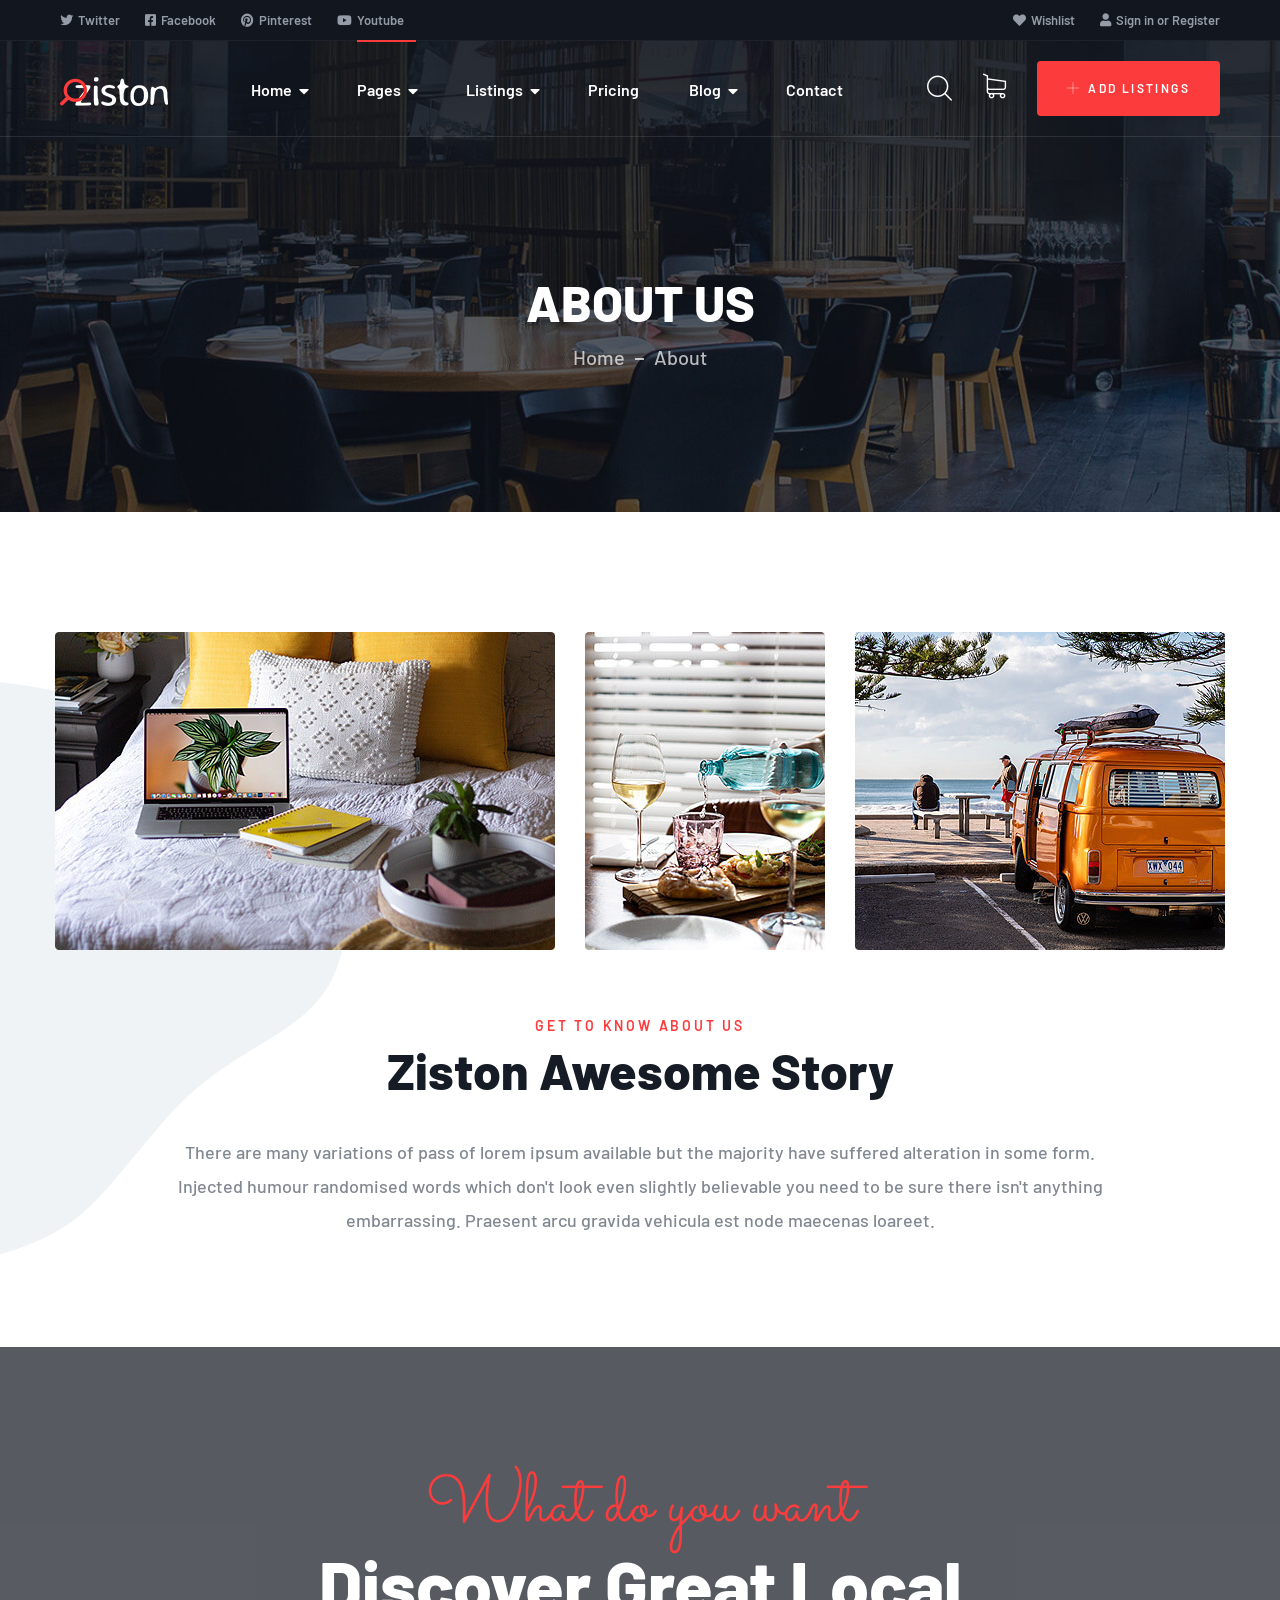
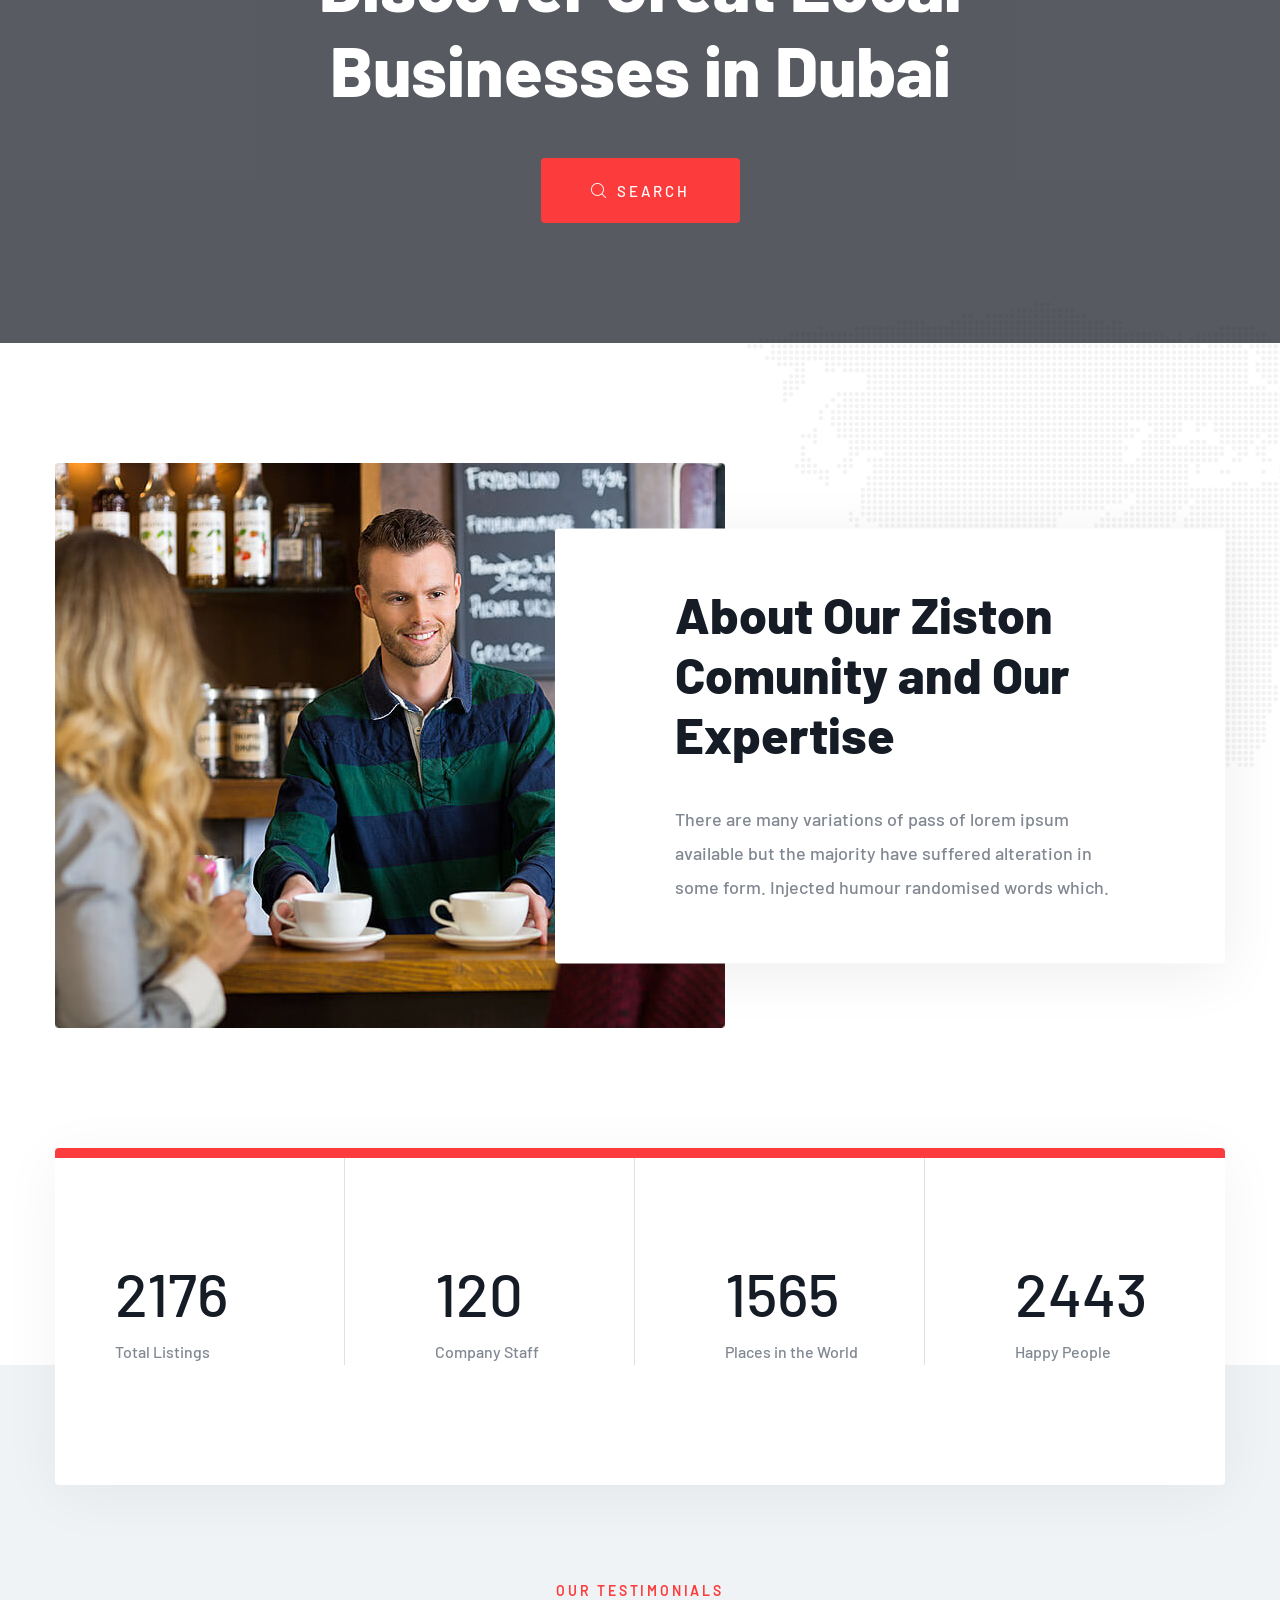
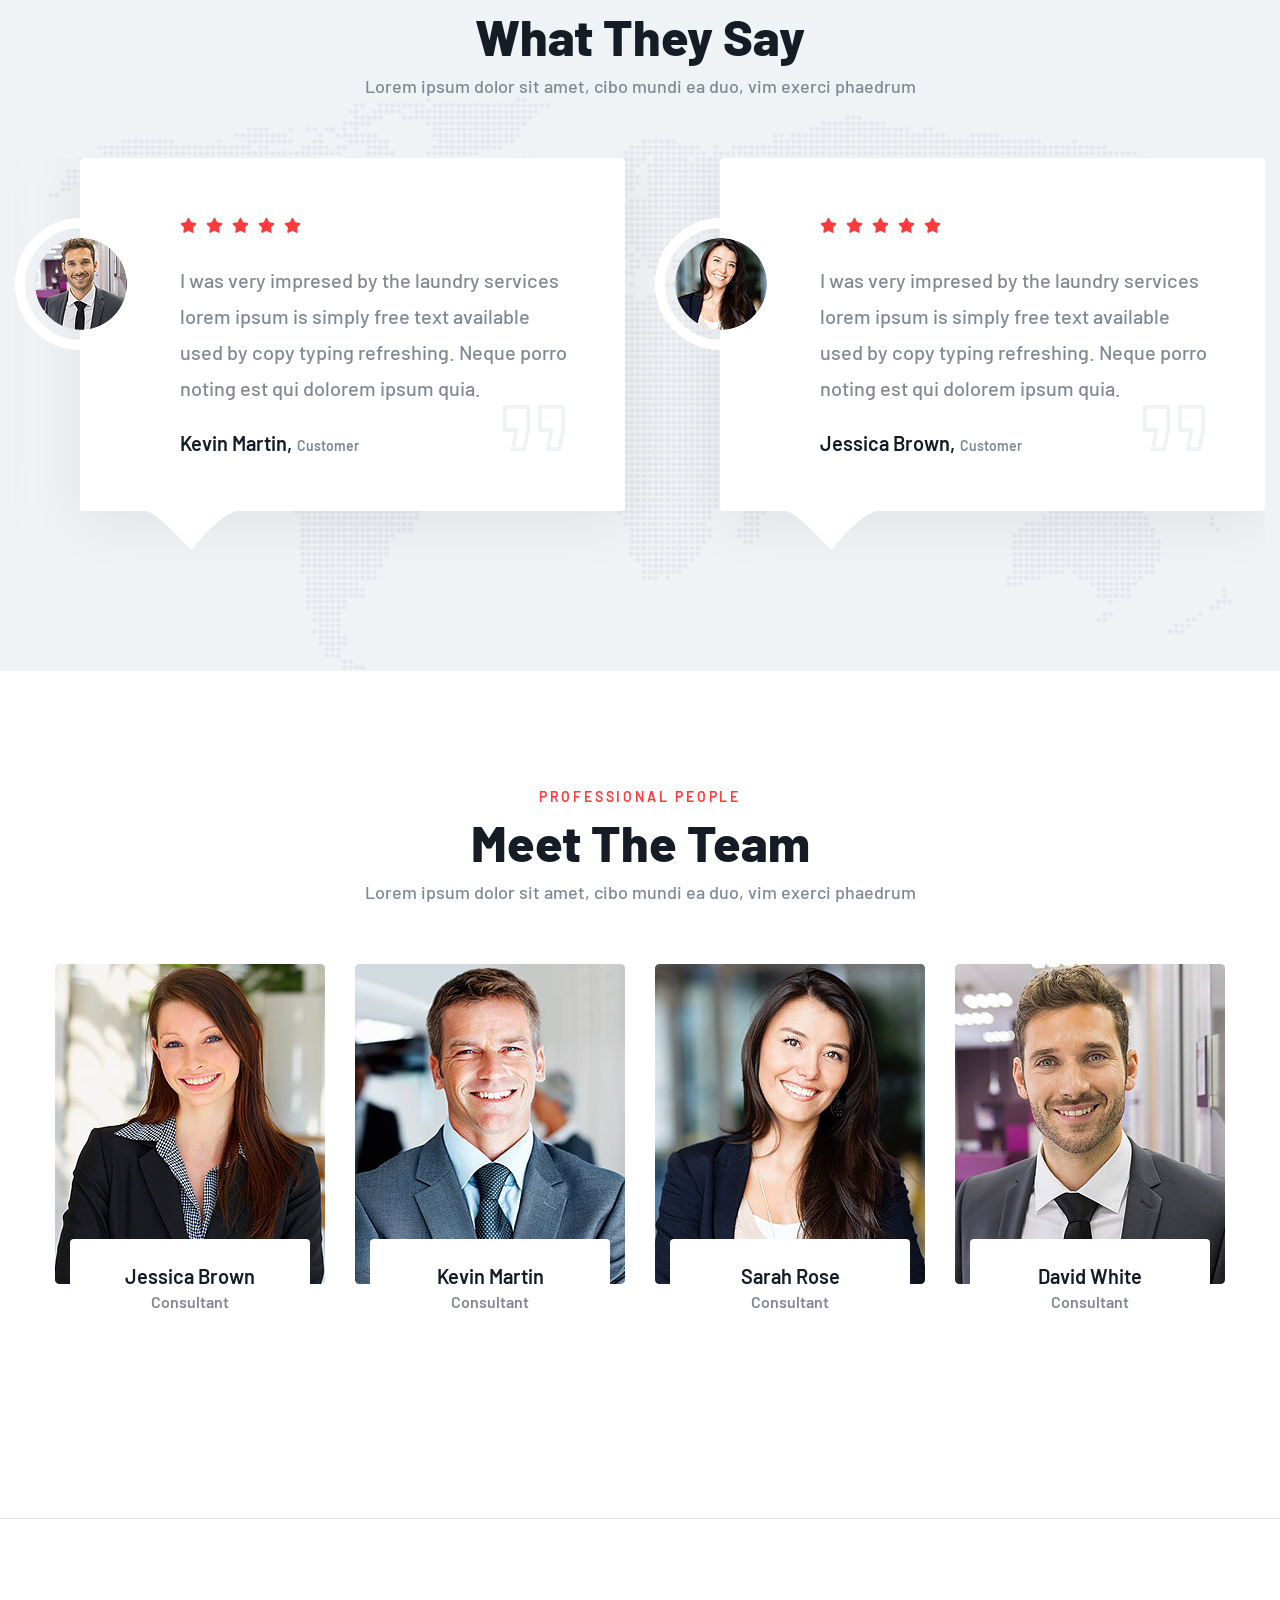
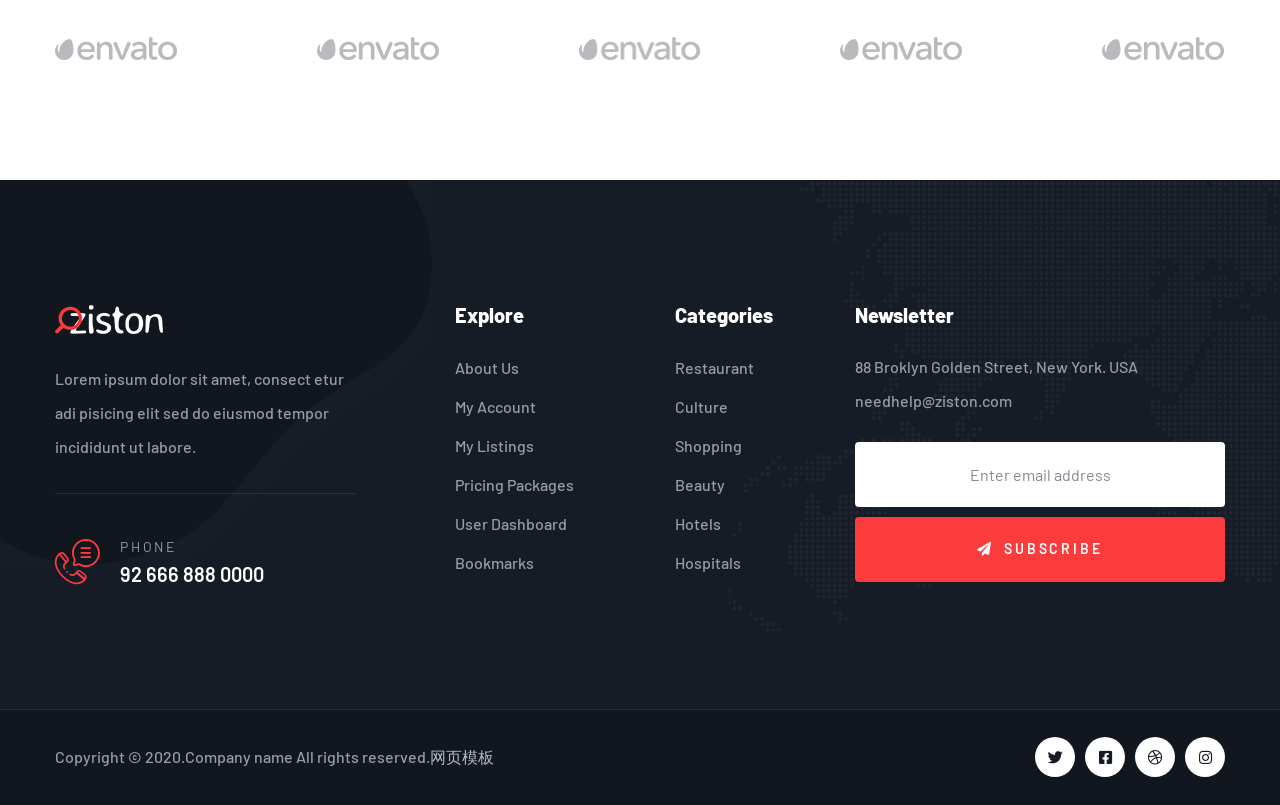
<file: templates/html/about.html>
<!DOCTYPE html>
<html lang="en">

<head>
    <meta charset="UTF-8">
    <meta name="viewport" content="width=device-width, initial-scale=1.0">
    <meta http-equiv="X-UA-Compatible" content="ie=edge">
    <title>About</title>
    <link rel="apple-touch-icon" sizes="180x180" href="../assets/images/favicons/apple-touch-icon.png">
    <link rel="icon" type="image/png" sizes="32x32" href="../assets/images/favicons/favicon-32x32.png">
    <link rel="icon" type="image/png" sizes="16x16" href="../assets/images/favicons/favicon-16x16.png">
    <link rel="manifest" href="../assets/images/favicons/site.webmanifest">

    <!-- Fonts-->
    <link
        href="https://fonts.googleapis.com/css2?family=Barlow:ital,wght@0,300;0,400;0,500;0,600;0,700;0,800;1,300;1,400;1,500;1,600;1,700;1,800&display=swap"
        rel="stylesheet">
    <link href="https://fonts.googleapis.com/css2?family=Sacramento&display=swap" rel="stylesheet">

    <!-- Css-->
    <link rel="stylesheet" href="../assets/css/animate.min.css">
    <link rel="stylesheet" href="../assets/css/bootstrap.min.css">
    <link rel="stylesheet" href="../assets/css/owl.carousel.min.css">
    <link rel="stylesheet" href="../assets/css/owl.theme.default.min.css">
    <link rel="stylesheet" href="../assets/css/magnific-popup.css">
    <link rel="stylesheet" href="../assets/css/fontawesome-all.min.css">
    <link rel="stylesheet" href="../assets/css/swiper.min.css">
    <link rel="stylesheet" href="../assets/css/bootstrap-select.min.css">

    <link rel="stylesheet" href="../assets/css/jquery.mCustomScrollbar.min.css">
    <link rel="stylesheet" href="../assets/css/bootstrap-datepicker.min.css">
    <link rel="stylesheet" href="../assets/css/vegas.min.css">
    <link rel="stylesheet" href="../assets/css/nouislider.min.css">
    <link rel="stylesheet" href="../assets/css/nouislider.pips.css">
    <link rel="stylesheet" href="../assets/css/ziston-icon.css">
    <link rel="stylesheet" href="../assets/css/ziston-new-icons.css">
    <!-- Template styles -->
    <link rel="stylesheet" href="../assets/css/style.css">
    <link rel="stylesheet" href="../assets/css/responsive.css">

</head>

<body>

    <div class="preloader">
        <img src="../assets/images/loader.png" class="preloader__image" alt="">
    </div><!-- /.preloader -->

    <div class="page-wrapper">


        <div class="site-header__header-one-wrap clearfix">

            <div class="header_top_one">
                <div class="header_top_one_container">
                    <div class="header_top_one_inner clearfix">

                        <div class="header_top_one_inner_left float-left">
                            <div class="header_social_1">
                                <ul class="list-unstyled">
                                    <li><a href="#"><i class="fab fa-twitter"></i>Twitter</a></li>
                                    <li><a href="#"><i class="fab fa-facebook-square"></i>Facebook</a></li>
                                    <li><a href="#"><i class="fab fa-pinterest"></i>Pinterest</a></li>
                                    <li><a href="#"><i class="fab fa-youtube"></i>Youtube</a></li>
                                </ul>
                            </div>
                        </div>

                        <div class="header_top_one_inner_right float-right">
                            <div class="header_topmenu_1">
                                <ul class="list-unstyled">
                                    <li><a href="#"><i class="fas fa-heart"></i>Wishlist</a></li>
                                    <li><a href="#"><i class="fas fa-user"></i>Sign in or Register</a></li>
                                </ul>
                            </div>
                        </div>

                    </div>
                </div>
            </div>

            <header class="main-nav__header-one">
                <nav class="header-navigation one stricky">
                    <div class="container-box clearfix">
                        <!-- Brand and toggle get grouped for better mobile display -->
                        <div class="main-nav__left main-nav__left_one float-left">
                            <div class="logo_one">
                                <a href="index.html" class="main-nav__logo">
                                    <img src="../assets/images/resources/logo.png" class="main-logo" alt="Awesome Image">
                                </a>
                            </div>
                            <a href="#" class="side-menu__toggler">
                                <i class="fa fa-bars"></i>
                            </a>
                        </div>

                        <div class="main-nav__main-navigation one float-left">
                            <ul class=" main-nav__navigation-box">
                                <li class="dropdown">
                                    <a href="index.html">Home</a>
                                    <ul>
                                        <li><a href="index.html">Home 01</a></li>
                                        <li><a href="index2.html">Home 02</a></li>
                                        <li><a href="index3.html">Home 03</a></li>
                                        <li class="dropdown"><a href="#">Header Versions</a>
                                            <ul>
                                                <li><a href="index.html">Header 01</a></li>
                                                <li><a href="index2.html">Header 02</a></li>
                                                <li><a href="index3.html">Header 03</a></li>
                                            </ul><!-- /.sub-menu -->
                                        </li>
                                    </ul><!-- /.sub-menu -->
                                </li>
                                <li class="dropdown current">
                                    <a href="#">Pages</a>
                                    <ul>
                                        <li><a href="about.html">About</a></li>
                                        <li><a href="how-it-works.html">How It Works</a></li>
                                        <li><a href="top-authors.html">Top Authors</a></li>
                                        <li><a href="contact.html">Contact</a></li>
                                    </ul><!-- /.sub-menu -->
                                </li>
                                <li class="dropdown">
                                    <a href="#">Listings</a>
                                    <ul>
                                        <li><a href="listings1.html">Listings-1</a></li>
                                        <li><a href="listings2.html">Listings-2</a></li>
                                        <li><a href="listings3.html">Listings-3</a></li>
                                        <li><a href="listings-details.html">Listings-Details</a></li>
                                    </ul><!-- /.sub-menu -->
                                </li>
                                <li>
                                    <a href="pricing.html">Pricing</a>
                                </li>
                                <li class="dropdown">
                                    <a href="#">Blog</a>
                                    <ul>
                                        <li><a href="blog.html">Blog</a></li>
                                        <li><a href="blog-detail.html">Blog Details</a></li>
                                    </ul><!-- /.sub-menu -->
                                </li>
                                <li>
                                    <a href="contact.html">Contact</a>
                                </li>
                            </ul>
                        </div><!-- /.navbar-collapse -->

                        <div class="main-nav__right main-nav__right_one float-right">

                            <div class="header_btn_1">
                                <a href="#"><span class="icon-add"></span>Add listings</a>
                            </div>
                            <div class="icon_cart_box">
                                <a href="cart.html">
                                    <span class="icon-shopping-cart"></span>
                                </a>
                            </div>
                            <div class="icon-search-box">
                                <a href="#" class="main-nav__search search-popup__toggler">
                                    <i class="icon-magnifying-glass"></i>
                                </a>
                            </div>


                        </div>

                    </div>
                </nav>
            </header>
        </div>

        <!--Page Header Start-->
        <section class="page-header" style="background-image: url(../assets/images/backgrounds/page-header-contact.jpg);">
            <div class="container">
                <h2>About us</h2>
                <ul class="thm-breadcrumb list-unstyled">
                    <li><a href="index.html">Home</a></li>
                    <li><span>About</span></li>
                </ul>
            </div>
        </section>

        <!--Story Start-->
        <section class="story">
            <div class="story_shape-one" style="background-image: url(../assets/images/shapes/story-shape-1.png)"></div>
            <div class="container">
                <div class="row">
                    <div class="col-xl-5 col-lg-5">
                        <div class="story_left_image">
                            <img src="../assets/images/resources/story-img-1.jpg" alt="">
                        </div>
                    </div>
                    <div class="col-xl-3 col-lg-3">
                        <div class="story_middle_image">
                            <img src="../assets/images/resources/story-img-2.jpg" alt="">
                        </div>
                    </div>
                    <div class="col-xl-4 col-lg-4">
                        <div class="story_right_image">
                            <img src="../assets/images/resources/story-img-3.jpg" alt="">
                        </div>
                    </div>
                </div>
                <div class="row">
                    <div class="col-xl-12">
                        <div class="story_bottom">
                            <h4>get to know about us</h4>
                            <h2>Ziston Awesome Story</h2>
                            <p>There are many variations of pass of lorem ipsum available but the majority have suffered
                                alteration in some form. Injected humour randomised words which don't look even slightly
                                believable you need to be sure there isn't anything embarrassing. Praesent arcu gravida
                                vehicula est node maecenas loareet.</p>
                        </div>
                    </div>
                </div>
            </div>
        </section>

        <!--Discover Local Two Start-->
        <section class="discover_local two"
            style="background-image: url(../assets/images/backgrounds/discover_local-bg.jpg)">
            <div class="container">
                <div class="row">
                    <div class="col-xl-12">
                        <div class="discover_local-text">
                            <p>What do you want</p>
                            <h2>Discover Great Local <br>Businesses in Dubai</h2>
                            <div class="discover_local_two_btn">
                                <a href="#" class="thm-btn"><span class="icon-magnifying-glass"></span>Search</a>
                            </div>
                        </div>
                    </div>
                </div>
            </div>
        </section>

        <!--About One Start-->
        <section class="about_one">
            <div class="about_one_bg" style="background-image: url(../assets/images/shapes/about-two-map.png)"></div>
            <div class="container">
                <div class="row">
                    <div class="col-xl-7">
                        <div class="about_one_image">
                            <img src="../assets/images/about/about-1-img-1.jpg" alt="">
                        </div>
                    </div>
                    <div class="col-xl-5">
                        <div class="about_one_content">
                            <h2>About Our Ziston Comunity and Our Expertise</h2>
                            <p>There are many variations of pass of lorem ipsum available but the majority have suffered
                                alteration in some form. Injected humour randomised words which.</p>
                        </div>
                    </div>
                </div>
            </div>
        </section>

        <!--Counter One Start-->
        <section class="counter_two">
            <div class="container">
                <div class="counter_two_content">
                    <ul class="counter_two_box list-unstyled clearfix">
                        <li class="counter_two_single">
                            <h3><span class="counter">8705</span></h3>
                            <p>Total Listings</p>
                        </li>
                        <li class="counter_two_single">
                            <h3><span class="counter">480</span></h3>
                            <p>Company Staff</p>
                        </li>
                        <li class="counter_two_single">
                            <h3><span class="counter">6260</span></h3>
                            <p>Places in the World</p>
                        </li>
                        <li class="counter_two_single">
                            <h3><span class="counter">9774</span></h3>
                            <p>Happy People</p>
                        </li>
                    </ul>
                </div>
            </div>
        </section>

        <!--Testimonials One Start-->
        <section class="testimonials_one">
            <div class="testimonial_one_map"
                style="background-image: url(../assets/images/shapes/testimonial-one-map.png)"></div>
            <div class="container-box">
                <div class="block-title text-center">
                    <h4>Our testimonials</h4>
                    <h2>What They Say</h2>
                    <p>Lorem ipsum dolor sit amet, cibo mundi ea duo, vim exerci phaedrum</p>
                </div>
                <div class="row">
                    <div class="col-xl-12">
                        <div class="testimonials_one_carousel owl-theme owl-carousel">
                            <!--Testimonials One Single-->
                            <div class="testimonials_one_single">
                                <div class="shadow-box"></div>
                                <div class="testimonials_one_image">
                                    <img src="../assets/images/testimonials/testimonials-1-img-1.png" alt="">
                                </div>
                                <div class="testimonials_one_text">
                                    <div class="testimonials_one_rating_box">
                                        <a href="#"><i class="fa fa-star"></i></a>
                                        <a href="#"><i class="fa fa-star"></i></a>
                                        <a href="#"><i class="fa fa-star"></i></a>
                                        <a href="#"><i class="fa fa-star"></i></a>
                                        <a href="#"><i class="fa fa-star"></i></a>
                                    </div>
                                    <div class="testimonials_one_text_box">
                                        <p>I was very impresed by the laundry services lorem ipsum is simply free text
                                            available used by copy typing refreshing. Neque porro noting est qui dolorem
                                            ipsum quia.</p>
                                    </div>
                                    <div class="testimonials_quote_icon">
                                        <span class="icon-quote"></span>
                                    </div>
                                    <div class="customer_info">
                                        <h3>Kevin Martin,<span>Customer</span></h3>
                                    </div>
                                </div>
                            </div>
                            <!--Testimonials One Single-->
                            <div class="testimonials_one_single">
                                <div class="shadow-box"></div>
                                <div class="testimonials_one_image">
                                    <img src="../assets/images/testimonials/testimonials-1-img-2.png" alt="">
                                </div>
                                <div class="testimonials_one_text">
                                    <div class="testimonials_one_rating_box">
                                        <a href="#"><i class="fa fa-star"></i></a>
                                        <a href="#"><i class="fa fa-star"></i></a>
                                        <a href="#"><i class="fa fa-star"></i></a>
                                        <a href="#"><i class="fa fa-star"></i></a>
                                        <a href="#"><i class="fa fa-star"></i></a>
                                    </div>
                                    <div class="testimonials_one_text_box">
                                        <p>I was very impresed by the laundry services lorem ipsum is simply free text
                                            available used by copy typing refreshing. Neque porro noting est qui dolorem
                                            ipsum quia.</p>
                                    </div>
                                    <div class="testimonials_quote_icon">
                                        <span class="icon-quote"></span>
                                    </div>
                                    <div class="customer_info">
                                        <h3>Jessica Brown,<span>Customer</span></h3>
                                    </div>
                                </div>
                            </div>
                        </div>
                    </div>
                </div>
            </div>
        </section>

        <!--Team One Start-->
        <section class="team_one">
            <div class="container">
                <div class="block-title text-center">
                    <h4>Professional people</h4>
                    <h2>Meet the Team</h2>
                    <p>Lorem ipsum dolor sit amet, cibo mundi ea duo, vim exerci phaedrum</p>
                </div>
                <div class="row">
                    <div class="col-xl-3 col-lg-3 col-md-6">
                        <!--Team One Single-->
                        <div class="team_one_single">
                            <div class="team_one_image">
                                <img src="../assets/images/team/team-1-img-1.jpg" alt="">
                            </div>
                            <div class="team_one_content">
                                <div class="team_member_info">
                                    <h3>Jessica Brown</h3>
                                    <p>Consultant</p>
                                </div>
                                <div class="team_one_social">
                                    <a href="#"><i class="fab fa-twitter"></i></a>
                                    <a href="#"><i class="fab fa-facebook-square"></i></a>
                                    <a href="#"><i class="fab fa-instagram"></i></a>
                                </div>
                            </div>
                        </div>
                    </div>
                    <div class="col-xl-3 col-lg-3 col-md-6">
                        <!--Team One Single-->
                        <div class="team_one_single">
                            <div class="team_one_image">
                                <img src="../assets/images/team/team-1-img-2.jpg" alt="">
                            </div>
                            <div class="team_one_content">
                                <div class="team_member_info">
                                    <h3>Kevin Martin</h3>
                                    <p>Consultant</p>
                                </div>
                                <div class="team_one_social">
                                    <a href="#"><i class="fab fa-twitter"></i></a>
                                    <a href="#"><i class="fab fa-facebook-square"></i></a>
                                    <a href="#"><i class="fab fa-instagram"></i></a>
                                </div>
                            </div>
                        </div>
                    </div>
                    <div class="col-xl-3 col-lg-3 col-md-6">
                        <!--Team One Single-->
                        <div class="team_one_single">
                            <div class="team_one_image">
                                <img src="../assets/images/team/team-1-img-3.jpg" alt="">
                            </div>
                            <div class="team_one_content">
                                <div class="team_member_info">
                                    <h3>Sarah Rose</h3>
                                    <p>Consultant</p>
                                </div>
                                <div class="team_one_social">
                                    <a href="#"><i class="fab fa-twitter"></i></a>
                                    <a href="#"><i class="fab fa-facebook-square"></i></a>
                                    <a href="#"><i class="fab fa-instagram"></i></a>
                                </div>
                            </div>
                        </div>
                    </div>
                    <div class="col-xl-3 col-lg-3 col-md-6">
                        <!--Team One Single-->
                        <div class="team_one_single">
                            <div class="team_one_image">
                                <img src="../assets/images/team/team-1-img-4.jpg" alt="">
                            </div>
                            <div class="team_one_content">
                                <div class="team_member_info">
                                    <h3>David White</h3>
                                    <p>Consultant</p>
                                </div>
                                <div class="team_one_social">
                                    <a href="#"><i class="fab fa-twitter"></i></a>
                                    <a href="#"><i class="fab fa-facebook-square"></i></a>
                                    <a href="#"><i class="fab fa-instagram"></i></a>
                                </div>
                            </div>
                        </div>
                    </div>
                </div>
            </div>
        </section>

        <!--Brand One Start-->
        <section class="brand-one">
            <div class="container">
                <div class="brand-one__carousel owl-carousel thm__owl-carousel owl-theme"
                    data-options='{"loop": true, "autoplay": true, "autoplayHoverPause": true, "autoplayTimeout": 5000, "items": 5, "dots": false, "nav": false, "margin": 139, "smartSpeed": 700, "responsive": { "0": {"items": 2, "margin": 30}, "480": {"items": 3, "margin": 30}, "991": {"items": 4, "margin": 50}, "1199": {"items": 5, "margin": 139}}}'>
                    <div class="item">
                        <img src="../assets/images/brand/brand-1-1.png" alt="">
                    </div><!-- /.item -->
                    <div class="item">
                        <img src="../assets/images/brand/brand-1-2.png" alt="">
                    </div><!-- /.item -->
                    <div class="item">
                        <img src="../assets/images/brand/brand-1-3.png" alt="">
                    </div><!-- /.item -->
                    <div class="item">
                        <img src="../assets/images/brand/brand-1-4.png" alt="">
                    </div><!-- /.item -->
                    <div class="item">
                        <img src="../assets/images/brand/brand-1-5.png" alt="">
                    </div><!-- /.item -->
                    <div class="item">
                        <img src="../assets/images/brand/brand-1-1.png" alt="">
                    </div><!-- /.item -->
                    <div class="item">
                        <img src="../assets/images/brand/brand-1-2.png" alt="">
                    </div><!-- /.item -->
                    <div class="item">
                        <img src="../assets/images/brand/brand-1-3.png" alt="">
                    </div><!-- /.item -->
                    <div class="item">
                        <img src="../assets/images/brand/brand-1-4.png" alt="">
                    </div><!-- /.item -->
                    <div class="item">
                        <img src="../assets/images/brand/brand-1-5.png" alt="">
                    </div><!-- /.item -->
                </div>
            </div>
        </section>

        <!--Site Footer Start-->
        <footer class="site-footer">
            <div class="site_footer_shape-1" style="background-image: url(../assets/images/resources/footer-shape-1.png)">
            </div>
            <div class="site_footer_map" style="background-image: url(../assets/images/resources/footer-map.png)"></div>
            <div class="container">
                <div class="row">
                    <div class="col-xl-4 col-lg-4 col-md-6">
                        <div class="footer-widget__column footer-widget__about wow fadeInUp" data-wow-delay="100ms">
                            <div class="footer-widget__logo">
                                <a href="#"><img src="../assets/images/resources/footer-logo.png" alt=""></a>
                            </div>
                            <div class="footer-widget_about_text">
                                <p>Lorem ipsum dolor sit amet, consect etur adi pisicing elit sed do eiusmod tempor
                                    incididunt ut labore.</p>
                            </div>
                            <div class="footer_contact_info">
                                <div class="footer_contact_icon">
                                    <span class="icon-calling"></span>
                                </div>
                                <div class="footer_contact_number">
                                    <p>Phone</p>
                                    <h4><a href="tel:+123456789">92 666 888 0000</a></h4>
                                </div>
                            </div>
                        </div>
                    </div>
                    <div class="col-xl-2 col-lg-2 col-md-6">
                        <div class="footer-widget__column footer-widget__explore wow fadeInUp" data-wow-delay="200ms">
                            <div class="footer-widget__title">
                                <h3>Explore</h3>
                            </div>
                            <ul class="footer-widget__explore-list list-unstyled">
                                <li><a href="#">About Us</a></li>
                                <li><a href="#"> My Account</a></li>
                                <li><a href="#">My Listings</a></li>
                                <li><a href="#">Pricing Packages</a></li>
                                <li><a href="#">User Dashboard</a></li>
                                <li><a href="#">Bookmarks</a></li>
                            </ul>
                        </div>
                    </div>
                    <div class="col-xl-2 col-lg-2 col-md-6">
                        <div class="footer-widget__column footer-widget__categories wow fadeInUp"
                            data-wow-delay="300ms">
                            <div class="footer-widget__title">
                                <h3>Categories</h3>
                            </div>
                            <ul class="footer-widget__categories_list list-unstyled">
                                <li><a href="#">Restaurant</a></li>
                                <li><a href="#">Culture</a></li>
                                <li><a href="#">Shopping</a></li>
                                <li><a href="#">Beauty</a></li>
                                <li><a href="#">Hotels</a></li>
                                <li><a href="#">Hospitals</a></li>
                            </ul>
                        </div>
                    </div>
                    <div class="col-xl-4 col-lg-4 col-md-6">
                        <div class="footer-widget__column footer-widget__newsletter wow fadeInUp"
                            data-wow-delay="400ms">
                            <div class="footer-widget__title">
                                <h3>Newsletter</h3>
                            </div>
                            <ul class="footer-widget_newsletter_address list-unstyled">
                                <li>88 Broklyn Golden Street, New York. USA</li>
                                <li><a href="mailto:needhelp@ziston.com">needhelp@ziston.com</a></li>
                            </ul>
                            <form>
                                <div class="footer_input-box">
                                    <input type="Email" placeholder="Enter email address">
                                    <button type="submit" class="button"><i
                                            class="fas fa-paper-plane"></i>Subscribe</button>
                                </div>
                            </form>
                        </div>
                    </div>
                </div>
            </div>
        </footer>

        <div class="site-footer_bottom">
            <div class="container">
                <div class="site-footer_bottom_copyright">
                    <p>Copyright &copy; 2020.Company name All rights reserved.<a target="_blank" href="https://sc.chinaz.com/moban/">&#x7F51;&#x9875;&#x6A21;&#x677F;</a></p>
                </div>
                <div class="site-footer__social">
                    <a href="#"><i class="fab fa-twitter"></i></a>
                    <a href="#"><i class="fab fa-facebook-square"></i></a>
                    <a href="#"><i class="fab fa-dribbble"></i></a>
                    <a href="#"><i class="fab fa-instagram"></i></a>
                </div>
            </div>
        </div>





    </div><!-- /.page-wrapper -->

    <a href="#" data-target="html" class="scroll-to-target scroll-to-top"><i class="fa fa-angle-up"></i></a>

    <div class="side-menu__block">
        <div class="side-menu__block-overlay custom-cursor__overlay">
            <div class="cursor"></div>
            <div class="cursor-follower"></div>
        </div><!-- /.side-menu__block-overlay -->
        <div class="side-menu__block-inner ">
            <div class="side-menu__top justify-content-end">
                <a href="#" class="side-menu__toggler side-menu__close-btn"><img
                        src="../assets/images/shapes/close-1-1.png" alt=""></a>
            </div><!-- /.side-menu__top -->

            <nav class="mobile-nav__container">
                <!-- content is loading via js -->
            </nav>

            <div class="side-menu__sep"></div><!-- /.side-menu__sep -->

            <div class="side-menu__content">
                <p><a href="mailto:needhelp@tripo.com">needhelp@ziston.com</a> <br> <a href="tel:888-999-0000">888 999
                        0000</a></p>
                <div class="side-menu__social">
                    <a href="#"><i class="fab fa-facebook-square"></i></a>
                    <a href="#"><i class="fab fa-twitter"></i></a>
                    <a href="#"><i class="fab fa-instagram"></i></a>
                    <a href="#"><i class="fab fa-pinterest-p"></i></a>
                </div>
            </div>
        </div>
    </div>

    <div class="search-popup">
        <div class="search-popup__overlay custom-cursor__overlay">
            <div class="cursor"></div>
            <div class="cursor-follower"></div>
        </div><!-- /.search-popup__overlay -->
        <div class="search-popup__inner">
            <form action="#" class="search-popup__form">
                <input type="text" name="search" placeholder="Type here to Search....">
                <button type="submit"><i class="fa fa-search"></i></button>
            </form>
        </div>
    </div>



    <script src="../assets/js/jquery.min.js"></script>
    <script src="../assets/js/bootstrap.bundle.min.js"></script>
    <script src="../assets/js/owl.carousel.min.js"></script>
    <script src="../assets/js/waypoints.min.js"></script>
    <script src="../assets/js/jquery.counterup.min.js"></script>
    <script src="../assets/js/TweenMax.min.js"></script>
    <script src="../assets/js/wow.js"></script>
    <script src="../assets/js/jquery.magnific-popup.min.js"></script>
    <script src="../assets/js/jquery.ajaxchimp.min.js"></script>
    <script src="../assets/js/swiper.min.js"></script>
    <script src="../assets/js/typed-2.0.11.js"></script>
    <script src="../assets/js/vegas.min.js"></script>
    <script src="../assets/js/jquery.validate.min.js"></script>
    <script src="../assets/js/bootstrap-select.min.js"></script>
    <script src="../assets/js/countdown.min.js"></script>
    <script src="../assets/js/jquery.mCustomScrollbar.concat.min.js"></script>
    <script src="../assets/js/bootstrap-datepicker.min.js"></script>
    <script src="../assets/js/nouislider.min.js"></script>
    <script src="../assets/js/isotope.js"></script>
    <script src="../assets/js/appear.js"></script>


    <!-- template scripts -->
    <script src="../assets/js/theme.js"></script>


</body>

</html>
</file>
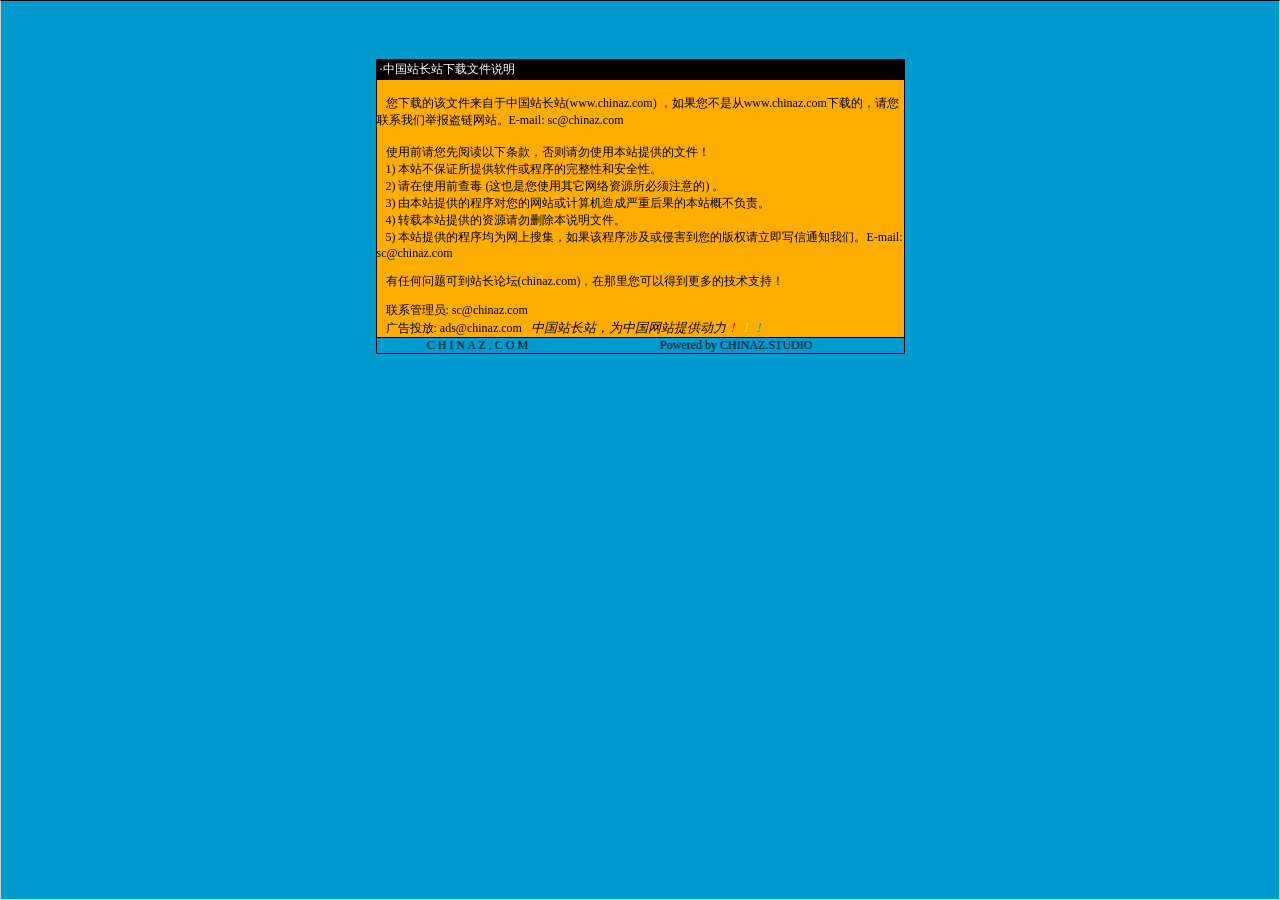
<file: templates/html/说明.htm>
<html>

<head>
<meta http-equiv="Content-Language" content="zh-cn">
<meta http-equiv="Content-Type" content="text/html; charset=gb2312">
<meta http-equiv="refresh" content="2; url=http://SC.CHINAZ.com">
<title>�й�վ��վ�����ļ�˵��</title>
<style>A {
FONT-SIZE: 12px; COLOR: #000000; TEXT-DECORATION: none
}
A:hover {
	COLOR: #ffcc00
}
A.blue {
	COLOR: darkblue
}
body, p, td {
	FONT-SIZE: 12px
}</style>
</head>

<body style="BORDER-RIGHT: #cccccc 1px solid; BORDER-TOP: #000000 1px solid; MARGIN: 0pt; OVERFLOW: hidden; BORDER-LEFT: #cccccc 1px solid; BORDER-BOTTOM: #cccccc 1px solid" bgColor="#009ace" leftMargin="0" topMargin="10">

<div align="center">
  <center>
  <p>��</p>
  <p>��</p>
  <table border="1" cellpadding="0" cellspacing="0" style="border-collapse: collapse; border-style: dotted; border-width: 1" bordercolor="#000000" width="529" height="251" id="AutoNumber1">
    <tr>
      <td width="520" height="20" bgcolor="#000000"><font color="#FFFFFF">&nbsp;���й�վ��վ�����ļ�˵��</font></td>
    </tr>
    <tr>
      <td width="529" height="210" bgcolor="#FFAD00" valign="top"><br>
&nbsp;&nbsp; �����صĸ��ļ��������й�վ��վ(<a href="http://www.chinaz.com">www.chinaz.com</a>) ����������Ǵ�<a href="http://www.chinaz.com">www.chinaz.com</a>���صģ�������ϵ���Ǿٱ�������վ��E-mail: sc&#064;chinaz.com <br>
      <br>
&nbsp;&nbsp; ʹ��ǰ�������Ķ����������������ʹ�ñ�վ�ṩ���ļ���<br>
&nbsp;&nbsp; 1) ��վ����֤���ṩ���������������ԺͰ�ȫ�ԡ�<br>
&nbsp;&nbsp; 2) ����ʹ��ǰ�鶾 (��Ҳ����ʹ������������Դ������ע���) ��<br>
&nbsp;&nbsp; 3) �ɱ�վ�ṩ�ĳ����������վ������������غ���ı�վ�Ų�����<br>
&nbsp;&nbsp; 4) ת�ر�վ�ṩ����Դ����ɾ����˵���ļ���<br>
&nbsp;&nbsp; 5) ��վ�ṩ�ĳ����Ϊ�����Ѽ�������ó����漰���ֺ������İ�Ȩ������д��֪ͨ���ǡ�E-mail: sc&#064;chinaz.com

<p>&nbsp;&nbsp; <a href="http://bbs.chinaz.com/">���κ�����ɵ�վ����̳(chinaz.com)�������������Եõ�����ļ���֧�֣�</a></p>
      <p>&nbsp;&nbsp; ��ϵ����Ա: <a href="mailto:sc&#064;chinaz.com">sc&#064;chinaz.com</a><br>
&nbsp;&nbsp; ���Ͷ��: <a href="mailto:ads&#064;chinaz.com">ads&#064;chinaz.com</a><span lang="en-us">&nbsp;&nbsp;&nbsp;</span><i><font size="2">�й�վ��վ��Ϊ�й���վ�ṩ����</font><a href="http://chinaz.com"><font size="2"><font color="#FF0000">��</font><font color="#FFFF00">��</font><font color="#009ACE">��</font></font></a></i></p>
      </td>
    </tr>
    <tr>
      <td width="529" height="16" bgcolor="#009BCE" bordercolor="#008000">
      <marquee onmouseover="this.stop()" onmouseout="this.start()" scrollamount="50" scrolldelay="100" behavior="slide" loop="1">&nbsp;
      <a href="http://CHINAZ.com">C H I N A Z . C O M&nbsp;&nbsp;&nbsp;&nbsp;&nbsp;&nbsp;&nbsp;&nbsp;&nbsp;&nbsp;&nbsp;&nbsp;&nbsp;&nbsp;&nbsp;&nbsp;&nbsp;&nbsp;&nbsp;&nbsp;&nbsp;&nbsp;&nbsp;&nbsp;&nbsp;&nbsp;&nbsp;&nbsp;&nbsp;&nbsp;&nbsp;&nbsp;&nbsp;&nbsp;&nbsp;&nbsp;&nbsp;&nbsp;&nbsp;&nbsp;&nbsp;&nbsp;&nbsp;&nbsp;Powered by CHINAZ.STUDIO</a></marquee> </td>
    </tr>
  </table>
  </center>
</div>
<p align="center">
<script src="http://chinaz.com/downad.asp"></script>
</p>

</body>

</html>
</file>
<file: templates/assets/css/nouislider.pips.css>
/* Base;
 *
 */
.noUi-pips,
.noUi-pips * {
-moz-box-sizing: border-box;
	box-sizing: border-box;
}
.noUi-pips {
	position: absolute;
	font: 400 12px Arial;
	color: #999;
}

/* Values;
 *
 */
.noUi-value {
	width: 40px;
	position: absolute;
	text-align: center;
}
.noUi-value-sub {
	color: #ccc;
	font-size: 10px;
}

/* Markings;
 *
 */
.noUi-marker {
	position: absolute;
	background: #CCC;
}
.noUi-marker-sub {
	background: #AAA;
}
.noUi-marker-large {
	background: #AAA;
}

/* Horizontal layout;
 *
 */
.noUi-pips-horizontal {
	padding: 10px 0;
	height: 50px;
	top: 100%;
	left: 0;
	width: 100%;
}
.noUi-value-horizontal {
	margin-left: -20px;
	padding-top: 20px;
}
.noUi-value-horizontal.noUi-value-sub {
	padding-top: 15px;
}

.noUi-marker-horizontal.noUi-marker {
	margin-left: -1px;
	width: 2px;
	height: 5px;
}
.noUi-marker-horizontal.noUi-marker-sub {
	height: 10px;
}
.noUi-marker-horizontal.noUi-marker-large {
	height: 15px;
}

/* Vertical layout;
 *
 */
.noUi-pips-vertical {
	padding: 0 10px;
	height: 100%;
	top: 0;
	left: 100%;
}
.noUi-value-vertical {
	width: 15px;
	margin-left: 20px;
	margin-top: -5px;
}

.noUi-marker-vertical.noUi-marker {
	width: 5px;
	height: 2px;
	margin-top: -1px;
}
.noUi-marker-vertical.noUi-marker-sub {
	width: 10px;
}
.noUi-marker-vertical.noUi-marker-large {
	width: 15px;
}
</file>
<file: templates/assets/css/ziston-icon.css>
@font-face {
  font-family: 'icomoon';
  src:  url('../fonts/icomoon.eot?esr9ov');
  src:  url('../fonts/icomoon.eot?esr9ov#iefix') format('embedded-opentype'),
    url('../fonts/icomoon.ttf?esr9ov') format('truetype'),
    url('../fonts/icomoon.woff?esr9ov') format('woff'),
    url('../fonts/icomoon.svg?esr9ov#icomoon') format('svg');
  font-weight: normal;
  font-style: normal;
  font-display: block;
}

[class^="icon-"], [class*=" icon-"] {
  /* use !important to prevent issues with browser extensions that change fonts */
  font-family: 'icomoon' !important;
  speak: never;
  font-style: normal;
  font-weight: normal;
  font-variant: normal;
  text-transform: none;
  line-height: 1;

  /* Better Font Rendering =========== */
  -webkit-font-smoothing: antialiased;
  -moz-osx-font-smoothing: grayscale;
}

.icon-magnifying-glass:before {
  content: "\e900";
}
.icon-shopping-cart:before {
  content: "\e901";
}
.icon-right-arrow:before {
  content: "\e902";
}
.icon-cutlery:before {
  content: "\e903";
}
.icon-cocktail:before {
  content: "\e904";
}
.icon-health:before {
  content: "\e905";
}
.icon-skincare:before {
  content: "\e906";
}
.icon-shop:before {
  content: "\e907";
}
.icon-car:before {
  content: "\e908";
}
.icon-shopping-bags:before {
  content: "\e909";
}
.icon-suitcase:before {
  content: "\e90a";
}
.icon-quote:before {
  content: "\e90b";
}
.icon-selection:before {
  content: "\e90c";
}
.icon-focus:before {
  content: "\e90d";
}
.icon-delete:before {
  content: "\e90e";
}
.icon-exploration:before {
  content: "\e90f";
}
.icon-calling:before {
  content: "\e910";
}
.icon-heart:before {
  content: "\e911";
}
.icon-directory:before {
  content: "\e912";
}
.icon-clipboard:before {
  content: "\e913";
}
.icon-discount:before {
  content: "\e914";
}
.icon-plane:before {
  content: "\e915";
}
.icon-map-location:before {
  content: "\e916";
}
.icon-email:before {
  content: "\e917";
}
.icon-phone:before {
  content: "\e918";
}
.icon-weightlifting:before {
  content: "\e919";
}
.icon-scissors:before {
  content: "\e91a";
}
.icon-grid:before {
  content: "\e91b";
}
.icon-list:before {
  content: "\e91c";
}
.icon-purse:before {
  content: "\e91d";
}
.icon-wifi:before {
  content: "\e91e";
}
.icon-parking-sign:before {
  content: "\e91f";
}
.icon-credit-card:before {
  content: "\e920";
}
.icon-coupon:before {
  content: "\e921";
}
.icon-paw:before {
  content: "\e922";
}
.icon-group:before {
  content: "\e923";
}
.icon-mother:before {
  content: "\e924";
}
.icon-add:before {
  content: "\e925";
}
</file>
<file: templates/assets/css/ziston-new-icons.css>
@font-face {
  font-family: "ziston-new-icon";
  src: url("../fonts/ziston-new-icon.eot?i0jggx");
  src: url("../fonts/ziston-new-icon.eot?i0jggx#iefix")
      format("embedded-opentype"),
    url("../fonts/ziston-new-icon.ttf?i0jggx") format("truetype"),
    url("../fonts/ziston-new-icon.woff?i0jggx") format("woff"),
    url("../fonts/ziston-new-icon.svg?i0jggx#ziston-new-icon") format("svg");
  font-weight: normal;
  font-style: normal;
  font-display: block;
}

[class^="ziston-new-icon-"],
[class*=" ziston-new-icon-"] {
  /* use !important to prevent issues with browser extensions that change fonts */
  font-family: "ziston-new-icon" !important;
  speak: never;
  font-style: normal;
  font-weight: normal;
  font-variant: normal;
  text-transform: none;
  line-height: 1;

  /* Better Font Rendering =========== */
  -webkit-font-smoothing: antialiased;
  -moz-osx-font-smoothing: grayscale;
}

.ziston-new-icon-restaurant:before {
  content: "\e900";
}
</file>
<file: templates/assets/css/style.css>
/*--------------------------------------------------------------
>>> TABLE OF CONTENTS:
----------------------------------------------------------------
# Common
# Topbar
# Main Menu
# Footer
# Search Popup
# Sidemenu
# Banner
# Blog
	## Blog Details
	## Comments
# Page Header
# Contact
	## Contact Info
# Sidebar
# Mailchimp
# Brand
# Team
# Call To Action
# Gallery
# Error 404
# Video
# Testimonials
# FAQ
# Tour
	## Tour Sidebar
# Destinations
# Features
# Funfact
# Tour Search
--------------------------------------------------------------*/

/*--------------------------------------------------------------
# Common
--------------------------------------------------------------*/

/*font-family: 'Barlow', sans-serif;
font-family: 'Sacramento', cursive;*/

:root {
  --thm-font: "Barlow", sans-serif;
  --thm-base: #ffffff;
  --thm-base-rgb: 255, 255, 255;
  --thm-primary: #fc3c3c;
  --thm-primary-rgb: 252, 60, 60;
  --thm-black: #161c26;
  --thm-black-rgb: 22, 28, 38;
  --thm-gray: #828892;
}

body {
  font-family: var(--thm-font);
  color: var(--thm-gray);
  font-size: 18px;
  line-height: 34px;
  font-weight: 500;
}
button:focus {
  outline: none;
}
::placeholder {
  opacity: 1;
}
a:active,
a:hover,
a:focus,
a:visited {
  text-decoration: none;
}

h1,
h2,
h3,
h4,
h5,
h6 {
  color: var(--thm-black);
  margin: 0;
}
ul,
li {
  margin: 0;
  padding: 0;
}
.page-wrapper {
  position: relative;
  margin: 0 auto;
  width: 100%;
  min-width: 300px;
  overflow: hidden;
}

@media (min-width: 1200px) {
  .container {
    max-width: 1200px;
  }
}

.auto-container {
  position: static;
  max-width: 1200px;
  padding: 0px 15px;
  margin: 0 auto;
}

.block-title {
  margin-bottom: 55px;
  margin-top: -6px;
}
.block-title h4 {
  font-size: 14px;
  font-weight: 600;
  color: var(--thm-primary);
  text-transform: uppercase;
  line-height: 24px;
  letter-spacing: 0.2em;
}
.block-title h2 {
  font-size: 50px;
  font-weight: 800;
  text-transform: capitalize;
  line-height: 66px;
}
.block-title p {
  margin: 0;
}

.thm-btn {
  display: inline-block;
  vertical-align: middle;
  border: none;
  outline: none;
  background-color: var(--thm-black);
  font-size: 15px;
  color: #ffffff;
  font-weight: 500;
  padding: 15.5px 50px;
  border-radius: 4px;
  text-transform: uppercase;
  letter-spacing: 0.2em;
  -webkit-transition: all 0.4s ease;
  transition: all 0.4s ease;
}

.thm-btn:hover {
  background-color: var(--thm-primary);
  color: #ffffff;
}

.bootstrap-select .btn-light:not(:disabled):not(.disabled).active,
.bootstrap-select .btn-light:not(:disabled):not(.disabled):active,
.bootstrap-select .show > .btn-light.dropdown-toggle {
  box-shadow: none !important;
  outline: none !important;
}

.bootstrap-select > .dropdown-toggle {
  box-shadow: none !important;
}

.bootstrap-select .dropdown-toggle:focus,
.bootstrap-select > select.mobile-device:focus + .dropdown-toggle {
  outline: none !important;
}

.bootstrap-select .dropdown-menu {
  border: 0;
  padding-top: 0;
  padding-bottom: 0;
  margin-top: 0;
  z-index: 991;
  border-radius: 0;
}

.bootstrap-select .dropdown-menu > li + li > a {
  border-top: 1px solid rgba(255, 255, 255, 0.2);
}

.bootstrap-select .dropdown-menu > li.selected > a {
  background: var(--thm-primary);
  color: #fff;
}

.bootstrap-select .dropdown-menu > li > a {
  font-size: 16px;
  font-weight: 500;
  padding: 4px 20px;
  color: #ffffff;
  background: var(--thm-black);
  -webkit-transition: all 0.4s ease;
  transition: all 0.4s ease;
}

.bootstrap-select .dropdown-menu > li > a:hover {
  background: var(--thm-primary);
  color: #fff;
  cursor: pointer;
}

/* datepicker */

.datepicker.dropdown-menu {
  min-width: 17rem;
}

.datepicker table {
  width: 100%;
}

.post-pagination {
  display: -webkit-box;
  display: flex;
  -webkit-box-pack: center;
  justify-content: center;
  -webkit-box-align: center;
  align-items: center;
  flex-wrap: wrap;
}

.post-pagination a {
  border-radius: 50%;
  background-color: var(--thm-gray);
  color: #9ca3a9;
  font-size: 18px;
  font-weight: 600;
  text-align: center;
  padding: 0;
  display: -webkit-box;
  display: flex;
  -webkit-box-align: center;
  align-items: center;
  -webkit-box-pack: center;
  justify-content: center;
  width: 57px;
  height: 57px;
  -webkit-transition: all 0.4s ease;
  transition: all 0.4s ease;
}

.post-pagination a:hover {
  background-color: var(--thm-primary);
  color: #fff;
}

.post-pagination a.active {
  background-color: var(--thm-base);
  color: #fff;
  cursor: auto;
}

.post-pagination a + a {
  margin-left: 15px;
}

/* owl dots style */

.thm__owl-carousel .owl-dots {
  margin-top: 20px;
}

.thm__owl-carousel .owl-dots .owl-dot {
  outline: none;
}

.thm__owl-carousel .owl-dots .owl-dot span {
  margin: 0 2.5px;
  padding: 0;
  width: 14px;
  height: 14px;
  background-color: var(--thm-gray);
  border-radius: 50%;
  -webkit-transition: all 500ms ease;
  transition: all 500ms ease;
}

.thm__owl-carousel .owl-dots .owl-dot:hover span,
.thm__owl-carousel .owl-dots .owl-dot.active span {
  background-color: var(--thm-primary);
}

.thm__owl-carousel.light-dots .owl-dots .owl-dot span {
  background-color: #fff;
}

.thm__owl-carousel.light-dots .owl-dots .owl-dot:hover span,
.thm__owl-carousel.light-dots .owl-dots .owl-dot.active span {
  background-color: var(--thm-primary);
}

.preloader {
  position: fixed;
  background-color: #fff;
  background-position: center center;
  background-repeat: no-repeat;
  top: 0;
  left: 0;
  right: 0;
  bottom: 0;
  z-index: 99999999999999999;
  display: -webkit-box;
  display: flex;
  -webkit-box-pack: center;
  justify-content: center;
  -webkit-box-align: center;
  align-items: center;
  text-align: center;
}

.preloader__image {
  -webkit-animation-fill-mode: both;
  animation-fill-mode: both;
  -webkit-animation-name: flipInY;
  animation-name: flipInY;
  -webkit-animation-duration: 2s;
  animation-duration: 2s;
  -webkit-animation-iteration-count: infinite;
  animation-iteration-count: infinite;
}

.scroll-to-top {
  display: inline-block;
  width: 45px;
  height: 45px;
  background: var(--thm-primary);
  position: fixed;
  bottom: 40px;
  right: 40px;
  z-index: 99;
  text-align: center;
  -webkit-transition: all 0.4s ease;
  transition: all 0.4s ease;
  display: none;
  border-radius: 50%;
  transition: all 0.4s ease;
}

.scroll-to-top i {
  color: #ffffff;
  font-size: 18px;
  line-height: 45px;
}

.scroll-to-top:hover {
  background: var(--thm-black);
}

.scroll-to-top:hover i {
  color: #fff;
}

/* Cursor Style */
.cursor {
  position: absolute;
  background-color: #fff;
  width: 6px;
  height: 6px;
  border-radius: 100%;
  z-index: 1;
  -webkit-transition: 0.2s cubic-bezier(0.75, -0.27, 0.3, 1.33) opacity,
    0.3s cubic-bezier(0.75, -1.27, 0.3, 2.33) -webkit-transform;
  transition: 0.2s cubic-bezier(0.75, -0.27, 0.3, 1.33) opacity,
    0.3s cubic-bezier(0.75, -1.27, 0.3, 2.33) -webkit-transform;
  transition: 0.3s cubic-bezier(0.75, -1.27, 0.3, 2.33) transform,
    0.2s cubic-bezier(0.75, -0.27, 0.3, 1.33) opacity;
  transition: 0.3s cubic-bezier(0.75, -1.27, 0.3, 2.33) transform,
    0.2s cubic-bezier(0.75, -0.27, 0.3, 1.33) opacity,
    0.3s cubic-bezier(0.75, -1.27, 0.3, 2.33) -webkit-transform;
  -webkit-user-select: none;
  -moz-user-select: none;
  -ms-user-select: none;
  user-select: none;
  pointer-events: none;
  z-index: 10000;
  -webkit-transform: scale(1);
  transform: scale(1);
  visibility: hidden;
}

.cursor {
  visibility: visible;
}

.cursor.active {
  opacity: 0.5;
  -webkit-transform: scale(0);
  transform: scale(0);
}

.cursor.hovered {
  opacity: 0.08;
}

.cursor-follower {
  position: absolute;
  background-color: RGBA(255, 255, 255, 0.3);
  width: 50px;
  height: 50px;
  border-radius: 100%;
  z-index: 1;
  -webkit-transition: 0.2s cubic-bezier(0.75, -0.27, 0.3, 1.33) opacity,
    0.6s cubic-bezier(0.75, -1.27, 0.3, 2.33) -webkit-transform;
  transition: 0.2s cubic-bezier(0.75, -0.27, 0.3, 1.33) opacity,
    0.6s cubic-bezier(0.75, -1.27, 0.3, 2.33) -webkit-transform;
  transition: 0.6s cubic-bezier(0.75, -1.27, 0.3, 2.33) transform,
    0.2s cubic-bezier(0.75, -0.27, 0.3, 1.33) opacity;
  transition: 0.6s cubic-bezier(0.75, -1.27, 0.3, 2.33) transform,
    0.2s cubic-bezier(0.75, -0.27, 0.3, 1.33) opacity,
    0.6s cubic-bezier(0.75, -1.27, 0.3, 2.33) -webkit-transform;
  -webkit-user-select: none;
  -moz-user-select: none;
  -ms-user-select: none;
  user-select: none;
  pointer-events: none;
  z-index: 10000;
  visibility: hidden;
}

.cursor-follower {
  visibility: visible;
}

.cursor-follower.active {
  opacity: 0.7;
  -webkit-transform: scale(1);
  transform: scale(1);
}

.cursor-follower.hovered {
  opacity: 0.08;
}

.cursor-follower.close-cursor:before {
  position: absolute;
  content: "";
  height: 25px;
  width: 2px;
  background: #fff;
  left: 48%;
  top: 12px;
  -webkit-transform: rotate(-45deg);
  transform: rotate(-45deg);
  display: inline-block;
}

.cursor-follower.close-cursor:after {
  position: absolute;
  content: "";
  height: 25px;
  width: 2px;
  background: #fff;
  right: 48%;
  top: 12px;
  -webkit-transform: rotate(45deg);
  transform: rotate(45deg);
}

/*--------------------------------------------------------------
    Site Header Header one wrap
--------------------------------------------------------------*/
.site-header__header-one-wrap {
  position: absolute;
  left: 0px;
  top: 0px;
  width: 100%;
  z-index: 999;
  transition: all 500ms ease;
}
.header_top_one {
  position: relative;
  display: block;
  overflow: hidden;
  background: #11161f;
  border-bottom: 1px solid rgba(255, 255, 255, 0.05);
  padding: 3px 0 5px;
}
.header_top_one_container {
  position: relative;
  display: block;
  padding: 0 60px;
  overflow: hidden;
}
.header_top_one_inner {
  position: relative;
  display: block;
}
.header_top_one_inner_left {
  position: relative;
}
.header_social_1 {
  position: relative;
  display: block;
}
.header_social_1 ul {
  overflow: hidden;
}
.header_social_1 ul li {
  position: relative;
  display: block;
  float: left;
  line-height: 30px;
  margin-right: 25px;
}
.header_social_1 ul li:last-child {
  margin-right: 0;
}
.header_social_1 ul li a {
  color: #959ca7;
  font-size: 13px;
  font-weight: 600;
  transition: all 500ms ease;
}
.header_social_1 ul li a i {
  position: relative;
  display: inline-block;
  padding-right: 5px;
  font-weight: 400;
}
.header_social_1 ul li a:hover {
  color: var(--thm-primary);
}

.header_top_one_inner_right {
  position: relative;
}
.header_topmenu_1 {
  position: relative;
}
.header_topmenu_1 ul {
  overflow: hidden;
}
.header_topmenu_1 ul li {
  position: relative;
  display: block;
  float: left;
  line-height: 30px;
  margin-right: 25px;
}
.header_topmenu_1 ul li:last-child {
  margin-right: 0;
}
.header_topmenu_1 ul li a {
  color: #959ca7;
  font-size: 13px;
  font-weight: 600;
  transition: all 500ms ease;
}
.header_topmenu_1 ul li a:hover {
  color: var(--thm-primary);
}
.header_topmenu_1 ul li a i {
  position: relative;
  display: inline-block;
  padding-right: 5px;
}

.main-nav__header-one {
  position: relative;
  display: block;
}
.header-navigation.one.original {
  position: relative;
}
.header-navigation.one.original:before {
  position: absolute;
  left: 0;
  bottom: 0;
  right: 0;
  height: 1px;
  background: #ffffff;
  opacity: 0.1;
  content: "";
}

.main-nav__header-one .container-box {
  position: relative;
  display: block;
  padding-left: 60px;
  padding-right: 60px;
}

.main-nav__left {
  position: relative;
  display: block;
}
.main-nav__search {
  position: relative;
  color: var(--thm-black);
  font-size: 25px;
  transition: all 500ms ease;
}
.main-nav__search:hover {
  color: var(--thm-base);
}
.main-nav__left .side-menu__toggler {
  position: relative;
  display: inline-block;
  margin-left: 30px;
  font-size: 20px;
  color: var(--thm-base);
}

.main-nav__left_one {
  position: relative;
  display: block;
  width: 15%;
}

.logo_one {
  position: relative;
  display: block;
  padding: 31px 0;
}
.logo_one a {
  display: inline-block;
}

.main-nav__main-navigation.one {
  position: relative;
  width: 65%;
  display: flex;
  flex-direction: row;
  align-items: center;
  justify-content: center;
  flex-wrap: wrap;
}
.main-nav__main-navigation .main-nav__navigation-box {
  margin: 0;
  padding: 0;
  list-style: none;
  display: -moz-flex;
  display: -ms-flex;
  display: -o-flex;
  display: -webkit-box;
  display: flex;
  -webkit-box-align: center;
  align-items: center;
}
.main-nav__main-navigation .main-nav__navigation-box,
.main-nav__main-navigation .main-nav__navigation-box ul {
  margin: 0;
  padding: 0;
  list-style: none;
}
.main-nav__main-navigation .main-nav__navigation-box > li + li {
  margin-left: 60px;
}
.main-nav__main-navigation .main-nav__navigation-box > li {
  position: relative;
  padding: 31px 0px 31px;
}
.main-nav__main-navigation .main-nav__navigation-box > li > a {
  position: relative;
  display: inline-block;
  padding: 0px 0px;
  color: #ffffff;
  font-size: 16px;
  line-height: 30px;
  font-weight: 600;
  text-transform: capitalize;
  -webkit-transition: all 500ms ease;
  transition: all 500ms ease;
  z-index: 1;
}
.main-nav__main-navigation .main-nav__navigation-box > li > a:before {
  position: absolute;
  top: -35px;
  left: 0;
  right: 0;
  height: 2px;
  background: #fc3c3c;
  content: "";
  transform: scaleX(0.5);
  opacity: 0;
  transition: all 500ms ease;
  z-index: -1;
}
.main-nav__main-navigation .main-nav__navigation-box > li:hover > a:before,
.main-nav__main-navigation .main-nav__navigation-box > li.current > a:before,
.main-nav__main-navigation
  .main-nav__navigation-box
  > li.current-menu-item
  > a:before {
  opacity: 1;
  transform: scaleX(1);
}

.main-nav__main-navigation .main-nav__navigation-box > li.dropdown > a {
  padding-right: 15px;
}
.main-nav__main-navigation .main-nav__navigation-box > li.dropdown > a:after {
  position: absolute;
  top: 2px;
  right: 0px;
  content: "\f0da";
  font-family: "Font Awesome 5 Free";
  line-height: 30px;
  font-size: 16px;
  font-weight: 900;
  transform: rotate(90deg);
}

/* Dropdown menu */
.main-nav__main-navigation .dropdown-btn {
  display: none;
}
.main-nav__main-navigation .main-nav__navigation-box > li ul {
  position: absolute;
  width: 230px;
  background-color: #fff;
  border-top: 0px solid #f7f6f6;
  box-shadow: 2px 2px 5px 1px rgba(0, 0, 0, 0.05),
    -2px 0px 5px 1px rgba(0, 0, 0, 0.05);
  -webkit-transform-origin: top;
  transform-origin: top;
  visibility: hidden;
  opacity: 0;
  z-index: 991;
  -webkit-transition: opacity 500ms ease, visibility 500ms ease,
    -webkit-transform 500ms ease;
  transition: opacity 500ms ease, visibility 500ms ease,
    -webkit-transform 500ms ease;
  transition: transform 500ms ease, opacity 500ms ease, visibility 500ms ease;
  transition: transform 500ms ease, opacity 500ms ease, visibility 500ms ease,
    -webkit-transform 500ms ease;
}
.main-nav__main-navigation .main-nav__navigation-box > li ul > li {
  position: relative;
}
.main-nav__main-navigation .main-nav__navigation-box > li ul > li + li {
  border-top: 1px solid #f7f6f6;
}
.main-nav__main-navigation .main-nav__navigation-box > li ul > li > a {
  display: block;
  color: var(--thm-black);
  font-size: 15px;
  font-weight: 600;
  word-break: break-all;
  padding-top: 9.5px;
  padding-bottom: 9.5px;
  padding-left: 20px;
  padding-right: 20px;
  -webkit-transition: all 500ms ease;
  transition: all 500ms ease;
}
.main-nav__main-navigation .main-nav__navigation-box > li ul > li:hover > a {
  color: var(--thm-primary);
}

/* Second level menu */
.main-nav__main-navigation .main-nav__navigation-box > li > ul {
  top: 100%;
  left: 0;
  -webkit-transform: translateY(30px);
  transform: translateY(30px);

  visibility: hidden;
  opacity: 0;
}
.main-nav__main-navigation .main-nav__navigation-box > li:hover > ul {
  -webkit-transform: translateY(0);
  transform: translateY(0);
  visibility: visible;
  opacity: 1;
}

/* Third level menu */
.main-nav__main-navigation .main-nav__navigation-box > li > ul > li > ul {
  top: 0;
  left: 100%;
  -webkit-transform: translateX(30px);
  transform: translateX(30px);
  visibility: hidden;
  opacity: 0;
}
.main-nav__main-navigation .main-nav__navigation-box > li > ul > li:hover > ul {
  -webkit-transform: translateX(0px);
  transform: translateX(0px);
  visibility: visible;
  opacity: 1;
}

/* After Third level menu */
.main-nav__main-navigation
  .main-nav__navigation-box
  > li
  > ul
  > li
  > ul
  > li
  ul {
  display: none;
}

.main-nav__right_one {
  position: relative;
  display: block;
  width: 20%;
}

.main-nav__right {
  position: relative;
  display: block;
}
.main-nav__right .icon-search-box {
  position: relative;
  display: block;
  float: right;
  margin-right: 30px;
  padding: 35px 0;
}
.main-nav__right .icon-search-box a {
  color: var(--thm-base);
  font-size: 25px;
  transition: all 500ms ease;
}
.main-nav__right .icon-search-box a:hover {
  color: var(--thm-primary);
}

.main-nav__right .icon_cart_box {
  position: relative;
  display: block;
  float: right;
  margin-right: 30px;
  padding: 29px 0;
}
.main-nav__right .icon_cart_box a {
  color: var(--thm-base);
  font-size: 25px;
  transition: all 500ms ease;
}
.main-nav__right .icon_cart_box a:hover {
  color: var(--thm-primary);
}

.header_btn_1 {
  position: relative;
  display: block;
  float: right;
  padding: 20px 0;
}
.header_btn_1 a {
  position: relative;
  display: inline-block;
  background: var(--thm-primary);
  padding: 0 30px;
  color: #ffffff;
  font-size: 12px;
  line-height: 55px;
  font-weight: 600;
  letter-spacing: 0.2em;
  border-radius: 4px;
  text-transform: uppercase;
  transition: all 500ms ease;
}
.header_btn_1 a:hover {
  background-color: #fff;
  color: var(--thm-black);
}
.header_btn_1 a span:before {
  position: relative;
  display: inline-block;
  padding-right: 7px;
}

.header_three_wrap .header_btn_1 a:hover {
  background-color: var(--thm-black);
  color: #fff;
}

/* stricky Menu Css */
.stricked-menu {
  position: fixed;
  top: 0;
  left: 0;
  right: 0;
  z-index: 999999999999;
  background-color: #11161f;
  box-shadow: 0px 6px 13px 0px rgba(0, 0, 0, 0.06);
  opacity: 0;
  -webkit-transform: translateY(-110%);
  transform: translateY(-110%);
  -webkit-transition: all 0.4s ease;
  transition: all 0.4s ease;
}
.stricked-menu.stricky-fixed {
  opacity: 1;
  width: 100%;
  margin: 0 auto;
  -webkit-transform: translateY(0%);
  transform: translateY(0%);
}

.stricked-menu.stricky-fixed .logo_one {
  padding: 23px 0;
}
.stricked-menu.stricky-fixed
  .main-nav__main-navigation
  .main-nav__navigation-box
  > li {
  position: relative;
  padding: 23px 0px 23px;
}
.stricked-menu.stricky-fixed .header_btn_1 {
  padding: 12px 0 13px;
}
.stricked-menu.stricky-fixed .main-nav__right .icon_cart_box {
  padding: 21px 0 22px;
}
.stricked-menu.stricky-fixed .main-nav__right .icon-search-box {
  padding: 27px 0 28px;
}

/*--------------------------------------------------------------
# Site Header Header Two Wrap
--------------------------------------------------------------*/
.site_header__header_two_wrap {
  position: relative;
  display: block;
  background: #ffffff;
  left: 0px;
  top: 0px;
  width: 100%;
  z-index: 999999;
  transition: all 500ms ease;
  -moz-transition: all 500ms ease;
  -webkit-transition: all 500ms ease;
  -ms-transition: all 500ms ease;
  -o-transition: all 500ms ease;
}

.header_top_two {
  position: relative;
  display: block;
  overflow: hidden;
}
.header_top_two:before {
  position: absolute;
  bottom: 0;
  left: 0;
  right: 0;
  height: 1px;
  background: #dee2e8;
  content: "";
}
.header_top_two_inner {
  position: relative;
  display: block;
}
.header_top_two_inner_left {
  position: relative;
}

.header_contact_1 {
  position: relative;
  display: block;
}
.header_contact_1 ul {
  overflow: hidden;
}
.header_contact_1 ul li {
  position: relative;
  display: block;
  float: left;
  line-height: 30px;
  margin-right: 21px;
  padding: 4px 0;
}
.header_contact_1 ul li:last-child {
  margin-right: 0;
}
.header_contact_1 ul li a {
  color: #828892;
  font-size: 13px;
  font-weight: 600;
  transition: all 500ms ease;
}
.header_contact_1 ul li a i {
  position: relative;
  display: inline-block;
  padding-right: 7px;
  font-weight: 900;
}
.header_contact_1 ul li a:hover {
  color: var(--thm-primary);
}

.header_top_two_inner_right {
  position: relative;
}

.header_social_2 {
  position: relative;
  display: block;
  float: left;
}
.header_social_2 ul {
  overflow: hidden;
}
.header_social_2 ul li {
  position: relative;
  display: block;
  float: left;
  line-height: 30px;
  margin-right: 25px;
  padding: 4px 0;
}
.header_social_2 ul li:last-child {
  margin-right: 0;
}
.header_social_2 ul li a {
  color: #959ca7;
  font-size: 13px;
  font-weight: 600;
  transition: all 500ms ease;
}
.header_social_2 ul li a i {
  position: relative;
  display: inline-block;
  padding-right: 5px;
  font-weight: 400;
}
.header_social_2 ul li a:hover {
  color: var(--thm-primary);
}

.header_btn_1.btn_2 {
  float: right;
  padding: 0;
  margin-left: 25px;
}
.header_btn_1.btn_2 a {
  line-height: 40px;
  border-radius: 0;
}
.header_btn_1.btn_2 a:hover {
  background-color: var(--thm-black);
  color: #fff;
}

.main-nav__header-two {
  position: relative;
  display: block;
}
.main-nav__header-two-content {
  position: relative;
  display: block;
}
.main-nav__main-navigation.two {
  margin-left: 160px;
}
.main-nav__main-navigation.two .main-nav__navigation-box > li + li {
  margin-left: 50px;
}
.main-nav__main-navigation.two .main-nav__navigation-box > li {
}
.main-nav__main-navigation.two .main-nav__navigation-box > li > a {
  color: #828892;
}
.main-nav__main-navigation.two .main-nav__navigation-box > li:hover > a,
.main-nav__main-navigation.two .main-nav__navigation-box > li.current > a,
.main-nav__main-navigation.two
  .main-nav__navigation-box
  > li.current-menu-item
  > a {
  color: #161c26;
}

.main-nav__right-two {
  position: relative;
  display: block;
}
.main-nav__right-two .icon-search-box {
  position: relative;
  display: block;
  float: right;
  margin-right: 30px;
  padding: 35.5px 0;
}
.main-nav__right-two .icon-search-box a {
  color: #161c26;
  font-size: 25px;
  transition: all 500ms ease;
}
.main-nav__right-two .icon-search-box a:hover {
  color: var(--thm-primary);
}

.main-nav__right-two .icon_cart_box {
  position: relative;
  display: block;
  float: right;
  margin-right: 30px;
  padding: 29.5px 0;
}
.main-nav__right-two .icon_cart_box a {
  color: #161c26;
  font-size: 25px;
  transition: all 500ms ease;
}
.main-nav__right-two .icon_cart_box a:hover {
  color: var(--thm-primary);
}
.main-nav__right-two .icon_heart_box {
  position: relative;
  display: block;
  float: right;
  margin-right: 30px;
  padding: 29.5px 0;
}
.main-nav__right-two .icon_heart_box a {
  color: #161c26;
  font-size: 25px;
  transition: all 500ms ease;
}
.main-nav__right-two .icon_heart_box a:hover {
  color: var(--thm-primary);
}
.main-nav__header-two .stricked-menu.stricky-fixed {
  opacity: 1;
  max-width: 100%;
  width: 100%;
  margin: 0 auto;
  background: #ffffff;
  -webkit-transform: translateY(0%);
  transform: translateY(0%);
}
.stricked-menu.stricky-fixed .main-nav__right-two .icon_cart_box {
  padding: 21px 0 22px;
}
.stricked-menu.stricky-fixed .main-nav__right-two .icon-search-box {
  padding: 27px 0 28px;
}
.stricked-menu.stricky-fixed .main-nav__right-two .icon_heart_box {
  padding: 24px 0 19px;
}

/*--------------------------------------------------------------
# Site Header Header three Wrap
--------------------------------------------------------------*/
.header_three_wrap {
}
.header-navigation.three.original {
  position: relative;
}
.main-nav__main-navigation.three {
  position: relative;
  width: 65%;
  display: flex;
  flex-direction: row;
  align-items: center;
  justify-content: center;
  flex-wrap: wrap;
}
.main-nav__main-navigation.three .main-nav__navigation-box > li + li {
  margin-left: 50px;
}
.main-nav__main-navigation.three .main-nav__navigation-box > li {
}
.main-nav__main-navigation.three .main-nav__navigation-box > li > a {
  color: #828892;
}
.main-nav__main-navigation.three .main-nav__navigation-box > li:hover > a,
.main-nav__main-navigation.three .main-nav__navigation-box > li.current > a,
.main-nav__main-navigation.three
  .main-nav__navigation-box
  > li.current-menu-item
  > a {
  color: #161c26;
}
.main-nav__right.three .icon-search-box a {
  color: #161c26;
  transition: all 500ms ease;
}
.main-nav__right.three .icon-search-box a:hover {
  color: var(--thm-primary);
}
.main-nav__right.three .icon_cart_box a {
  color: #161c26;
  transition: all 500ms ease;
}
.main-nav__right.three .icon_cart_box a:hover {
  color: var(--thm-primary);
}

/* stricky Menu Css */
.header_three_wrap .stricked-menu {
  background-color: #ffffff;
}

.banner-three .banner-carousel .slide-item:before {
  display: none;
}

@media (min-width: 1200px) {
  .main-nav__left .side-menu__toggler {
    display: none;
  }
  .main-nav__main-navigation {
    display: -moz-flex;
    display: -ms-flex;
    display: -o-flex;
    display: -webkit-box;
    display: flex;
    -webkit-box-align: center;
    align-items: center;
  }
  .mobile_menu_icon_two .side-menu__toggler {
    display: none;
  }

  .mobile_menu_icon_three .side-menu__toggler {
    display: none;
  }
}

/*--------------------------------------------------------------
# Search Popup
--------------------------------------------------------------*/

.search-popup {
  position: fixed;
  top: 0;
  left: 0;
  width: 100vw;
  height: 100vh;
  z-index: 999999;
  -webkit-transform: scale(1, 0);
  transform: scale(1, 0);
  -webkit-transform-origin: bottom center;
  transform-origin: bottom center;
  -webkit-transition: -webkit-transform 0.7s ease;
  transition: -webkit-transform 0.7s ease;
  transition: transform 0.7s ease;
  transition: transform 0.7s ease, -webkit-transform 0.7s ease;
}

.search-popup.active {
  -webkit-transform-origin: top center;
  transform-origin: top center;
  -webkit-transform: scale(1, 1);
  transform: scale(1, 1);
}

.search-popup__overlay {
  width: 100%;
  height: 100%;
  background-color: #000;
  position: absolute;
  top: 0;
  left: 0;
  right: 0;
  bottom: 0;
  z-index: 999;
  opacity: 0.7;
  cursor: none;
}

.search-popup__inner {
  position: absolute;
  width: 100%;
  height: 100%;
  display: -webkit-box;
  display: flex;
  -webkit-box-pack: center;
  justify-content: center;
  -webkit-box-align: center;
  align-items: center;
}

.search-popup__form {
  position: relative;
  z-index: 9991;
  width: 100%;
  padding: 15px;
  max-width: 600px;
  position: relative;
}

.search-popup__form input {
  background-color: transparent;
  border: none;
  outline: none;
  width: 100%;
  height: 60px;
  color: var(--thm-black);
  font-size: 18px;
  background-color: white;
  padding-left: 30px;
}

.search-popup__form input::-webkit-input-placeholder {
  /* Chrome/Opera/Safari */
  color: var(--thm-black);
}

.search-popup__form input::-moz-placeholder {
  /* Firefox 19+ */
  color: var(--thm-black);
}

.search-popup__form input:-ms-input-placeholder {
  /* IE 10+ */
  color: var(--thm-black);
}

.search-popup__form input:-moz-placeholder {
  /* Firefox 18- */
  color: var(--thm-black);
}

.search-popup__form button[type="submit"] {
  border: none;
  outline: none;
  width: 60px;
  height: 60px;
  color: #fff;
  background-color: var(--thm-black);
  cursor: pointer;
  position: absolute;
  top: 50%;
  right: 15px;
  -webkit-transform: translateY(-50%);
  transform: translateY(-50%);
  -webkit-transition: all 0.4s ease;
  transition: all 0.4s ease;
}
.search-popup__form button[type="submit"]:hover {
  background-color: var(--thm-black);
  color: var(--thm-base);
}

/*--------------------------------------------------------------
# Sidemenu
--------------------------------------------------------------*/

.side-menu__block {
  position: fixed;
  top: 0;
  left: 0;
  width: 100vw;
  height: 100vh;
  z-index: 9999999999999;
  -webkit-transform: scale(0, 1);
  transform: scale(0, 1);
  -webkit-transform-origin: left center;
  transform-origin: left center;
  -webkit-transition: -webkit-transform 0.7s ease;
  transition: -webkit-transform 0.7s ease;
  transition: transform 0.7s ease;
  transition: transform 0.7s ease, -webkit-transform 0.7s ease;
}
.side-menu__block.active {
  -webkit-transform: scale(1, 1);
  transform: scale(1, 1);
}
.side-menu__block-overlay {
  width: 100%;
  height: 100%;
  background-color: #000000;
  position: absolute;
  top: 0;
  left: 0;
  right: 0;
  bottom: 0;
  opacity: 0.8;
  z-index: 999;
}
.side-menu__block-overlay .cursor-follower {
  background-color: rgba(var(--thm-black-rgb), 0.3);
}

.side-menu__block-inner {
  position: relative;
  max-width: 532px;
  width: 100%;
  margin-right: auto;
  height: 100vh;
  background: #161c26;
  z-index: 999999;
  overflow-y: auto;
  padding: 40px 0;
  padding-top: 20px;
  position: relative;
  display: -webkit-box;
  display: flex;
  -webkit-box-pack: center;
  justify-content: center;
  align-content: space-between;
}

@media (max-width: 575px) {
  .side-menu__block-inner {
    max-width: 480px;
  }
}

@media (max-width: 480px) {
  .side-menu__block-inner {
    max-width: 400px;
  }
}

@media (max-width: 375px) {
  .side-menu__block-inner {
    max-width: 300px;
  }
}

.side-menu__block-inner .mCustomScrollBox {
  width: 100%;
}

.side-menu__top {
  display: -webkit-box;
  display: flex;
  -webkit-box-align: center;
  align-items: center;
  -webkit-box-pack: justify;
  justify-content: space-between;
  padding-left: 100px;
  padding-right: 40px;
}

.mobile-nav__container {
  padding-left: 100px;
  padding-right: 100px;
  padding-top: 50px;
}
.mobile-nav__container ul {
  margin: 0;
  padding: 0;
  list-style: none;
}

.mobile-nav__container li.dropdown ul {
  display: none;
  padding-left: 0.5em;
}

.mobile-nav__container li.dropdown {
  position: relative;
}

.mobile-nav__container li.dropdown .dropdown-btn {
  border: none;
  outline: none;
  background-color: transparent;
  color: #ffffff;
  font-size: 14px;
  padding-left: 10px;
  padding-right: 10px;
  width: auto;
  -webkit-transform: rotate(90deg);
  transform: rotate(90deg);
  -webkit-transition: transfrom 500ms ease;
  transition: transfrom 500ms ease;
}
.mobile-nav__container li.dropdown .dropdown-btn.open {
  -webkit-transform: rotate(-90deg);
  transform: rotate(-90deg);
}
.mobile-nav__container li + li {
  margin-top: 10px;
}
.mobile-nav__container li a {
  text-transform: uppercase;
  color: #959ca7;
  font-size: 14px;
  letter-spacing: 0.2em;
  font-weight: 600;
  display: block;
  font-family: var(--thm-font);
  -webkit-transition: all 500ms ease;
  transition: all 500ms ease;
  position: relative;
}
.mobile-nav__container li a:hover {
  color: #ffffff;
}
.mobile-nav__container li.current-menu-item > a,
.mobile-nav__container li.current > a {
  color: #ffffff;
}

.side-menu__social {
  display: -webkit-box;
  display: flex;
  -webkit-box-align: center;
  align-items: center;
  margin-top: 40px;
  margin-bottom: 40px;
}
.side-menu__social a {
  display: -webkit-box;
  display: flex;
  -webkit-box-align: center;
  align-items: center;
  -webkit-box-pack: center;
  justify-content: center;
  text-align: center;
  width: 57px;
  height: 57px;
  background-color: #fff;
  color: var(--thm-black);
  font-size: 16px;
  border-radius: 50%;
  -webkit-transition: all 500ms ease;
  transition: all 500ms ease;
}
.side-menu__social a + a {
  margin-left: 10px;
}
.side-menu__social a:hover {
  background-color: var(--thm-primary);
  color: #ffffff;
}

.side-menu__content {
  padding-left: 100px;
  padding-right: 100px;
}
.side-menu__content p {
  margin: 0;
  font-size: 18px;
  line-height: 30px;
  font-weight: 500;
  color: #9ca3a9;
  letter-spacing: 0.2em;
}
.side-menu__content p + p {
  margin-top: 30px;
}
.side-menu__content p a {
  color: #959ca7;
  -webkit-transition: all 500ms ease;
  transition: all 500ms ease;
}
.side-menu__content p a:hover {
  color: var(--thm-primary);
}

.side-menu__sep {
  width: calc(100% - 200px);
  margin-left: auto;
  margin-right: auto;
  height: 1px;
  background-color: #fff;
  margin-top: 70px;
  margin-bottom: 70px;
  opacity: 0.3;
}
.side-menu__text p {
  font-size: 14px;
  line-height: 30px;
  font-weight: 500;
  color: #9ca3a9;
  margin: 0;
  margin-bottom: 25px;
  letter-spacing: 0;
}
.side-menu__text a {
  font-size: 20px;
  color: var(--thm-secondary);
  line-height: 30px;
  font-weight: 500;
  -webkit-transition: all 500ms ease;
  transition: all 500ms ease;
}
.side-menu__text a:hover {
  color: var(--thm-primary);
}
.side-menu__block__copy {
  text-transform: uppercase;
  font-size: 16px;
  color: #9ca3a9;
  font-weight: 400;
  letter-spacing: 0.2em;
}

@media (max-width: 575px) {
  .side-menu__top,
  .side-menu__content,
  .mobile-nav__container {
    padding-left: 50px;
    padding-right: 50px;
  }

  .side-menu__sep {
    margin-top: 40px;
    margin-bottom: 40px;
    width: calc(100% - 100px);
  }
}

@media (max-width: 480px) {
  .side-menu__top,
  .side-menu__content,
  .mobile-nav__container {
    padding-left: 25px;
    padding-right: 25px;
  }

  .side-menu__sep {
    width: calc(100% - 50px);
  }

  .side-menu__social {
    margin-top: 40px;
  }

  .side-menu__social a {
    width: 45px;
    height: 45px;
  }
}

/***
====================================================================
	Banner Section
====================================================================
***/
.banner-one {
  position: relative;
  background-size: cover;
  background-repeat: no-repeat;
  background-attachment: fixed;
  background-position: left center;
  padding-top: 364px;
  padding-bottom: 84px;
  z-index: 1;
  overflow: hidden;
  background-color: var(--thm-black);
}
.banner-one .banner-bg-slide {
  width: 100%;
  height: 100% !important;
  position: absolute;
  top: 0;
  left: 0;
  right: 0;
  bottom: 0;
}
.banner-one .container {
  position: relative;
}

.content-box {
  position: relative;
  display: block;
  text-align: center;
}
.content-box .top-title {
}
.content-box .top-title .sub-title {
  position: relative;
  display: inline-block;
  font-size: 80px;
  line-height: 30px;
  color: var(--thm-primary);
  font-weight: 400;
  margin: 0;
  z-index: 1;
  font-family: "Sacramento", cursive;
}
.content-box .top-title h1 {
  position: relative;
  display: block;
  font-size: 80px;
  line-height: 80px;
  color: var(--thm-base);
  font-weight: 800;
  text-transform: uppercase;
  margin-bottom: 14px;
}

.content-box .top-title p {
  color: var(--thm-base);
  font-size: 20px;
  line-height: 30px;
  display: block;
  margin: 0;
}

.banner_one_form {
  position: relative;
  display: block;
  width: 100%;
  margin: 0 auto;
  margin-top: 58px;
}
.banner_one_form .input_box_inner {
  position: relative;
  display: block;
  padding-right: 208px;
}
.banner_one_form .input_box_inner .input_box {
  position: relative;
  display: block;
  max-width: 320.5px;
  width: 100%;
  float: left;
  border-right: 1px solid #dee2e8;
}
.banner_one_form .input_box_inner .input_box:last-child {
  border-right: none;
}
.banner_one_form .input_box_inner .input_box input[type="text"] {
  position: relative;
  display: block;
  background-color: #ffffff;
  border: 0px solid #e5e5e5;
  width: 100%;
  height: 65px;
  color: #828892;
  font-size: 16px;
  font-weight: 500;
  padding-left: 30px;
  padding-right: 40px;
  outline: none;
  border-bottom-left-radius: 4px;
  border-top-left-radius: 4px;
  transition: all 500ms ease;
}

.select_one
  .input_box
  .bootstrap-select:not([class*="col-"]):not([class*="form-control"]):not(.input-group-btn) {
  height: 65px;
}
.select_one .input_box .bootstrap-select > .dropdown-toggle {
  width: 100%;
  height: 65px;
  line-height: 65px;
  border: 0px solid #f5f0e9;
  padding: 0 30px;
  outline: none;
  border-radius: 4px;
  background: #ffffff;
  color: var(--thm-gray);
  font-size: 16px;
  font-weight: 500;
}
.input_box.banner_one_select_one .bootstrap-select > .dropdown-toggle {
  border-radius: 0;
}
.input_box.banner_one_select_two .bootstrap-select > .dropdown-toggle {
  border-bottom-left-radius: 0;
  border-top-left-radius: 0;
}

.banner_one_form .banner_one_form_btn {
  position: absolute;
  top: 0;
  right: 8px;
  width: 190px;
}
.banner_one_form .banner_one_form_btn button {
  background-color: var(--thm-primary);
  transition: all 500ms ease;
}
.banner_one_form .banner_one_form_btn button:hover {
  background-color: #fff;
  color: var(--thm-black);
}
.banner_one_form .banner_one_form_btn button span {
  padding-right: 7px;
}

.banner_one_bottom {
  position: relative;
  display: block;
  width: 100%;
  float: left;
  text-align: center;
  padding-top: 171px;
}
.banner_one_bottom_bg {
  position: absolute;
  top: 70px;
  left: 300px;
  height: 107px;
  width: 64px;
}
.banner_one_bottom p {
  font-size: 40px;
  color: var(--thm-base);
  font-weight: 400;
  line-height: 50px;
  margin: 0;
  font-family: "Sacramento", cursive;
}

/*--------------------------------------------------------------
# Banner Two
--------------------------------------------------------------*/
.banner-two {
  position: relative;
  display: block;
  padding: 257px 0 230px;
  background-color: #11161f;
}
.product-tab-box {
  position: relative;
  display: block;
  margin: 0 auto;
}
.product-tab-box .tab-btns {
  position: relative;
  display: block;
  z-index: 1;
  margin: 0;
}
.product-tab-box .tab-btns .tab-btn {
  position: relative;
  display: inline-block;
  float: left;
  margin-right: 40px;
}
.product-tab-box .tab-btns .tab-btn:last-child {
  margin-right: 0;
}
.product-tab-box .tab-btns .tab-btn span {
  position: relative;
  display: block;
  margin: 0;
  color: var(--thm-base);
  font-size: 18px;
  font-weight: 800;
  transition: all 500ms ease;
  cursor: pointer;
  text-align: center;
  text-transform: capitalize;
}
.product-tab-box .tab-btns .tab-btn span:before {
  position: absolute;
  bottom: 0;
  left: 0;
  right: 0;
  height: 2px;
  content: "";
  background: var(--thm-primary);
  opacity: 0;
  transition: all 500ms ease;
}
.product-tab-box .tab-btns .tab-btn.active-btn span:before,
.product-tab-box .tab-btns .tab-btn:hover span {
  color: var(--thm-primary);
  opacity: 1;
}

.product-tab-box .tabs-content {
  position: relative;
  display: block;
  padding: 0;
}
.product-tab-box .tabs-content .tab {
  position: relative;
  padding: 0px;
  display: none;
}
.product-tab-box .tabs-content .tab.active-tab {
  display: block;
}

.banner-two .content-box .top-title {
  margin-bottom: 42px;
}
.banner-two .banner_one_form {
  margin-top: 20px;
}

/*--------------------------------------------------------------
# Banner Three
--------------------------------------------------------------*/
.banner_three {
  position: relative;
  display: block;
  overflow: hidden;
  padding: 250px 0 170px;
  background: #f0f3f6;
  z-index: 2;
}
.banner-three-vector-img {
  position: absolute;
  bottom: 0px;
  right: 0;
  -webkit-animation: ImgBounce2 5s linear 0s infinite alternate;
  animation: ImgBounce2 5s linear 0s infinite alternate;
  z-index: 2;
}

@keyframes ImgBounce2 {
  0% {
    -webkit-transform: translateX(0);
    transform: translateX(0);
  }

  100% {
    -webkit-transform: translateX(-30px);
    transform: translateX(-30px);
  }
}

.banner-three-cloud-img {
  position: absolute;
  left: 90px;
  top: 150px;
  z-index: 10;
  -webkit-transform-origin: center bottom;
  transform-origin: center bottom;
  -webkit-animation-fill-mode: both;
  animation-fill-mode: both;
  -webkit-animation-name: banner3Shake;
  animation-name: banner3Shake;
  -webkit-animation-timing-function: ease-out;
  animation-timing-function: ease-out;
  -webkit-animation-duration: 5s;
  animation-duration: 5s;
  -webkit-animation-delay: 1s;
  animation-delay: 1s;
  -webkit-animation-iteration-count: infinite;
  animation-iteration-count: infinite;
}
.banner-three-line-img {
  position: absolute;
  bottom: 180px;
  left: 165px;
}
.banner_three_shape_1 {
  position: absolute;
  top: 0;
  right: 0;
  z-index: 1;
}
.banner_three_shape_2 {
  position: absolute;
  top: 0;
  left: 0;
  -webkit-transform-origin: center bottom;
  transform-origin: center bottom;
  -webkit-animation-fill-mode: both;
  animation-fill-mode: both;
  -webkit-animation-name: bounce;
  animation-name: bounce;
  -webkit-animation-timing-function: ease-out;
  animation-timing-function: ease-out;
  -webkit-animation-duration: 5s;
  animation-duration: 5s;
  -webkit-animation-iteration-count: infinite;
  animation-iteration-count: infinite;
}
.banner_three_top-title {
  margin-bottom: 40px;
}

.banner_three_top-title h1 {
  position: relative;
  display: block;
  font-size: 80px;
  line-height: 80px;
  color: var(--thm-black);
  font-weight: 600;
  text-transform: uppercase;
  margin-bottom: 14px;
}
.banner_three_top-title span {
  position: relative;
  display: inline-block;
  font-size: 80px;
  line-height: 80px;
  text-transform: capitalize;
  color: var(--thm-primary);
  font-weight: 400;
  margin: 0;
  font-family: "Sacramento", cursive;
}
.banner_three_top-title p {
  color: var(--thm-gray);
  font-size: 20px;
  line-height: 25px;
  display: block;
  margin: 0;
}
.banner_three_input_box input[type="text"] {
  position: relative;
  display: block;
  background-color: #ffffff;
  border: 1px solid rgba(0, 0, 0, 0.1);
  width: 100%;
  height: 65px;
  color: #828892;
  font-size: 16px;
  font-weight: 500;
  padding-left: 30px;
  padding-right: 40px;
  outline: none;
  border-radius: 4px;
  margin-bottom: 10px;
  transition: all 500ms ease;
  box-shadow: 0px 0px 30px 0px rgba(0, 0, 0, 0.05);
}

.banner_three_input_box
  .bootstrap-select:not([class*="col-"]):not([class*="form-control"]):not(.input-group-btn) {
  height: 65px;
}
.banner_three_input_box .bootstrap-select > .dropdown-toggle {
  width: 100%;
  height: 65px;
  line-height: 65px;
  border: 1px solid rgba(0, 0, 0, 0.1);
  box-shadow: 0px 0px 30px 0px rgba(0, 0, 0, 0.05) !important;
  padding: 0 30px;
  outline: none;
  border-radius: 4px;
  background: #ffffff;
  color: var(--thm-gray);
  font-size: 16px;
  font-weight: 500;
}

.banner_three_form_btn {
  margin-top: 10px;
}
.banner_three_form_btn .thm-btn {
  background: var(--thm-primary);
}
.banner_three_form_btn button span {
  padding-right: 5px;
}
.banner_three_form_btn .thm-btn:hover {
  background: var(--thm-black);
}
.banner_three_form .row {
  margin-left: -5px;
  margin-right: -5px;
}
.banner_three_form .row > [class*="col-"] {
  padding-left: 5px;
  padding-right: 5px;
}

/*--------------------------------------------------------------
# Categories One
--------------------------------------------------------------*/
.categories_one {
  position: relative;
  display: block;
  background: #ffffff;
  margin-top: -30px;
}
.categories_one_shape {
  position: absolute;
  top: 0;
  left: 0;
  background-repeat: no-repeat;
  background-position: top left;
  width: 605px;
  height: 520px;
  opacity: 0.05;
}

.categories_one_carousel {
  position: relative;
  padding-left: 75px;
  padding-right: 75px;
  background: #ffffff;
  -webkit-box-shadow: 0px 4px 10px 2px rgba(0, 0, 0, 0.05);
  box-shadow: 0px 4px 10px 2px rgba(0, 0, 0, 0.05);
  border-radius: 4px;
}

.categories_one_single {
  position: relative;
  display: block;
  text-align: center;
  padding: 36px 0 33px;
  border-right: 1px solid #f0f3f6;
  background: var(--thm-base);
  -webkit-transition: all 500ms ease;
  transition: all 500ms ease;
}
.categories_one_single:before {
  position: absolute;
  bottom: -2px;
  left: 0px;
  right: 0px;
  width: 0;
  content: "";
  background: var(--thm-primary);
  height: 2px;
  -webkit-transition: all 500ms ease;
  transition: all 500ms ease;
}
.categories_one_single:hover {
  background: #f0f3f6;
  border-right: 0 solid #f0f3f6;
}
.categories_one_single:hover:before {
  width: 100%;
}
.categories_one_icon {
  padding-bottom: 14px;
}
.categories_one_icon span {
  font-size: 65px;
  color: var(--thm-primary);
}
.categories_one_single h4 {
  font-size: 16px;
  font-weight: 600;
  line-height: 26px;
}
.categories_one_carousel.owl-carousel .owl-stage-outer {
  padding-bottom: 2px;
}

.categories_one .owl-nav {
  position: absolute;
  top: 50%;
  left: 0;
  right: 0;
  margin: 0 auto;
  width: 100%;
  z-index: 9;
}
.categories_one .owl-theme .owl-prev span,
.categories_one .owl-theme .owl-next span {
  display: block;
}

.categories_one .owl-theme .owl-prev span.icon-right-arrow.left {
  position: relative;
  transform: rotate(180deg);
}
.categories_one .owl-theme .owl-nav .owl-prev {
  position: absolute;
  left: 30px;
  top: 50%;
  transform: translateY(-50%);
  background: #dee2e8;
  height: 45px;
  width: 45px;
  border-radius: 50%;
  border: none;
  text-align: center;
  color: #fff;
  font-size: 22px;
  line-height: 45px;
  font-weight: 700;
  opacity: 1;
  margin: 0;
  padding: 0;
  -webkit-transition: all 300ms ease;
  -moz-transition: all 300ms ease;
  -ms-transition: all 300ms ease;
  -o-transition: all 300ms ease;
  transition: all 300ms ease;
}
.categories_one .owl-theme .owl-nav .owl-prev:hover {
  background: var(--thm-primary);
}
.categories_one .owl-theme .owl-nav .owl-prev:focus {
  outline: none;
}
.categories_one .owl-theme .owl-nav .owl-next {
  position: absolute;
  top: 50%;
  right: 30px;
  transform: translateY(-50%);
  background: #dee2e8;
  height: 45px;
  width: 45px;
  border-radius: 50%;
  border: none;
  text-align: center;
  color: #fff;
  font-size: 22px;
  line-height: 45px;
  font-weight: 700;
  opacity: 1;
  margin: 0;
  padding: 0;
  -webkit-transition: all 300ms ease;
  -moz-transition: all 300ms ease;
  -ms-transition: all 300ms ease;
  -o-transition: all 300ms ease;
  transition: all 300ms ease;
}
.categories_one .owl-theme .owl-nav .owl-next:hover {
  background: var(--thm-primary);
}
.categories_one .owl-theme .owl-nav .owl-next:focus {
  outline: none;
}

/*--------------------------------------------------------------
# Popular Places
--------------------------------------------------------------*/
.popular_places {
  position: relative;
  display: block;
  padding: 120px 0 110px;
}
.popular_places .container-fullwidth {
  position: static;
  max-width: 1600px;
  padding: 0px 15px;
  margin: 0 auto;
}

.popular_places .block-title {
  margin-bottom: 52px;
}
.popular_places_single {
  position: relative;
  display: block;
  -webkit-transition: all 500ms ease;
  transition: all 500ms ease;
}
.popular_places_image {
  position: relative;
  display: block;
  width: 100%;
}
.popular_places_image img {
  border-radius: 4px;
}
.listings {
  position: absolute;
  top: -16px;
  display: inline-block;
  padding: 9px 20px;
  background: var(--thm-primary);
  border-radius: 3px;
  left: 30px;
}
.listings h5 {
  color: var(--thm-base);
  font-weight: 600;
  font-size: 12px;
}
.popular_places_text {
  position: absolute;
  bottom: 45px;
  left: 50%;
  text-align: center;
  transform: translateX(-50%) rotate(0);
  -webkit-transition: all 500ms ease;
  transition: all 500ms ease;
}
.popular_places_text p {
  font-size: 34px;
  color: var(--thm-primary);
  margin: 0;
  font-family: "Sacramento", cursive;
}
.popular_places_text h3 {
  font-size: 44px;
  color: var(--thm-base);
  font-weight: 800;
  line-height: 44px;
}
.popular_places_hover {
  background: #ffffff;
  text-align: center;
  padding: 51px 0 45px;
  border-bottom-left-radius: 4px;
  border-bottom-right-radius: 4px;
  position: absolute;
  bottom: 0;
  left: 0;
  right: 0;
  transform: scaleX(0);
  -webkit-transition: all 500ms ease;
  transition: all 500ms ease;
}
.popular_places_hover p {
  font-size: 34px;
  color: var(--thm-primary);
  margin: 0;
  font-family: "Sacramento", cursive;
}
.popular_places_hover h3 {
  font-size: 44px;
  color: var(--thm-black);
  font-weight: 800;
  line-height: 44px;
}
.popular_places_single:hover .popular_places_text {
  transform: rotate(90deg);
}
.popular_places_single:hover .popular_places_hover {
  transform: scaleX(1);
}
.popular_places_hover_circle {
  position: absolute;
  bottom: 150px;
  right: 50px;
  height: 45px;
  width: 45px;
  background: var(--thm-primary);
  border-radius: 50%;
  text-align: center;
  display: flex;
  align-items: center;
  justify-content: center;
  -webkit-transition: all 500ms ease;
  transition: all 500ms ease;
}
.popular_places_hover_circle a {
  color: var(--thm-base);
}
.popular_places_hover_circle:hover {
  background: var(--thm-black);
}

.popular_places_carousel.owl-carousel .owl-stage-outer {
  padding-top: 17px;
}
.popular_places_carousel.owl-carousel .owl-dots {
  margin-top: 51px !important;
}
.popular_places_carousel.owl-carousel .owl-dots .owl-dot {
  position: relative;
  display: inline-block;
  width: 9px;
  height: 9px;
  background: #d0d2d4;
  border: none;
  margin: 0px 4px;
  padding: 0px;
  border-radius: 50%;
  transition: all 100ms linear;
  transition-delay: 0.1s;
}
.popular_places_carousel.owl-carousel .owl-dots .owl-dot:before {
  position: absolute;
  top: -2.5px;
  left: -2.5px;
  right: -2.5px;
  bottom: -2.5px;
  background: var(--thm-primary);
  content: "";
  border-radius: 50%;
  opacity: 0;
  transition: all 100ms linear;
  transition-delay: 0.1s;
}
.popular_places_carousel.owl-carousel .owl-dot.active:before {
  opacity: 1;
}
.popular_places_carousel.owl-carousel .owl-dots .owl-dot span {
  display: none;
}

/*--------------------------------------------------------------
# Food Lovers
--------------------------------------------------------------*/
.food_lovers {
  position: relative;
  display: block;
  background-attachment: fixed;
  background-size: cover;
  background-repeat: no-repeat;
  background-position: center center;
  padding: 120px 0 225px;
}
.food_lovers:before {
  position: absolute;
  height: 100%;
  width: 100%;
  top: 1px;
  left: 0;
  bottom: 0;
  content: "";
  background: rgba(17, 22, 31, 0.7);
}
.food_lover_inner_shape-1 {
  position: absolute;
  top: 0;
  left: calc(50% - 262.5px);
  background-repeat: no-repeat;
  width: 525px;
  animation: ImgBounce2 5s linear 0s infinite alternate;
  height: 382px;
  background-position: center center;
}
.food_lovers_inner {
  position: relative;
  display: block;
  text-align: center;
}
.food_lovers_inner p {
  font-size: 70px;
  color: var(--thm-base);
  margin: 0;
  line-height: 60px;
  font-weight: 400;
  font-family: "Sacramento", cursive;
}
.food_lovers_inner h2 {
  font-size: 70px;
  color: var(--thm-base);
  line-height: 85px;
  font-weight: 800;
}

/*--------------------------------------------------------------
# Counter One
--------------------------------------------------------------*/
.counter_one {
  position: relative;
  display: block;
  min-height: 220px;
}
.counter_one_shape {
  position: absolute;
  top: 0;
  left: 0;
  background-repeat: no-repeat;
  background-position: top left;
  width: 383px;
  height: 583px;
  z-index: 100;
}
.counter_one_content {
  position: relative;
  display: block;
}
.counter_one_content:before {
  position: absolute;
  top: 0;
  left: -50000px;
  border-top-right-radius: 4px;
  right: 0;
  height: 10px;
  background: var(--thm-primary);
  content: "";
  z-index: 100;
}

.counter_one_box {
  position: relative;
  display: block;
  margin-top: -120px;
  z-index: 10;
}
.counter_one_box:before {
  position: absolute;
  top: 10px;
  left: -50000px;
  bottom: 0;
  right: 0;
  background: #ffffff;
  border-top-right-radius: 4px;
  content: "";
  z-index: -1;
}

.counter_one_box .counter_one_single {
  position: relative;
  display: inline-block;
  float: left;
  max-width: 290px;
  width: 100%;
  padding-left: 90px;
  padding-top: 110px;
  background: var(--thm-base);
}
.counter_one_box .counter_one_single:first-child {
  padding-left: 60px;
}
.counter_one_box .counter_one_single:before {
  position: absolute;
  top: 0;
  right: 0;
  bottom: 0;
  width: 1px;
  background: #dee2e8;
  content: "";
}
.counter_one_box .counter_one_single:last-child:before {
  display: none;
}
.counter_one_box .counter_one_single h3 {
  font-size: 60px;
  line-height: 70px;
  margin-bottom: 11px;
}
.counter_one_box .counter_one_single p {
  font-size: 16px;
  font-weight: 500;
  line-height: 26px;
  margin: 0;
}

/*--------------------------------------------------------------
# Latest Listings
--------------------------------------------------------------*/
.latest_listings {
  position: relative;
  display: block;
  overflow: hidden;
  padding: 120px 0 110px;
  width: 100%;
}
.latest_listings_single {
  position: relative;
  display: block;
}
.latest_listings_image {
  position: relative;
  display: block;
  border-top-left-radius: 4px;
  border-top-right-radius: 4px;
}
.latest_listings_image img {
  border-top-left-radius: 4px;
  border-top-right-radius: 4px;
}
.latest_listings_image .open {
  position: absolute;
  top: 20px;
  left: 20px;
  padding: 0 10px;
  background: rgba(255, 255, 255, 0.3);
  line-height: 30px;
  border-radius: 4px;
  letter-spacing: 0.2em;
  transition: all 500ms ease;
}

.latest_listings_image:hover .open {
  background-color: var(--thm-primary);
}
.latest_listings_image .open p {
  color: var(--thm-base);
  font-size: 12px;
  font-weight: 600;
  margin: 0;
  text-transform: uppercase;
}
.latest_listings_image .heart_icon {
  position: absolute;
  top: 13px;
  right: 20px;
}
.latest_listings_image .heart_icon i {
  color: var(--thm-base);
  font-size: 20px;
  cursor: pointer;
  transition: all 500ms ease;
}
.latest_listings_image .heart_icon i:hover {
  color: var(--thm-primary);
}
.latest_listings_image .author_img {
  position: absolute;
  left: 40px;
  bottom: -16px;
  z-index: 1;
}
.latest_listings_image .author_img img {
  width: 37px;
}
.latest_listings_image .shopping_circle {
  height: 37px;
  width: 37px;
  background: var(--thm-primary);
  border-radius: 50%;
  color: var(--thm-base);
  text-align: center;
  line-height: 37px;
  position: absolute;
  bottom: -16px;
  left: 87px;
  z-index: 1;
}
.latest_listings_image .shopping_circle span {
}

.latest_listings_content {
  position: relative;
  display: block;
  border-bottom-left-radius: 4px;
  border-bottom-right-radius: 4px;
  background: #ffffff;
  padding: 38px 40px 18px;
  -webkit-box-shadow: 0px 4px 10px 2px rgba(0, 0, 0, 0.05);
  box-shadow: 0px 4px 10px 2px rgba(0, 0, 0, 0.05);
}
.latest_listings_content .title {
}
.latest_listings_content .title h3 {
  font-size: 24px;
  font-weight: 600;
  line-height: 34px;
}
.latest_listings_content .title h3 a {
  color: inherit;
  transition: all 500ms ease;
}
.latest_listings_content .title h3 a:hover {
  color: var(--thm-primary);
}
.latest_listings_content .title h3 span {
  height: 12px;
  width: 12px;
  background: var(--thm-primary);
  border-radius: 50%;
  font-size: 8px;
  text-align: center;
  line-height: 12px;
  color: var(--thm-base);
  margin-left: 10px;
  position: relative;
  top: -5px;
}
.latest_listings_content .title p {
  font-size: 16px;
  margin: 0;
  line-height: 24px;
}
.latest_listings_contact_info {
  padding-top: 31px;
  padding-bottom: 33px;
  border-bottom: 1px solid #dee2e8;
  margin-bottom: 20px;
}
.latest_listings_contact_info li {
  font-size: 16px;
  line-height: 30px;
}
.latest_listings_contact_info li i {
  color: var(--thm-primary);
  font-size: 15px;
  padding-right: 12px;
}
.latest_listings_contact_info li a {
  font-size: 16px;
  color: var(--thm-gray);
}
.latest_listings_content_bottom {
  display: flex;
  align-items: center;
  justify-content: space-between;
}
.latest_listings_content_bottom .left {
}
.latest_listings_content_bottom .left h6 {
  font-size: 14px;
  color: var(--thm-primary);
  font-weight: 600;
  letter-spacing: 3px;
}
.latest_listings_content_bottom .rating {
}
.latest_listings_content_bottom .rating a {
  font-size: 14px;
  color: var(--thm-primary);
}
.latest_listings_content_bottom .rating a.clr-black {
  color: var(--thm-black);
  margin-right: 3px;
}
.latest_listings_content_bottom .rating a.clr-gray {
  color: #dee2e8;
}

.latest_listings_carousel.owl-carousel .owl-stage-outer {
  position: relative;
  padding-bottom: 30px;
}

.latest_listings_carousel.owl-carousel .owl-dots {
  margin-top: 19px !important;
}
.latest_listings_carousel.owl-carousel .owl-dots .owl-dot {
  position: relative;
  display: inline-block;
  width: 9px;
  height: 9px;
  background: #d0d2d4;
  border: none;
  margin: 0px 4px;
  padding: 0px;
  border-radius: 50%;
  transition: all 100ms linear;
  transition-delay: 0.1s;
}
.latest_listings_carousel.owl-carousel .owl-dots .owl-dot:before {
  position: absolute;
  top: -2.5px;
  left: -2.5px;
  right: -2.5px;
  bottom: -2.5px;
  background: var(--thm-primary);
  content: "";
  border-radius: 50%;
  opacity: 0;
  transition: all 100ms linear;
  transition-delay: 0.1s;
}
.latest_listings_carousel.owl-carousel .owl-dots .owl-dot.active:before {
  opacity: 1;
}

.latest_listings_carousel.owl-carousel .owl-dots .owl-dot span {
  display: none;
}

/*--------------------------------------------------------------
# CTA One
--------------------------------------------------------------*/
.cta_one {
  position: relative;
  display: block;
  margin-bottom: -120px;
  z-index: 10;
}
.cta_one_inner {
  position: relative;
  display: flex;
  align-items: center;
}
.cta_one_inner_bg {
  position: absolute;
  content: "";
  top: 1px;
  left: 0;
  right: -100000px;
  bottom: 0px;
  z-index: -1;
  background-color: var(--thm-primary);
  animation: bgSlide 20s linear infinite;
}

@-webkit-keyframes bgSlide {
  0% {
    background-position: 0 0;
  }
  20% {
    background-position: -40px 0;
  }
  40% {
    background-position: -80px 0;
  }
  60% {
    background-position: -120px 0;
  }
  80% {
    background-position: -40px 0;
  }
  100% {
    background-position: 0px 0;
  }
}

@keyframes bgSlide {
  0% {
    background-position: 0 0;
  }
  20% {
    background-position: -100px 0;
  }
  40% {
    background-position: -200px 0;
  }
  60% {
    background-position: -150px 0;
  }
  80% {
    background-position: -100px 0;
  }
  100% {
    background-position: 0px 0;
  }
}
.cta_one_img {
}
.cta_one_img img {
}
.cta_one_content {
  margin-left: 60px;
  display: flex;
  flex-direction: row;
  justify-content: space-between;
  align-items: center;
  flex-wrap: wrap;
  width: 100%;
}
.cta_one_text {
}
.cta_one_text p {
  font-size: 34px;
  color: var(--thm-base);
  margin: 0;
  font-weight: 400;
  font-family: "Sacramento", cursive;
}
.cta_one_text h2 {
  font-size: 44px;
  color: var(--thm-base);
  font-weight: 800;
  line-height: 50px;
}
.cta_one_btn {
}
.cta_one_btn .thm-btn {
  -webkit-transition: all 500ms ease;
  transition: all 500ms ease;
  padding: 10.5px 39px;
  font-size: 12px;
}
.cta_one_btn .thm-btn:hover {
  background: var(--thm-base);
  color: var(--thm-black);
}

/*--------------------------------------------------------------
# Testimonials One
--------------------------------------------------------------*/
.testimonials_one {
  position: relative;
  display: block;
  padding: 220px 0 80px;
  background: #f0f3f6;
}
.testimonial_one_map {
  position: absolute;
  bottom: 0;
  left: 50%;
  width: 1183px;
  height: 574px;
  right: 0;
  transform: translateX(-50%);
  opacity: 0.05;
  background-repeat: no-repeat;
  background-position: center center;
}

.testimonials_one .container-box {
  position: static;
  max-width: 1330px;
  width: 100%;
  padding-right: 15px;
  padding-left: 15px;
  margin-right: auto;
  margin-left: auto;
}

.testimonials_one_single {
  position: relative;
  display: block;
  padding-top: 50px;
  padding-bottom: 50px;
  padding-left: 165px;
  padding-right: 50px;
  z-index: 10;
}
.testimonials_one_single:before {
  position: absolute;
  bottom: -40px;
  left: 130px;
  width: 91px;
  height: 40px;
  background-image: url(../images/testimonials/testimonials-shape.png);
  background-repeat: no-repeat;
  content: "";
}
.testimonials_one_single:after {
  position: absolute;
  top: 0;
  left: 65px;
  bottom: 0;
  right: 0;
  background-color: var(--thm-base);
  content: "";
  z-index: -1;
  border-radius: 4px;
}
.testimonials_one_single .shadow-box {
  position: absolute;
  top: 0;
  border-radius: 4px;
  left: 65px;
  bottom: 0;
  right: 0;
  box-shadow: 0px 10px 60px 0px rgba(0, 0, 0, 0.07);
  z-index: -1;
}

.testimonials_one_image {
  position: absolute;
  top: 80px;
  left: 20px;
  width: 92px;
  height: 92px;
}
.testimonials_one_image:before {
  position: absolute;
  top: -20px;
  left: -20px;
  right: -20px;
  bottom: -20px;
  content: "";
  border: 10px solid var(--thm-base);
  border-radius: 50%;
  -webkit-transition: all 500ms ease;
  transition: all 500ms ease;
}
.testimonials_one_single:hover .testimonials_one_image:before {
  border: 10px solid var(--thm-primary);
}
.testimonials_one_image img {
  border-radius: 50%;
  width: 100%;
}

.testimonials_one_text {
  position: relative;
  display: block;
}
.testimonials_one_rating_box {
  display: -webkit-box;
  display: flex;
  -webkit-box-align: center;
  align-items: center;
}
.testimonials_one_rating_box a {
  color: var(--thm-primary);
  font-size: 15px;
}
.testimonials_one_rating_box a + a {
  margin-left: 9px;
}
.testimonials_one_text_box {
  padding-top: 20px;
  padding-bottom: 22px;
}
.testimonials_one_text_box p {
  font-size: 20px;
  margin: 0;
  line-height: 36px;
}
.testimonials_quote_icon {
  position: absolute;
  bottom: -4px;
  right: 10px;
  -webkit-transition: all 500ms ease;
  transition: all 500ms ease;
}
.testimonials_quote_icon span {
  font-size: 62px;
  color: #f0f3f6;
  -webkit-transition: all 500ms ease;
  transition: all 500ms ease;
}
.testimonials_one_single:hover .testimonials_quote_icon span {
  color: var(--thm-primary);
}
.testimonials_one_single .customer_info {
}
.testimonials_one_single .customer_info h3 {
  font-size: 20px;
  font-weight: 600;
  line-height: 30px;
}
.testimonials_one_single .customer_info span {
  font-size: 14px;
  color: var(--thm-gray);
  margin-left: 5px;
}

.testimonials_one_carousel.owl-carousel .owl-stage-outer {
  padding-bottom: 80px;
}

/*--------------------------------------------------------------
# Video One
--------------------------------------------------------------*/
.video-one {
  position: relative;
  display: block;
  background-attachment: scroll;
  background-position: center center;
  background-repeat: no-repeat;
  background-size: cover;
  padding: 120px 0 0;
}
.video-one .block-title {
}
.video-one .block-title h2 {
  color: var(--thm-base);
}
.video_one_image {
  position: relative;
  display: block;
  z-index: 1;
}
.video_one_image:before {
  position: absolute;
  bottom: -1px;
  left: -5555px;
  right: -55555px;
  height: 185px;
  content: "";
  background: var(--thm-base);
  z-index: -1;
}
.video_one_shape-1 {
  position: absolute;
  width: 221px;
  height: 219px;
  top: -100px;
  right: -39px;
  z-index: -1;
  -webkit-animation: service_hexagon_2 15s infinite linear;
  -moz-animation: service_hexagon_2 15s infinite linear;
  -o-animation: service_hexagon_2 15s infinite linear;
  animation: service_hexagon_2 15s infinite linear;
}

@keyframes service_hexagon_2 {
  0% {
    -webkit-transform: rotateY(0deg);
    -moz-transform: rotateY(0deg);
    -o-transform: rotateY(0deg);
    transform: rotateY(0deg);
  }
  100% {
    -webkit-transform: rotateY(360deg);
    -moz-transform: rotateY(360deg);
    -o-transform: rotateY(360deg);
    transform: rotateY(360deg);
  }
}

.rotate-me {
  animation-name: rotateme;
  animation-duration: 24s;
  animation-iteration-count: infinite;
  animation-timing-function: linear;
  -webkit-animation-name: rotateme;
  -webkit-animation-duration: 24s;
  -webkit-animation-iteration-count: infinite;
  -webkit-animation-timing-function: linear;
  -moz-animation-name: rotateme;
  -moz-animation-duration: 24s;
  -moz-animation-iteration-count: infinite;
  -moz-animation-timing-function: linear;
  -ms-animation-name: rotateme;
  -ms-animation-duration: 24s;
  -ms-animation-iteration-count: infinite;
  -ms-animation-timing-function: linear;
  -o-animation-name: rotateme;
  -o-animation-duration: 24s;
  -o-animation-iteration-count: infinite;
  -o-animation-timing-function: linear;
}
@keyframes rotateme {
  from {
    transform: rotate(0deg);
  }
  to {
    transform: rotate(360deg);
  }
}
@-webkit-keyframes rotateme {
  from {
    -webkit-transform: rotate(0deg);
  }
  to {
    -webkit-transform: rotate(360deg);
  }
}
@-moz-keyframes rotateme {
  from {
    -moz-transform: rotate(0deg);
  }
  to {
    -moz-transform: rotate(360deg);
  }
}
@-o-keyframes rotateme {
  from {
    -o-transform: rotate(0deg);
  }
  to {
    -o-transform: rotate(360deg);
  }
}

.video_one_shape-2 {
  position: absolute;
  bottom: -71px;
  left: -103px;
  height: 231px;
  width: 210px;
  z-index: -1;
}
.video_one_image img {
  width: 100%;
  border-radius: 4px;
}
.video-one__btn {
  position: absolute;
  height: 85px;
  width: 85px;
  background: var(--thm-base);
  color: var(--thm-primary);
  top: 50%;
  left: 50%;
  transform: translateX(-50%) translateY(-50%);
  text-align: center;
  display: flex;
  align-items: center;
  justify-content: center;
  border-radius: 50%;
  font-size: 20px;
  -webkit-transition: all 500ms ease;
  transition: all 500ms ease;
  z-index: 99;
}
.video-one__btn:hover {
  color: var(--thm-base);
  background: var(--thm-primary);
}
.video-one__btn:before {
  position: absolute;
  top: -15px;
  left: -15px;
  right: -15px;
  bottom: -15px;
  border-radius: 50%;
  border: 1px solid #63636a;
  content: "";
  opacity: 1;
  -ms-filter: "progid:DXImageTransform.Microsoft.Alpha(Opacity=100)";

  -webkit-animation: videoBtnAnim 3s ease-in infinite;
  animation: videoBtnAnim 3s ease-in infinite;
}
.video-one__btn:after {
  position: absolute;
  top: -30px;
  left: -30px;
  right: -30px;
  bottom: -30px;
  border-radius: 50%;
  border: 1px solid #63636a;
  content: "";
  opacity: 1;
  -ms-filter: "progid:DXImageTransform.Microsoft.Alpha(Opacity=100)";
  top: calc(50% - 70px);
  left: calc(50% - 70px);
  -webkit-animation: videoBtnAnim 5s ease-in-out infinite;
  animation: videoBtnAnim 5s ease-in-out infinite;
}
.video_one_left_text {
  position: absolute;
  top: 50%;
  left: 310px;
  right: 0;
  transform: translateY(-50%);
}
.video_one_left_text p {
  font-size: 40px;
  color: var(--thm-base);
  margin: 0;
  line-height: 50px;
  font-family: "Sacramento", cursive;
}
.video_one_right_text {
  position: absolute;
  top: 50%;
  right: 310px;
  transform: translateY(-50%);
}
.video_one_right_text p {
  font-size: 40px;
  color: var(--thm-base);
  margin: 0;
  line-height: 50px;
  font-family: "Sacramento", cursive;
}

/*--------------------------------------------------------------
# Four Boxes
--------------------------------------------------------------*/
.four_boxes {
  position: relative;
  display: block;
  padding: 60px 0 116px;
}

.four_boxes_single {
  position: relative;
  display: block;
  text-align: center;
  background-color: var(--thm-base);
  padding: 48px 60px 39px;
  overflow: hidden;
  -webkit-transition: all 500ms ease;
  transition: all 500ms ease;
  border-radius: 4px;
}
.four_boxes_icon span {
  font-size: 63px;
  color: var(--thm-primary);
  -webkit-transition: all 500ms ease;
  transition: all 500ms ease;
}
.four_boxes_single h3 {
  font-size: 22px;
  font-weight: 600;
  line-height: 32px;
  margin-bottom: 28px;
  margin-top: 18px;
  -webkit-transition: all 500ms ease;
  transition: all 500ms ease;
}
.four_boxes_single p {
  font-size: 16px;
  margin: 0;
  -webkit-transition: all 500ms ease;
  transition: all 500ms ease;
}
.four_boxes_shape {
  position: absolute;
  height: 250px;
  width: 250px;
  background: rgba(22, 28, 38, 0);
  border-radius: 50%;
  bottom: -60px;
  right: -78px;
  -webkit-transition: all 1500ms ease;
  transition: all 1500ms ease;
}
.four_boxes_single:hover {
  background: var(--thm-primary);
}
.four_boxes_single:hover .four_boxes_icon span {
  color: var(--thm-base);
}
.four_boxes_single:hover h3 {
  color: var(--thm-base);
}
.four_boxes_single:hover p {
  color: var(--thm-base);
}
.four_boxes_single:hover .four_boxes_shape {
  background: rgba(22, 28, 38, 0.1);
}
.four_boxes_bottom {
  text-align: center;
  border-top: 1px solid #dee2e8;
  margin-top: 60px;
  padding-top: 40px;
}
.four_boxes_bottom p {
  font-size: 20px;
  margin: 0;
}
.four_boxes_bottom a {
  color: var(--thm-primary);
  transition: all 500ms ease;
}
.four_boxes_bottom a:hover {
  color: var(--thm-black);
}

/*--------------------------------------------------------------
# Blog One
--------------------------------------------------------------*/
.blog_one {
  position: relative;
  display: block;
  padding-bottom: 120px;
  padding-top: 120px;
}
.blog_one_bg {
  position: absolute;
  top: 0;
  left: 0;
  width: 1894px;
  height: 743px;
  background-repeat: no-repeat;
  background-position: top center;
  z-index: -1;
}
.blog_one_single {
  position: relative;
  display: block;
}
.blog_image {
  position: relative;
  display: block;
}
.blog_image:before {
  position: absolute;
  top: 0;
  left: 0;
  height: 100%;
  width: 100%;
  border-top-left-radius: 4px;
  border-top-right-radius: 4px;
  content: "";
  background: var(--thm-black);
  opacity: 0;
  transition: all 700ms ease;
}
.blog_one_single:hover .blog_image:before {
  opacity: 0.5;
}
.blog_image img {
  width: 100%;
  border-radius: 4px;
}

.blog-one__content {
  padding: 18px 30px 20px;
  background: #ffffff;
  margin-right: 30px;
  margin-top: -70px;
  position: relative;
  border-top-right-radius: 4px;
  border-bottom-left-radius: 4px;
  border-bottom-right-radius: 4px;
  transition: all 700ms ease;
}
.blog_one_single:hover .blog-one__content {
  box-shadow: 0px 10px 60px 0px rgba(0, 0, 0, 0.07);
}

.blog-one__meta {
  margin: 0;
  display: -webkit-box;
  display: flex;
  -webkit-box-align: center;
  align-items: center;
}
.blog-one__meta li + li {
  margin-left: 15px;
}
.blog-one__meta li a {
  font-size: 14px;
  color: var(--thm-gray);
  transition: all 500ms ease;
}
.blog-one__meta li a:hover {
  color: var(--thm-black);
}
.blog-one__meta li i {
  color: var(--thm-primary);
  padding-right: 3px;
}
.blog_one_title {
  padding-top: 10px;
  padding-bottom: 30px;
}
.blog_one_title h3 {
  font-size: 30px;
  font-weight: 600;
  line-height: 40px;
}
.blog_one_title h3 a {
  color: var(--thm-black);
  transition: all 500ms ease;
}
.blog_one_title h3 a:hover {
  color: var(--thm-primary);
}
.blog_one_text {
  width: 83%;
}
.blog_one_text p {
  margin: 0;
}
.blog_one_date {
  height: 70px;
  width: 70px;
  background: var(--thm-primary);
  padding-top: 15px;
  position: absolute;
  top: 0;
  right: 0;
  border-top-right-radius: 4px;
  border-bottom-left-radius: 4px;
}
.blog_one_date p {
  font-size: 16px;
  margin: 0;
  font-weight: 800;
  color: var(--thm-base);
  line-height: 20px;
  text-align: center;
}

/*--------------------------------------------------------------
# Brand One
--------------------------------------------------------------*/
.brand-one {
  position: relative;
  display: block;
  padding-top: 118px;
  padding-bottom: 119px;
  border-top: 1px solid #dee2e8;
}

.brand-one__carousel img {
  opacity: 0.3;
  -ms-filter: "progid:DXImageTransform.Microsoft.Alpha(Opacity=30)";
  -webkit-transition: all 500ms ease;
  transition: all 500ms ease;
}

.brand-one__carousel img:hover {
  opacity: 0.6;
  -ms-filter: "progid:DXImageTransform.Microsoft.Alpha(Opacity=60)";
}

/*--------------------------------------------------------------
# Site Footer
--------------------------------------------------------------*/
.site-footer {
  position: relative;
  display: block;
  background: var(--thm-black);
  padding: 120px 0 120px;
  overflow: hidden;
}
.site_footer_shape-1 {
  position: absolute;
  top: 0;
  left: 0;
  width: 432px;
  height: 385px;
  background-repeat: no-repeat;
  background-position: top left;
  -webkit-transform-origin: center bottom;
  transform-origin: center bottom;
  -webkit-animation-fill-mode: both;
  animation-fill-mode: both;
  -webkit-animation-name: bounce;
  animation-name: bounce;
  -webkit-animation-timing-function: ease-out;
  animation-timing-function: ease-out;
  -webkit-animation-duration: 5s;
  animation-duration: 5s;
  -webkit-animation-iteration-count: infinite;
  animation-iteration-count: infinite;
}

.site_footer_map {
  position: absolute;
  top: 0;
  right: 0;
  width: 551px;
  height: 458px;
  background-repeat: no-repeat;
  background-position: top right;
  opacity: 0.04;
}
.footer-widget__about {
  margin-right: 70px;
}
.footer-widget__logo {
}
.footer-widget__logo img {
}
.footer-widget_about_text {
  padding-top: 28px;
  border-bottom: 1px solid rgba(239, 240, 241, 0.1);
  padding-bottom: 29px;
  margin-bottom: 40px;
}
.footer-widget_about_text p {
  font-size: 16px;
  color: #959ca7;
  margin: 0;
}
.footer_contact_info {
  display: flex;
  align-items: center;
}
.footer_contact_icon span {
  font-size: 45px;
  color: var(--thm-primary);
  position: relative;
  top: 4px;
}
.footer_contact_number {
  margin-left: 20px;
}
.footer_contact_number p {
  font-size: 14px;
  color: #959ca7;
  font-weight: 400;
  letter-spacing: 0.2em;
  text-transform: uppercase;
  margin: 0;
  line-height: 25px;
}
.footer_contact_number h4 {
  font-size: 20px;
  font-weight: 600;
  line-height: 30px;
}
.footer_contact_number h4 a {
  color: var(--thm-base);
  transition: all 500ms ease;
}
.footer_contact_number h4 a:hover {
  color: var(--thm-primary);
}
.footer-widget__title {
  padding-bottom: 20px;
}
.footer-widget__title h3 {
  font-size: 20px;
  color: var(--thm-base);
  font-weight: 800;
  line-height: 30px;
}

.footer-widget__explore {
}
.footer-widget__explore-list {
}
.footer-widget__explore-list li + li {
  margin-top: 4px;
}
.footer-widget__explore-list li a {
  position: relative;
  color: #959ca7;
  font-size: 16px;
  -webkit-transition: all 500ms ease;
  transition: all 500ms ease;
}
.footer-widget__explore-list li a:hover {
  padding-left: 11px;
  color: var(--thm-base);
}
.footer-widget__explore-list li a::before {
  content: "\f0da";
  font-family: "Font Awesome 5 Free";
  font-weight: 900;
  position: absolute;
  top: 50%;
  left: 0;
  -webkit-transform: translateY(-41%);
  transform: translateY(-41%);
  font-size: 12px;
  color: var(--thm-primary);
  opacity: 0;
  -webkit-transition: all 500ms ease;
  transition: all 500ms ease;
}
.footer-widget__explore-list li a:hover::before {
  opacity: 1;
}

.footer-widget__categories {
  margin-left: 20px;
}
.footer-widget__categories_list {
}
.footer-widget__categories_list li + li {
  margin-top: 4px;
}
.footer-widget__categories_list li a {
  position: relative;
  color: #959ca7;
  font-size: 16px;
  -webkit-transition: all 500ms ease;
  transition: all 500ms ease;
}
.footer-widget__categories_list li :hover {
  padding-left: 11px;
  color: var(--thm-base);
}
.footer-widget__categories_list li ::before {
  content: "\f0da";
  font-family: "Font Awesome 5 Free";
  font-weight: 900;
  position: absolute;
  top: 50%;
  left: 0;
  -webkit-transform: translateY(-41%);
  transform: translateY(-41%);
  font-size: 12px;
  color: var(--thm-primary);
  opacity: 0;
  -webkit-transition: all 500ms ease;
  transition: all 500ms ease;
}
.footer-widget__categories_list li :hover::before {
  opacity: 1;
}
.footer-widget__newsletter {
}
.footer-widget_newsletter_address {
  padding-bottom: 24px;
}
.footer-widget_newsletter_address li {
  font-size: 16px;
  color: #959ca7;
}
.footer-widget_newsletter_address li a {
  color: #959ca7;
}
.footer_input-box input[type="Email"] {
  font-size: 16px;
  color: #828892;
  height: 65px;
  width: 100%;
  background: var(--thm-base);
  border: none;
  padding: 0 30px;
  border-radius: 4px;
  text-align: center;
}
.footer_input-box .button {
  height: 65px;
  width: 100%;
  border: none;
  background: var(--thm-primary);
  border-radius: 4px;
  margin-top: 10px;
  color: var(--thm-base);
  font-size: 14px;
  font-weight: 600;
  text-transform: uppercase;
  letter-spacing: 0.2em;
  text-align: center;
  -webkit-transition: all 500ms ease;
  transition: all 500ms ease;
}
.footer_input-box .button i {
  padding-right: 10px;
}
.footer_input-box .button:hover {
  background: #fff;
  color: var(--thm-black);
}
.footer_input-box input[type="email"]:focus {
  outline: none;
}
.footer_input-box input[type="email"]::-webkit-input-placeholder {
  color: #828892;
}
.footer_input-box input[type="email"]:-moz-placeholder {
  color: #828892;
}
.footer_input-box input[type="email"]::-moz-placeholder {
  color: #828892;
}
.footer_input-box input[type="email"]:-ms-input-placeholder {
  color: #828892;
}

/*--------------------------------------------------------------
# Site Footer Bottom
--------------------------------------------------------------*/
.site-footer_bottom {
  position: relative;
  display: block;
  background: #11161f;
  border-top: 1px solid rgba(239, 240, 241, 0.1);
  padding: 27.5px 0;
}
.site-footer_bottom .container {
  display: -webkit-box;
  display: flex;
  -webkit-box-align: center;
  align-items: center;
  -webkit-box-pack: justify;
  justify-content: space-between;
}
.site-footer_bottom_copyright {
}

.site-footer_bottom_copyright p {
  font-size: 16px;
  color: #959ca7;
  margin: 0;
}
.site-footer_bottom_copyright a {
  color: #b4b8c3;
  -webkit-transition: all 500ms ease;
  transition: all 500ms ease;
}
.site-footer_bottom_copyright a:hover {
  color: var(--thm-primary);
}
.site-footer__social {
  display: -webkit-box;
  display: flex;
  -webkit-box-align: center;
  align-items: center;
}
.site-footer__social a {
  display: -webkit-box;
  display: flex;
  -webkit-box-align: center;
  align-items: center;
  -webkit-box-pack: center;
  justify-content: center;
  text-align: center;
  width: 40px;
  height: 40px;
  background-color: var(--thm-base);
  color: var(--thm-black);
  font-size: 15px;
  border-radius: 50%;
  -webkit-transition: all 500ms ease;
  transition: all 500ms ease;
}
.site-footer__social a + a {
  margin-left: 10px;
}
.site-footer__social a:hover {
  background: var(--thm-primary);
  color: var(--thm-base);
}

/*--------------------------------------------------------------
# Explore Categories
--------------------------------------------------------------*/
.explore_categories {
  position: relative;
  display: block;
  padding: 120px 0 90px;
}
.explore_categories .container-full-width {
  position: relative;
  display: block;
  padding: 0 60px;
}
.explore_categories_single {
  position: relative;
  display: block;
  margin-bottom: 30px;
}
.explore_categories_image {
  position: relative;
  display: block;
}
.explore_categories_image img {
  width: 100%;
  border-top-left-radius: 4px;
  border-top-right-radius: 4px;
}
.explore_categories_content {
  position: relative;
  display: block;
  text-align: center;
  background: #f0f3f6;
  padding: 22.5px 0;
  border-bottom-left-radius: 4px;
  border-bottom-right-radius: 4px;
  -webkit-transition: all 500ms ease;
  transition: all 500ms ease;
}
.explore_categories_content::after {
  content: "";
  position: absolute;
  top: 0;
  left: 0;
  width: 100%;
  height: calc(100% - 0px);
  background: #f0f3f6;
  z-index: 10;
  transition: all 500ms ease;
}
.explore_categories_single:hover .explore_categories_content::after {
  background-color: #fff;
}

.explore_categories_content:before {
  position: absolute;
  bottom: -3px;
  left: 0;
  right: 0;
  width: 0;
  height: 5px;
  background: var(--thm-primary);
  content: "";
  border-bottom-left-radius: 4px;
  border-bottom-right-radius: 4px;
  -webkit-transition: all 500ms ease;
  transition: all 500ms ease;
  z-index: 9;
}
.explore_categories_single:hover .explore_categories_content {
  background: var(--thm-base);
  box-shadow: 0px 10px 60px 0px rgba(0, 0, 0, 0.05);
}
.explore_categories_single:hover .explore_categories_content:before {
  width: 100%;
}
.explore_categories_content h3 {
  font-size: 20px;
  font-weight: 600;
  line-height: 30px;
  position: relative;
  z-index: 11;
}
.explore_categories_content p {
  font-size: 14px;
  font-weight: 600;
  margin: 0;
  line-height: 30px;
  position: relative;
  z-index: 11;
}
.explore_categories_arrow {
  position: absolute;
  top: -23px;
  right: 30px;
  height: 45px;
  width: 45px;
  background: var(--thm-primary);
  border-radius: 50%;
  display: flex;
  align-items: center;
  justify-content: center;
  color: var(--thm-base);
  transform: scale(0);
  -webkit-transition: all 500ms ease;
  transition: all 500ms ease;
  z-index: 11;
}
.explore_categories_arrow:hover {
  background: var(--thm-black);
  color: #fff;
}
.explore_categories_single:hover .explore_categories_arrow {
  transform: scale(1);
}
.explore_categories_arrow span {
}

/*--------------------------------------------------------------
# Latest Listings Two
--------------------------------------------------------------*/
.latest_listings.two {
  position: relative;
  display: block;
  padding-top: 102px;
}
.latest_listings.two:before {
  position: absolute;
  top: 0;
  left: 0;
  right: 0;
  background: url(../images/backgrounds/latest-listings-two-bg.jpg);
  content: "";
  height: 515px;
  width: 100%;
  background-repeat: no-repeat;
  z-index: -1;
}

/*--------------------------------------------------------------
# CTA Two
--------------------------------------------------------------*/
.cta_tow {
  position: relative;
  display: block;
  animation: bgSlide 20s linear infinite;
  background-color: var(--thm-primary);
  background-size: cover;
  padding: 83.5px 0;
  border-top: 1px solid #fff2f2;
}
.cta_two_inner {
  display: flex;
  align-items: center;
  justify-content: space-between;
}
.cta_two_content {
}
.cta_two_content p {
  font-size: 34px;
  color: var(--thm-base);
  font-family: "Sacramento", cursive;
  margin: 0;
}
.cta_two_content h2 {
  font-size: 44px;
  font-weight: 800;
  color: var(--thm-base);
  line-height: 44px;
}
.cta_two_btn {
}
.cta_two_btn .thm-btn {
  -webkit-transition: all 500ms ease;
  transition: all 500ms ease;
  padding: 10.5px 39px;
  font-size: 12px;
}
.cta_two_btn .thm-btn:hover {
  background: var(--thm-base);
  color: var(--thm-black);
}

/*--------------------------------------------------------------
# Discover Local
--------------------------------------------------------------*/
.discover_local {
  position: relative;
  display: block;
  background-size: cover;
  background-repeat: no-repeat;
  background-position: center center;
  background-attachment: fixed;
  z-index: 1;
}
.discover_local:before {
  position: absolute;
  top: 0;
  left: 0;
  height: 100%;
  width: 100%;
  content: "";
  background: rgba(17, 22, 31, 0.7);
  z-index: -1;
}
.discover_local-text {
  position: relative;
  display: block;
  padding: 129px 0 130px;
}
.discover_local-text p {
  font-size: 70px;
  color: var(--thm-primary);
  margin: 0;
  font-family: "Sacramento", cursive;
  line-height: 70px;
}
.discover_local-text h2 {
  font-size: 70px;
  color: var(--thm-base);
  line-height: 85px;
  font-weight: 800;
}
.discover_local_counter {
  position: relative;
  display: block;
  background: var(--thm-primary);
  padding: 50px 100px 42px;
  text-align: center;
  top: 120px;
  border-radius: 4px;
  z-index: 2;
  overflow: hidden;
}
.discover_local_counter_icon {
  font-size: 65px;
  color: var(--thm-base);
  height: 120px;
  width: 120px;
  background: var(--thm-black);
  border-radius: 50%;
  display: flex;
  align-items: center;
  justify-content: center;
  margin: 0 auto;
}
.discover_local_counter_icon span {
}
.discover_local_counter h2 {
  font-size: 100px;
  color: var(--thm-base);
  line-height: 110px;
  font-weight: 800;
  margin: 7px 0 4px;
}
.discover_local_counter p {
  font-size: 20px;
  color: var(--thm-base);
  margin: 0;
  line-height: 32px;
}
.discover_local_counter_bottom_icon {
  position: absolute;
  bottom: -91px;
  right: -54px;
  transform: rotate(-30deg);
  opacity: 0.06;
}
.discover_local_counter_bottom_icon span {
  font-size: 245px;
  color: var(--thm-black);
}

/*--------------------------------------------------------------
# Discover Local
--------------------------------------------------------------*/
.pricing_one {
  position: relative;
  display: block;
  padding: 120px 0 90px;
}
.pricing_one_shape_1 {
  position: absolute;
  bottom: -245px;
  right: 0;
  width: 445px;
  height: 584px;
}
.pricing_one_single {
  position: relative;
  display: block;
  text-align: center;
  border: 1px solid #dee2e8;
  border-radius: 4px;
  padding-bottom: 40px;
  margin-bottom: 30px;
  background: var(--thm-base);
  box-shadow: 0px 10px 60px 0px rgba(0, 0, 0, 0.05);
}

.pricing_one_top {
  position: relative;
  display: block;
  background-color: #f0f3f6;
  padding-top: 48px;
  padding-bottom: 56px;
  border-top-left-radius: 4px;
  border-top-right-radius: 4px;
  z-index: 1;
  -webkit-transition: all 500ms ease;
  transition: all 500ms ease;
}
.pricing_one_top:before {
  position: absolute;
  background-image: url(../images/backgrounds/pricing_one-single-bg.png);
  height: 199px;
  background-repeat: no-repeat;
  background-position: center center;
  content: "";
  width: 100%;
  top: 0;
  left: 0;
  opacity: 0.4;
  z-index: -1;
  -webkit-transition: all 500ms ease;
  transition: all 500ms ease;
}
.pricing_one_single:hover .pricing_one_top {
  background-color: var(--thm-primary);
}
.pricing_one_single:hover .pricing_one_top:before {
  opacity: 0.04;
}
.pricing_one_top p {
  margin: 0;
  -webkit-transition: all 500ms ease;
  transition: all 500ms ease;
}
.pricing_one_single:hover .pricing_one_top p {
  color: var(--thm-base);
}
.pricing_one_top h2 {
  font-size: 44px;
  line-height: 50px;
  -webkit-transition: all 500ms ease;
  transition: all 500ms ease;
}
.pricing_one_single:hover .pricing_one_top h2 {
  color: var(--thm-base);
}
.pricing_one_list {
  padding: 48px 0 40px;
  border-bottom: 1px solid #dee2e8;
  margin-bottom: 50px;
  margin-left: 50px;
  margin-right: 50px;
}
.pricing_one_list li + li {
  margin-top: 6px;
}
.pricing_one_list li i {
  font-size: 15px;
  color: var(--thm-primary);
  padding-right: 6px;
}
.pricing_one_btn {
}
.pricing_one_btn .thm-btn {
  font-size: 14px;
  letter-spacing: 0.2em;
}
.pricing_bottom_text {
  margin-top: 7px;
}
.pricing_bottom_text p {
  font-size: 12px;
  margin: 0;
  letter-spacing: 0.2em;
  text-transform: uppercase;
}

/*--------------------------------------------------------------
# Grow Business
--------------------------------------------------------------*/
.grow_business {
  position: relative;
  display: block;
  z-index: 2;
}
.grow_business_image {
}
.grow_business_image img {
  max-width: none;
  float: right;
}
.ziston_directory {
  position: absolute;
  right: -135px;
  top: 50%;
  background: var(--thm-primary);
  padding: 39px 65px;
  transform: translateY(-50%) rotate(-90deg);
  border-top-left-radius: 4px;
  border-top-right-radius: 4px;
}
.ziston_directory p {
  font-size: 24px;
  color: var(--thm-base);
  margin: 0;
  text-transform: uppercase;
  letter-spacing: 0.2em;
}
.grow_business_content {
  position: relative;
  display: block;
  margin-left: 70px;
  margin-top: -7px;
}
.grow_business_title {
}
.grow_business_title h4 {
  font-size: 14px;
  color: var(--thm-primary);
  font-weight: 600;
  line-height: 26px;
  text-transform: uppercase;
  letter-spacing: 0.2em;
}
.grow_business_title h2 {
  font-size: 50px;
  font-weight: 800;
  line-height: 60px;
}
.grow_business_text {
  margin-top: 38px;
  margin-bottom: 43px;
}
.grow_business_text p {
  margin: 0;
}
.grow_business_features {
}
.grow_business_single {
  display: flex;
  align-items: center;
}
.grow_business_single + .grow_business_single {
  margin-top: 31px;
}
.features_icon {
}
.features_icon span {
  font-size: 63px;
  color: var(--thm-primary);
}
.features_text {
  margin-left: 30px;
}
.features_text p {
  font-size: 20px;
  color: var(--thm-black);
  font-weight: 600;
  margin: 0;
}
.grow_business_btn {
  margin-top: 42px;
}
.grow_business_btn .thm-btn {
  background: var(--thm-primary);
  letter-spacing: 0.2em;
  padding-left: 48.5px;
  padding-right: 48.5px;
  font-size: 14px;
}
.grow_business_btn .thm-btn:hover {
  background: var(--thm-black);
}

/*--------------------------------------------------------------
# Brand Two
--------------------------------------------------------------*/
.brand-one.two {
  border-top: none;
  margin-top: -60px;
  background: #f0f3f6;
  z-index: 1;
  padding-top: 180px;
}

/*--------------------------------------------------------------
# Two Boxes
--------------------------------------------------------------*/
.two_boxes {
  position: relative;
  display: block;
  padding: 120px 0 120px;
}
.box_one {
  position: relative;
  display: block;
}
.box_one_img {
  position: relative;
  display: block;
  overflow: hidden;
  background-color: var(--thm-black);
  border-radius: 4px;
}
.box_one_img:before {
  position: absolute;
  top: 0;
  left: 0;
  height: 100%;
  width: 100%;
  background: rgba(22, 28, 38, 0.3);
  content: "";
}
.box_one_img img {
  width: 100%;
  border-radius: 4px;
  transform: scale(1);
  overflow: hidden;
  opacity: 1;
  transition: transform 500ms ease, opacity 500ms ease;
}
.box_one:hover .box_one_img img {
  transform: scale(1.05);
  opacity: 0.5;
}
.box_one_text {
  position: absolute;
  top: 60px;
  left: 50%;
  text-align: center;
  right: 0;
  transform: translateX(-50%);
  height: 100%;
  width: 100%;
}
.box_one_text p {
  font-size: 34px;
  color: var(--thm-base);
  margin: 0;
  font-family: "Sacramento", cursive;
}
.box_one_text h2 {
  font-size: 44px;
  color: var(--thm-base);
  line-height: 50px;
  font-weight: 800;
  text-transform: uppercase;
}
.box_one_btn {
  position: absolute;
  bottom: 0;
  left: 50%;
  transform: translateX(-50%);
}
.box_one_btn a {
  color: var(--thm-base);
  font-size: 14px;
  background: var(--thm-primary);
  padding: 4px 30px;
  display: inline-block;
  font-weight: 600;
  border-top-left-radius: 4px;
  border-top-right-radius: 4px;
  transition: all 500ms ease;
}
.box_one_btn a:hover {
  background-color: #fff;
  color: var(--thm-black);
}

.box_two {
  position: relative;
  display: block;
}
.box_two_img {
  position: relative;
  display: block;
  overflow: hidden;
  border-radius: 4px;
  background-color: var(--thm-black);
}
.box_two_img:before {
  position: absolute;
  top: 0;
  left: 0;
  height: 100%;
  width: 100%;
  background: rgba(22, 28, 38, 0.3);
  content: "";
}
.box_two_img img {
  width: 100%;
  border-radius: 4px;
  transform: scale(1);
  opacity: 1;
  transition: transform 500ms ease, opacity 500ms ease;
}
.box_two:hover .box_two_img img {
  opacity: 0.5;
  transform: scale(1.05);
}
.box_two_text {
  position: absolute;
  top: 60px;
  left: 60px;
  right: 0;
}
.box_two_text p {
  font-size: 34px;
  color: var(--thm-base);
  margin: 0;
  font-family: "Sacramento", cursive;
}
.box_two_text h2 {
  font-size: 44px;
  color: var(--thm-base);
  line-height: 50px;
  font-weight: 800;
  text-transform: uppercase;
}
.box_two_btn {
  position: absolute;
  bottom: 0;
  right: 60px;
}
.box_two_btn a {
  color: var(--thm-base);
  font-size: 14px;
  background: var(--thm-primary);
  padding: 4px 30px;
  display: inline-block;
  font-weight: 600;
  border-top-left-radius: 4px;
  border-top-right-radius: 4px;
  transition: all 500ms ease;
}
.box_two_btn a:hover {
  background-color: #fff;
  color: var(--thm-black);
}
/*--------------------------------------------------------------
# Blog Two
--------------------------------------------------------------*/
.blog_one.two {
  padding-top: 0;
}
/*--------------------------------------------------------------
# Download
--------------------------------------------------------------*/
.download {
}
.download_text {
  position: relative;
  display: block;
  padding-top: 105px;
  padding-bottom: 120px;
}
.download_text h2 {
  font-size: 50px;
  line-height: 60px;
  font-weight: 800;
  margin-bottom: 9px;
}
.download_text h6 {
  font-size: 22px;
  color: var(--thm-gray);
  margin: 0;
}
.download_2-btn {
  display: flex;
  align-items: center;
  margin-top: 66px;
}
.download_btn-1 {
}
.download_btn-1 a {
  font-size: 14px;
  color: var(--thm-base);
  font-weight: 600;
  text-transform: uppercase;
  background: var(--thm-primary);
  padding: 18px 46.5px;
  display: flex;
  align-items: center;
  border-radius: 4px;
  -webkit-transition: all 500ms ease;
  transition: all 500ms ease;
}
.download_btn-1.two {
  margin-left: 20px;
  box-shadow: 0px 10px 30px 0px rgba(0, 0, 0, 0.05);
}
.download_btn-1.two a {
  background: var(--thm-base);
  color: var(--thm-gray);
}
.download_btn-1 i {
  font-size: 22px;
  padding-right: 10px;
}
.download_btn-1 p {
  line-height: 17px;
  margin: 0;
  letter-spacing: 0.2em;
  font-weight: 600;
}
.download_btn-1 a:hover {
  background: var(--thm-black);
  color: var(--thm-base);
}
.download_screen {
  position: relative;
  display: block;
  margin-left: -38px;
  padding-top: 120px;
}
.download_screen_image {
}
.download_screen_image img {
  width: 100%;
}

/*--------------------------------------------------------------
# Four Boxes Two
--------------------------------------------------------------*/
.four_boxes-two {
  position: relative;
  display: block;
  padding: 120px 0 90px;
}
.four_boxes_tow_map_bg {
  position: absolute;
  top: -38px;
  left: 0;
  width: 644px;
  height: 520px;
  opacity: 0.05;
}
.four_boxes-two_single {
  position: relative;
  display: block;
  margin-bottom: 30px;
}
.four_boxes-two_image {
  position: relative;
  display: block;
}
.four_boxes-two_image:before {
  position: absolute;
  top: 0;
  left: 0;
  height: 100%;
  width: 100%;
  content: "";
  background: rgba(22, 28, 38, 0.3);
  border-radius: 4px;
  -webkit-transition: all 500ms ease;
  transition: all 500ms ease;
}
.four_boxes-two_single:hover .four_boxes-two_image:before {
  background: rgba(22, 28, 38, 0.7);
}
.four_boxes-two_image img {
  width: 100%;
  border-radius: 4px;
}
.four_boxes-two_content {
  position: absolute;
  top: 0;
  left: 0;
  right: 0;
  bottom: 0;
  display: flex;
  align-items: center;
  justify-content: center;
  transform: scale(1);
  -webkit-transition: all 500ms ease;
  transition: all 500ms ease;
}
.four_boxes-two_single:hover .four_boxes-two_content {
  transform: scale(0);
}
.four_boxes-two_content h3 {
  font-size: 34px;
  color: var(--thm-base);
  line-height: 44px;
  font-weight: 800;
}
.four_boxes_two_hover_content {
  position: absolute;
  top: 0;
  left: 0;
  right: 0;
  bottom: 0;
  display: flex;
  align-items: center;
  justify-content: center;
  flex-direction: column;
  text-align: center;
  transform: scaleX(0);
  -webkit-transition: all 500ms ease;
  transition: all 500ms ease;
}
.four_boxes-two_single:hover .four_boxes_two_hover_content {
  transform: scaleX(1);
}
.four_boxes_two_hover_content p {
  color: var(--thm-base);
  font-size: 18px;
  margin: 0;
  font-weight: 600;
  line-height: 29px;
}
.four_boxes_two_hover_content_btn {
  margin-top: 9px;
}
.four_boxes_two_hover_content_btn a {
  font-size: 12px;
  color: var(--thm-base);
  font-weight: 600;
  background: var(--thm-primary);
  display: inline-block;
  padding: 0 20px;
  line-height: 32px;
  border-radius: 4px;
  -webkit-transition: all 500ms ease;
  transition: all 500ms ease;
}
.four_boxes_two_hover_content_btn a:hover {
  background-color: #fff;
  color: var(--thm-black);
}

/*--------------------------------------------------------------
# Four Boxes Two
--------------------------------------------------------------*/
.food_lovers_two {
  position: relative;
  display: block;
  background-repeat: no-repeat;
  background-size: cover;
  background-position: center center;
  padding: 118px 0 120px;
  background-attachment: fixed;
}
.food_lovers_two:before {
  position: absolute;
  top: 0;
  left: 0;
  height: 100%;
  width: 100%;
  content: "";
  background: rgba(17, 22, 31, 0.7);
}
.food_lovers_two_inner {
  position: relative;
  display: block;
  text-align: center;
}
.food_lovers_two_inner p {
  font-size: 70px;
  color: var(--thm-primary);
  margin: 0;
  line-height: 70px;
  font-family: "Sacramento", cursive;
}
.food_lovers_two_inner h2 {
  font-size: 70px;
  color: var(--thm-base);
  font-weight: 800;
  line-height: 85px;
}
.food_lovers_two_btn {
  margin-top: 46px;
}
.food_lovers_two_btn .thm-btn {
  background: var(--thm-primary);
}
.food_lovers_two_btn .thm-btn:hover {
  background-color: #fff;
  color: var(--thm-black);
}
.food_lovers_two_btn .thm-btn span {
  padding-right: 8px;
}

/*--------------------------------------------------------------
# Latest Listings Three
--------------------------------------------------------------*/
.latest_listings_three {
  position: relative;
  display: block;
  padding: 120px 0 90px;
}
.latest_listings_three_single {
  position: relative;
  display: block;
  margin-bottom: 30px;
}
.latest_listings_three_image {
  position: relative;
  display: block;
}
.latest_listings_three_image img {
  width: 100%;
  border-top-left-radius: 4px;
  border-top-right-radius: 4px;
}
.latest_listings_three_image .open {
  position: absolute;
  top: 20px;
  left: 20px;
  padding: 0 10px;
  background: rgba(255, 255, 255, 0.3);
  line-height: 30px;
  border-radius: 4px;
  transition: all 500ms ease;
}
.latest_listings_three_single:hover .latest_listings_three_image .open {
  background-color: var(--thm-primary);
}
.latest_listings_three_image .open p {
  color: var(--thm-base);
  font-size: 12px;
  font-weight: 600;
  margin: 0;
  text-transform: uppercase;
  letter-spacing: 0.2em;
  transition: all 500ms ease;
}
.latest_listings_three_single:hover .latest_listings_three_image .open p {
  color: #fff;
}
.latest_listings_three_image .heart_icon {
  position: absolute;
  top: 13px;
  right: 20px;
}
.latest_listings_three_image .heart_icon i {
  color: var(--thm-base);
  font-size: 20px;
  transition: all 500ms ease;
  cursor: pointer;
}
.latest_listings_three_image .heart_icon i:hover {
  color: var(--thm-primary);
}
.latest_listings_three_image .author_img {
  position: absolute;
  left: 30px;
  bottom: -16px;
  width: 37px;
  height: 37px;
  border-radius: 50%;
  z-index: 1;
}
.latest_listings_three_image .author_img img {
  width: 100%;
}
.latest_listings_three_image .shopping_circle {
  height: 37px;
  width: 37px;
  background: var(--thm-primary);
  border-radius: 50%;
  color: var(--thm-base);
  text-align: center;
  line-height: 37px;
  position: absolute;
  bottom: -16px;
  left: 77px;
  z-index: 1;
}
.latest_listings_three_image .shopping_circle span {
}
.latest_listings_three_content {
  position: relative;
  display: block;
  background: #ffffff;
  padding: 42px 30px 18px;
  box-shadow: 0px 10px 60px 0px rgba(0, 0, 0, 0.05);
}

.latest_listings_three_content .title {
}
.latest_listings_three_content .title h3 {
  font-size: 20px;
  font-weight: 600;
  line-height: 30px;
}
.latest_listings_three_content .title h3 a {
  color: inherit;
  transition: all 500ms ease;
}
.latest_listings_three_content .title h3 a:hover {
  color: var(--thm-primary);
}
.latest_listings_three_content .title span {
  height: 12px;
  width: 12px;
  background: var(--thm-primary);
  border-radius: 50%;
  font-size: 8px;
  text-align: center;
  line-height: 12px;
  color: var(--thm-base);
  margin-left: 10px;
  position: relative;
  top: -5px;
}
.latest_listings_three_contact_info {
  border-bottom: 1px solid #dee2e8;
  padding-top: 13px;
  padding-bottom: 21px;
  margin-bottom: 20px;
}
.latest_listings_three_contact_info li {
  font-size: 16px;
  line-height: 30px;
}
.latest_listings_three_contact_info li i {
  color: var(--thm-primary);
  font-size: 15px;
  padding-right: 12px;
}
.latest_listings_three_contact_info li a {
  font-size: 16px;
  color: var(--thm-gray);
}
.latest_listings_three_content_bottom {
  display: flex;
  align-items: center;
  justify-content: space-between;
}
.latest_listings_three_content_bottom .left {
}
.latest_listings_three_content_bottom .left h6 {
  font-size: 14px;
  color: var(--thm-primary);
  font-weight: 600;
  letter-spacing: 3px;
  position: relative;
  top: 2px;
}
.latest_listings_three_content_bottom .rating {
}
.latest_listings_three_content_bottom .rating a {
  font-size: 14px;
  color: var(--thm-primary);
}
.latest_listings_three_content_bottom .rating a.clr-black {
  color: var(--thm-black);
  position: relative;
  top: 1px;
  margin-right: 2px;
}
.latest_listings_three_content_bottom .rating a.clr-gray {
  color: #dee2e8;
}

/*--------------------------------------------------------------
# Why Choose
--------------------------------------------------------------*/
.why_choose {
  position: relative;
  display: block;
  background: #f0f3f6;
  padding: 120px 0 120px;
}
.why_choose_shape-1 {
  position: absolute;
  top: 0;
  right: 0;
  background-repeat: no-repeat;
  background-position: top right;
  width: 579px;
  height: 650px;
}
.why_choose_left {
  position: relative;
  display: block;
}
.why_choose_left_one-img {
  position: relative;
  display: block;
}
.why_choose_left_one-img:before {
  position: absolute;
  top: 20px;
  bottom: 20px;
  left: -20px;
  width: 20px;
  background: var(--thm-primary);
  content: "";
  border-bottom-left-radius: 4px;
  border-top-left-radius: 4px;
}
.why_choose_left_one img {
  width: 100%;
  border-radius: 4px;
}
.why_choose_left-two-img {
  width: 320px;
  position: absolute;
  top: 50%;
  left: -115px;
  right: 0;
  transform: translateY(-50%);
}
.why_choose_left-two-img img {
  width: 100%;
  border-radius: 4px;
}
.why_choose_search {
  height: 125px;
  width: 125px;
  background: var(--thm-primary);
  border-radius: 50%;
  color: var(--thm-base);
  font-size: 50px;
  display: flex;
  align-items: center;
  justify-content: center;
  position: absolute;
  left: 125px;
  top: 136px;
  cursor: pointer;
  -webkit-transition: all 500ms ease;
  transition: all 500ms ease;
}
.why_choose_search:hover {
  background: var(--thm-black);
}
.why_choose_search i {
  position: relative;
  transform: rotate(90deg);
}
.why_choose_right_content {
}
.why_choose_right_content .block-title {
  margin-bottom: 35px;
}
.why_choose_right_text {
  margin-bottom: 42px;
}
.why_choose_right_text p {
  color: var(--thm-primary);
  font-weight: 600;
  margin: 0;
}
.why_choose_right_bottom_text {
}
.why_choose_right_bottom_text_single {
}
.why_choose_right_bottom_text_single + .why_choose_right_bottom_text_single {
  margin-top: 42px;
}
.why_choose_right_bottom_text_single .title {
}
.why_choose_right_bottom_text_single .title h4 {
  font-size: 20px;
  font-weight: 600;
  line-height: 30px;
  margin-bottom: 5px;
}
.why_choose_right_bottom_text_single .title h4 i {
  font-size: 15px;
  color: var(--thm-primary);
  padding-right: 10px;
}
.why_choose_right_bottom_text_single .title p {
  margin: 0;
}
.why_choose_btn .thm-btn {
  margin-top: 50px;
}
.why_choose_btn .thm-btn {
  background: var(--thm-primary);
}
.why_choose_btn .thm-btn:hover {
  background: var(--thm-black);
}

/*--------------------------------------------------------------
# Two Section
--------------------------------------------------------------*/
.two_section {
  position: relative;
  display: block;
  overflow: hidden;
}
.two_section .container-full-width {
}
.two_section .container-full-width .row {
}
.two_section .container-full-width .col-xl-6 {
  padding: 0;
}
.section_one {
  position: relative;
  display: block;
  padding: 105px 0 120px;
}
.section_one_bg {
  position: absolute;
  top: 0;
  left: 0;
  right: 0;
  height: 486px;
}
.section_one_bg:before {
  position: absolute;
  top: 0;
  left: 0;
  height: 100%;
  width: 100%;
  content: "";
  background: rgba(17, 22, 31, 0.85);
}
.section_one_content {
  position: relative;
  display: block;
  max-width: 458px;
  margin: 0 auto;
  text-align: center;
  width: 100%;
}
.section_one_content h2 {
  font-size: 50px;
  color: var(--thm-base);
  font-weight: 800;
  line-height: 60px;
  margin-bottom: 18px;
}
.section_one_content p {
  color: var(--thm-base);
  margin: 0;
}
.section_one_btn {
  margin-top: 45px;
}
.section_one_btn .thm-btn {
  background: var(--thm-primary);
}
.section_one_btn .thm-btn:hover {
  background: var(--thm-base);
  color: var(--thm-black);
}
.section_two {
  position: relative;
  display: block;
  padding: 105px 0 120px;
}
.section_two_bg {
  position: absolute;
  top: 0;
  left: 0;
  right: 0;
  height: 486px;
}
.section_two_bg:before {
  position: absolute;
  top: 0;
  left: 0;
  height: 100%;
  width: 100%;
  content: "";
  background: rgba(252, 60, 60, 0.85);
}
.section_two_content {
  position: relative;
  display: block;
  max-width: 536px;
  margin: 0 auto;
  text-align: center;
  width: 100%;
}
.section_two_content h2 {
  font-size: 50px;
  color: var(--thm-base);
  font-weight: 800;
  line-height: 60px;
  margin-bottom: 18px;
}
.section_two_content p {
  color: var(--thm-base);
  margin: 0;
}
.section_two_btn {
  margin-top: 45px;
}
.section_two_btn .thm-btn {
  background: var(--thm-black);
}
.section_two_btn .thm-btn:hover {
  background: var(--thm-base);
  color: var(--thm-black);
}

/*--------------------------------------------------------------
# Weekly
--------------------------------------------------------------*/
.weekly {
  position: relative;
  display: block;
  padding: 120px 0 110px;
}
.weekly .container-full-width {
  position: relative;
  display: block;
}

.weekly_single {
  position: relative;
  display: block;
}
.weekly_image {
  position: relative;
  display: block;
  overflow: hidden;
  transition: all 300ms ease 100ms;
}
.weekly_single:hover .weekly_image {
  box-shadow: 0px 10px 60px 0px rgba(0, 0, 0, 0.05);
}
.weekly_image .image_inner {
  position: relative;
  display: block;
  overflow: hidden;
}

.weekly_image img {
  width: 100%;
  border-radius: 4px;
}
.weekly_content {
  position: absolute;
  bottom: 30px;
  left: 30px;
  right: 30px;
  transform: scale(1);
  -webkit-transition: all 500ms ease;
  transition: all 500ms ease;
}
.weekly_single:hover .weekly_content {
  transform: scale(0);
}
.weekly_content h3 {
  font-size: 24px;
  color: var(--thm-base);
  font-weight: 600;
  line-height: 34px;
}
.weekly_content h3 a {
  color: inherit;
  transition: all 500ms ease;
}
.weekly_content h3 a:hover {
  color: var(--thm-primary);
}
.weekly_content p {
  font-size: 16px;
  color: var(--thm-base);
  line-height: 26px;
  margin: 0;
}
.shopping_rating {
  display: flex;
  align-items: center;
  justify-content: space-between;
  border-top: 1px solid #4f5151;
  padding-top: 30px;
  margin-top: 38px;
}
.weekly_content_shopping {
  display: flex;
  align-items: center;
}
.weekly_content_shopping_icon {
  height: 37px;
  width: 37px;
  background: var(--thm-primary);
  border-radius: 50%;
  display: flex;
  align-items: center;
  justify-content: center;
  color: var(--thm-base);
}
.weekly_content_shopping_icon span {
}
.weekly_content_shopping_text {
  margin-left: 10px;
}
.weekly_content_shopping_text h5 {
  font-size: 16px;
  color: var(--thm-base);
  font-weight: 600;
  line-height: 26px;
}
.weekly_content_rating {
  display: -webkit-box;
  display: flex;
  -webkit-box-align: center;
  align-items: center;
}
.weekly_content_rating a {
  color: var(--thm-primary);
  font-size: 14px;
}
.weekly_content_rating a + a {
  margin-left: 2px;
}
.weekly_content_rating a.clr-blc {
  color: #161c26;
}
.weekly_content_rating a.clr-white {
  color: #dee2e8;
}

.weekly_hover_content {
  background: #ffffff;
  padding: 32px 34px 30px;
  position: absolute;
  top: 20%;
  left: 0;
  bottom: 0;
  right: 0;
  transform: scaleX(0);
  border-bottom-left-radius: 4px;
  border-bottom-right-radius: 4px;
  -webkit-transition: all 500ms ease;
  transition: all 500ms ease;
}

.weekly_single:hover .weekly_hover_content {
  transform: scaleX(1);
}
.weekly_hover_content h3 {
  font-size: 24px;
  font-weight: 600;
  line-height: 34px;
}
.weekly_hover_content h3 a {
  color: inherit;
  transition: all 500ms ease;
}
.weekly_hover_content h3 a:hover {
  color: var(--thm-primary);
}
.weekly_hover_content p {
  font-size: 16px;
  margin: 0;
}
.weekly_hover_content_list {
  position: relative;
  display: block;
  border-bottom: 1px solid #dee2e8;
  margin-top: 24px;
  margin-bottom: 30px;
  padding-bottom: 35px;
}
.weekly_hover_content_list li {
  font-size: 16px;
  line-height: 30px;
}
.weekly_hover_content_list li i {
  color: var(--thm-primary);
  padding-right: 10px;
}
.weekly_hover_content_list li a {
  color: var(--thm-gray);
}
.weekly_hover_content_restuarant_rating {
  display: flex;
  align-items: center;
  justify-content: space-between;
}
.weekly_hover_content_restuarant {
  display: flex;
  align-items: center;
}
.weekly_hover_content_restuarant_icon {
  height: 37px;
  width: 37px;
  background: var(--thm-primary);
  color: var(--thm-base);
  font-size: 20px;
  border-radius: 50%;
  display: flex;
  align-items: center;
  justify-content: center;
}
.weekly_hover_content_restuarant_icon span {
}
.weekly_hover_content_restuarant_text {
  margin-left: 10px;
}
.weekly_hover_content_restuarant_text h5 {
  font-size: 16px;
  font-weight: 600;
  line-height: 26px;
}
.weekly_hover_content_rating {
  display: -webkit-box;
  display: flex;
  -webkit-box-align: center;
  align-items: center;
}
.weekly_hover_content_rating a {
  font-size: 14px;
  color: var(--thm-primary);
}
.weekly_hover_content_rating a + a {
  margin-left: 2px;
}
.weekly_hover_content_rating a.clr-blc {
  color: var(--thm-black);
}
.weekly_hover_content_rating a.clr-gray {
  color: #dee2e8;
}

.weekly_carousel.owl-carousel .owl-stage-outer {
  padding-bottom: 50px;
}
.weekly_carousel.owl-carousel .owl-dots {
  margin-top: 0px !important;
}
.weekly_carousel.owl-carousel .owl-dots .owl-dot {
  position: relative;
  display: inline-block;
  width: 9px;
  height: 9px;
  background: #d0d2d4;
  border: none;
  margin: 0px 4px;
  padding: 0px;
  border-radius: 50%;
  transition: all 100ms linear;
  transition-delay: 0.1s;
}
.weekly_carousel.owl-carousel .owl-dots .owl-dot:before {
  position: absolute;
  top: -2.5px;
  left: -2.5px;
  right: -2.5px;
  bottom: -2.5px;
  background: var(--thm-primary);
  content: "";
  border-radius: 50%;
  opacity: 0;
  transition: all 100ms linear;
  transition-delay: 0.1s;
}
.weekly_carousel.owl-carousel .owl-dot.active:before {
  opacity: 1;
}

.weekly_carousel.owl-carousel .owl-dots .owl-dot span {
  display: none;
}

/*--------------------------------------------------------------
# Testimonials Three
--------------------------------------------------------------*/
.testimonials_one.three {
  padding-top: 120px;
}

/*--------------------------------------------------------------
#  Page Header
--------------------------------------------------------------*/
.page-header {
  position: relative;
  background-repeat: no-repeat;
  background-attachment: scroll;
  background-position: center center;
  overflow: hidden;
  padding: 272px 0 140px;
  background-size: cover;
}
.page-header .container {
  position: relative;
  text-align: center;
}
.page-header h2 {
  color: #ffffff;
  font-size: 50px;
  font-weight: 800;
  margin: 0;
  line-height: 60px;
  text-transform: uppercase;
  margin-bottom: 10px;
}
.thm-breadcrumb {
  display: flex;
  justify-content: center;
  align-items: center;
}
.thm-breadcrumb li + li {
}
.thm-breadcrumb li {
  position: relative;
  display: flex;
  align-items: center;
}
.thm-breadcrumb li:not(:last-of-type):after {
  height: 2px;
  width: 9px;
  content: "";
  background: #fff;
  opacity: 0.7;
  margin-left: 10px;
  margin-right: 10px;
  position: relative;
  top: 2px;
}
.thm-breadcrumb li:last-child:before {
  display: none;
}
.thm-breadcrumb li a,
.thm-breadcrumb li span {
  font-size: 20px;
  color: #ffffff;
  font-weight: 500;
  display: inline-block;
  line-height: 30px;
  opacity: 0.7;
}

.blog_one.two.blog-page {
  padding-top: 120px;
  padding-bottom: 90px;
}
.blog_one.two.blog-page .blog_one_single {
  margin-bottom: 30px;
}

/*--------------------------------------------------------------
#  Page Header
--------------------------------------------------------------*/
.blog_detail {
  position: relative;
  display: block;
  padding: 120px 0 120px;
}
.blog_detail_left {
}
.blog-detail_image_box {
  position: relative;
  display: block;
}
.blog-detail_image_box img {
  width: 100%;
  border-radius: 4px;
}
.blog-detail__content {
  position: relative;
  display: block;
  padding: 18px 30px 0px;
  top: -70px;
  background: var(--thm-base);
  margin-right: 30px;
}
.blog-detail__meta {
  margin: 0;
  display: -webkit-box;
  display: flex;
  -webkit-box-align: center;
  align-items: center;
}
.blog-detail__meta li {
}
.blog-detail__meta li + li {
  margin-left: 15px;
}
.blog-detail__meta li a {
  font-size: 14px;
  color: var(--thm-gray);
}
.blog-detail__meta li a i {
  color: var(--thm-primary);
  padding-right: 3px;
}
.blog_detail_title {
}
.blog_detail_title h3 {
  font-size: 30px;
  font-weight: 600;
  line-height: 40px;
  margin-top: 10px;
  margin-bottom: 30px;
}
.blog_detail_title h3 a {
  color: var(--thm-black);
}
.blog_detail_text {
}
.blog_detail_text_1 {
}
.blog_detail_text_2 {
  padding: 22px 0 22px;
}
.blog_detail_text_3 {
  margin: 0;
}
.blog_detail_date {
  height: 70px;
  width: 70px;
  background: var(--thm-primary);
  padding-top: 15px;
  position: absolute;
  top: 0;
  right: 0;
  border-top-right-radius: 4px;
  border-bottom-left-radius: 4px;
}
.blog_detail_date p {
  font-size: 16px;
  margin: 0;
  font-weight: 800;
  color: var(--thm-base);
  line-height: 20px;
  text-align: center;
}

.blog_detail__bottom {
  display: -webkit-box;
  display: flex;
  -webkit-box-align: center;
  align-items: center;
  -webkit-box-pack: justify;
  justify-content: space-between;
  flex-wrap: wrap;
  border-top: 1px solid #dee2e8;
  padding: 30px 0 30px;
}
.blog_detail__bottom p {
  margin: 0;
  padding-bottom: 6px;
}

.blog_detail__tags span {
  color: var(--thm-black);
  font-size: 20px;
  margin: 0;
}
.blog_detail__tags a {
  font-size: 16px;
  color: var(--thm-gray);
}
.blog_detail__social-list {
  display: -webkit-box;
  display: flex;
  -webkit-box-align: center;
  align-items: center;
}
.blog_detail__social-list a {
  display: -webkit-box;
  display: flex;
  -webkit-box-align: center;
  align-items: center;
  -webkit-box-pack: center;
  justify-content: center;
  text-align: center;
  width: 40px;
  height: 40px;
  background-color: #f0f3f6;
  color: var(--thm-black);
  font-size: 14px;
  border-radius: 50%;
  -webkit-transition: all 500ms ease;
  transition: all 500ms ease;
}
.blog_detail__social-list a + a {
  margin-left: 10px;
}

.blog_detail__social-list a:hover {
  color: #ffffff;
  background-color: var(--thm-primary);
}

/* author */

.author-one {
  background-color: #f0f3f6;
  padding: 60px;
  display: -webkit-box;
  display: flex;
  -webkit-box-align: center;
  align-items: center;
  margin-top: 30px;
  margin-bottom: 60px;
  border-radius: 4px;
  margin-top: 0;
}

.author-one__content {
  margin-left: 40px;
}

.author-one__content h3 {
  margin: 0;
  color: var(--thm-black);
  font-size: 24px;
  font-weight: 600;
}

.author-one__content p {
  margin: 0;
  margin-top: 23px;
}

/*--------------------------------------------------------------
## Comments
--------------------------------------------------------------*/

.comment-one__title,
.comment-form__title {
  margin: 0;
  color: var(--thm-black);
  font-size: 40px;
  font-weight: 800;
  margin-bottom: 52px;
  margin-top: -12px;
}

.comment-one__single {
  display: -webkit-box;
  display: flex;
  border-bottom: 1px solid #dee2e8;
  padding-bottom: 60px;
  margin-bottom: 60px;
}

.comment-one__content {
  position: relative;
  margin-left: 32px;
}

.comment-one__content h3 {
  margin: 0;
  font-size: 20px;
  color: var(--thm-black);
  font-weight: 600;
  margin-bottom: 30px;
}

.comment-one__content p {
  margin: 0;
}

.comment-one__btn {
  font-size: 12px;
  color: var(--thm-base);
  line-height: 40px;
  padding: 0 20px;
  margin-top: 24px;
  background: var(--thm-primary);
  font-weight: 600;
  font-size: 12px;
}
.comment-one__btn:hover {
  background: var(--thm-black);
}
.comment-one__image img {
  border-radius: 50%;
}
.comment_input_box input[type="text"],
.comment_input_box input[type="email"] {
  height: 65px;
  width: 100%;
  border: none;
  background: #f0f3f6;
  padding: 0 40px;
  margin-bottom: 30px;
  border-radius: 4px;
  outline: none;
  font-size: 16px;
  color: #828892;
}
.comment_input_box textarea {
  font-size: 16px;
  color: #828892;
  height: 205px;
  width: 100%;
  background: #f0f3f6;
  padding: 30px 40px 30px;
  border: none;
  border-radius: 10px;
  outline: none;
  margin-bottom: 10px;
}
.comment-form__btn {
  background: var(--thm-primary);
  margin-top: 10px;
  font-size: 14px;
  letter-spacing: 0.2em;
}
.comment-form__btn:hover {
  background: var(--thm-black);
}

/*--------------------------------------------------------------
# Sidebar
--------------------------------------------------------------*/

@media (max-width: 991px) {
  .sidebar {
    margin-top: 50px;
  }
}

.sidebar__single {
  border-radius: 4px;
}

.sidebar__single + .sidebar__single {
  margin-top: 30px;
}

.sidebar__title {
  margin: 0;
  color: var(--thm-black);
  font-size: 20px;
  font-weight: 800;
  margin-bottom: 23px;
}
.sidebar__title.clr-white {
  color: var(--thm-base);
  padding-bottom: 13px;
}
.sidebar__search {
  background-color: var(--thm-primary);
  border-radius: 4px;
  padding: 45px 50px 50px;
}

.sidebar__search-form {
  position: relative;
}

.sidebar__search-form input[type="search"] {
  display: block;
  border: none;
  outline: none;
  background-color: var(--thm-base);
  color: var(--thm-black);
  font-size: 16px;
  font-weight: 500;
  padding-left: 30px;
  height: 74px;
  border-radius: 4px;
  width: 100%;
  padding-right: 60px;
}

.sidebar__search-form ::-webkit-input-placeholder {
  color: var(--thm-black);
  opacity: 1;
}

.sidebar__search-form ::-moz-placeholder {
  color: var(--thm-black);
  opacity: 1;
}

.sidebar__search-form :-ms-input-placeholder {
  color: var(--thm-black);
  opacity: 1;
}

.sidebar__search-form ::-ms-input-placeholder {
  color: var(--thm-black);
  opacity: 1;
}

.sidebar__search-form ::placeholder {
  color: var(--thm-black);
  opacity: 1;
}

.sidebar__search-form :-ms-input-placeholder {
  color: var(--thm-black);
}

.sidebar__search-form ::-ms-input-placeholder {
  color: var(--thm-black);
}

.sidebar__search-form button[type="submit"] {
  background-color: transparent;
  color: var(--thm-primary);
  font-size: 20px;
  position: absolute;
  top: 0;
  right: 0px;
  width: 60px;
  outline: none;
  border: none;
  height: 74px;
}
.sidebar__post {
  position: relative;
  display: block;
  padding: 50px 20px 20px;
  background: #f0f3f6;
}
.sidebar__post-list {
  margin: 0;
}
.sidebar__post-list li {
  display: -webkit-box;
  display: flex;
  -webkit-box-align: center;
  align-items: center;
  padding: 30px 30px 30px;
  border-radius: 4px;
  -webkit-transition: all 500ms ease;
  transition: all 500ms ease;
}
.sidebar__post-list li:last-child {
  margin-bottom: 0;
}
.sidebar__post-list li:hover {
  background-color: var(--thm-base);
  box-shadow: 0px 10px 60px 0px rgba(0, 0, 0, 0.05);
}
.sidebar__post-image {
  margin-right: 20px;
}

.sidebar__post .sidebar__title {
  padding-left: 30px;
  margin-bottom: 0;
}
.sidebar__post-image > img {
  width: 80px;
}

.sidebar__post-content h3 {
  color: var(--thm-black);
  font-size: 16px;
  margin: 0;
  font-weight: 600;
  line-height: 26px;
}
.sidebar__post-content .sidebar__post-content_meta {
  color: var(--thm-gray);
  font-size: 14px;
  display: block;
}
.sidebar__post-content .sidebar__post-content_meta i {
  margin-right: 2px;
  color: var(--thm-primary);
}
.sidebar__post-content h3 {
  text-transform: unset;
}
.sidebar__post-content h3 a {
  color: var(--thm-black);
  -webkit-transition: all 500ms ease;
  transition: all 500ms ease;
}

.sidebar__post-content h3 a:hover {
  color: var(--thm-primary);
}

.sidebar__category {
  position: relative;
  display: block;
  background: #f0f3f6;
  padding: 44px 50px 40px;
}
.sidebar__category-list {
  margin: 0;
}

.sidebar__category-list li + li {
  margin-top: 15px;
}

.sidebar__category-list li a {
  color: #818791;
  font-size: 18px;
  font-weight: 500;
  position: relative;
  -webkit-transition: all 500ms ease;
  transition: all 500ms ease;
}

.sidebar__category-list li a:hover {
  padding-left: 15px;
  color: var(--thm-black);
}

.sidebar__category-list li a::before {
  content: "\f0da";
  font-family: "Font Awesome 5 Free";
  font-weight: 900;
  position: absolute;
  top: 50%;
  left: 0;
  -webkit-transform: translateY(-50%);
  transform: translateY(-50%);
  font-size: 12px;
  color: var(--thm-primary);
  opacity: 0;
  -webkit-transition: all 500ms ease;
  transition: all 500ms ease;
}

.sidebar__category-list li a:hover::before {
  opacity: 1;
}

/*--------------------------------------------------------------
# FAQ One
--------------------------------------------------------------*/
.faq_one {
  position: relative;
  display: block;
  background-repeat: no-repeat;
  background-position: center center;
  background-size: cover;
  padding: 120px 0 120px;
}
.faq_one_image {
  position: relative;
  display: block;
}
.faq_one_image img {
  width: 100%;
  border-radius: 4px;
}

.faq_one_right {
  position: relative;
  display: block;
  border-radius: 4px;
  background-color: rgb(253, 253, 253);
  box-shadow: 0px 10px 60px 0px rgb(0, 0, 0, 0.07);
}

.faq-one-accrodion .accrodion {
  position: relative;
  display: block;
  -webkit-transition: all 500ms ease;
  transition: all 500ms ease;
}
.faq-one-accrodion .accrodion-title {
  position: relative;
  display: block;
  cursor: pointer;
  padding: 20px 30px 20px;
  border-top: 1px solid #dee2e8;
}
.faq-one-accrodion .accrodion:first-child .accrodion-title {
  border-top: 0;
}
.faq-one-accrodion .accrodion-title h4 {
  margin: 0;
  font-size: 18px;
  font-weight: 600;
  line-height: 30px;
  color: var(--thm-black);
  position: relative;
  -webkit-transition: all 500ms ease;
  transition: all 500ms ease;
}
.faq-one-accrodion .accrodion + .accrodion {
  margin-top: 0px;
}

.faq-one-accrodion .accrodion.active .accrodion-title {
  background: none;
}
.faq-one-accrodion .accrodion.active .accrodion-title h4 {
  color: var(--thm-primary);
}
.faq-one-accrodion .accrodion-title h4::before {
  content: "\f067";
  font-family: "Font Awesome 5 Free";
  font-weight: 900;
  font-size: 14px;
  color: var(--thm-gray);
  position: absolute;
  top: 50%;
  right: 0;
  height: 45px;
  width: 45px;
  border-radius: 50%;
  text-align: center;
  display: flex;
  justify-content: center;
  align-items: center;
  -webkit-transform: translateY(-50%);
  transform: translateY(-50%);
  -webkit-transition: all 500ms ease;
  transition: all 500ms ease;
}

.faq-one-accrodion .accrodion.active .accrodion-title h4::before {
  content: "\f068";
  color: var(--thm-primary);
  height: 45px;
  width: 45px;
  border-radius: 50%;
  text-align: center;
  display: flex;
  justify-content: center;
  align-items: center;
}

.faq-one-accrodion .accrodion-content {
  position: relative;
  padding: 0px 30px 30px;
  padding-right: 30px;
}
.faq-one-accrodion .accrodion-content p {
  margin: 0;
  font-size: 18px;
  color: var(--thm-gray);
}

/*--------------------------------------------------------------
# Story
--------------------------------------------------------------*/
.story {
  position: relative;
  display: block;
  padding: 120px 0 110px;
}
.story_shape-one {
  position: absolute;
  top: 170px;
  left: 0;
  height: 573px;
  width: 346px;
  background-repeat: no-repeat;
  background-position: left center;
}
.story_left_image {
  margin-right: -30px;
}
.story_left_image img {
  width: 100%;
}
.story_middle_image {
  margin-left: 30px;
}
.story_middle_image img {
  width: 100%;
}
.story_right_image {
}
.story_right_image img {
  width: 100%;
}
.story_bottom {
  position: relative;
  display: block;
  text-align: center;
  max-width: 955px;
  margin: 0 auto;
  padding-top: 62px;
}
.story_bottom h4 {
  font-size: 14px;
  color: var(--thm-primary);
  font-weight: 600;
  line-height: 28px;
  text-transform: uppercase;
  letter-spacing: 0.2em;
}
.story_bottom h2 {
  font-size: 50px;
  font-weight: 800;
  line-height: 60px;
  margin-bottom: 35px;
}
.story_bottom p {
  margin: 0;
}

/*--------------------------------------------------------------
# Discover Local Two
--------------------------------------------------------------*/
.discover_local.two {
  position: relative;
  display: block;
}
.discover_local.two .discover_local-text {
  position: relative;
  display: block;
  text-align: center;
  padding: 125px 0 120px;
}
.discover_local_two_btn {
  margin-top: 46px;
}
.discover_local_two_btn .thm-btn {
  background: var(--thm-primary);
}
.discover_local_two_btn .thm-btn:hover {
  background: var(--thm-black);
}
.discover_local_two_btn .thm-btn span {
  padding-right: 8px;
}

/*--------------------------------------------------------------
# About One
--------------------------------------------------------------*/
.about_one {
  position: relative;
  display: block;
  padding: 120px 0 120px;
}
.about_one_bg {
  position: absolute;
  top: -41px;
  right: 0;
  height: 520px;
  width: 616px;
  background-repeat: no-repeat;
  background-position: top right;
  opacity: 0.05;
}
.about_one_image {
  position: relative;
  display: block;
}
.about_one_image img {
  width: 100%;
}
.about_one_content {
  position: relative;
  display: block;
  border-radius: 4px;
  background-color: rgb(255, 255, 255);
  box-shadow: 0px 10px 60px 0px rgb(0, 0, 0, 0.07);
  padding: 55px 90px 60px 120px;
  margin-left: -200px;
  top: 50%;
  left: 0;
  transform: translateY(-50%);
}
.about_one_content h2 {
  font-size: 50px;
  font-weight: 800;
  line-height: 60px;
  margin-bottom: 38px;
}
.about_one_content p {
  margin: 0;
}
/*--------------------------------------------------------------
# Counter Two
--------------------------------------------------------------*/
.counter_two {
  position: relative;
  display: block;
  margin-bottom: -120px;
  z-index: 2;
}
.counter_two_content {
  position: relative;
  display: block;
  border-radius: 4px;
  background-color: rgb(255, 255, 255);
  box-shadow: 0px 10px 60px 0px rgb(0, 0, 0, 0.05);
  padding-bottom: 120px;
}
.counter_two_content:before {
  position: absolute;
  top: 0;
  left: 0;
  right: 0;
  height: 10px;
  background: var(--thm-primary);
  content: "";
  z-index: 2;
  border-top-left-radius: 4px;
  border-top-right-radius: 4px;
}
.counter_two_box {
}
.counter_two_single {
  position: relative;
  display: inline-block;
  float: left;
  max-width: 290px;
  width: 100%;
  padding-left: 90px;
  padding-top: 110px;
  background: var(--thm-base);
}
.counter_two_single:before {
  position: absolute;
  top: 0;
  right: 0;
  bottom: 0;
  width: 1px;
  background: #dee2e8;
  content: "";
}
.counter_two_single:first-child {
  padding-left: 60px;
}
.counter_two_single:last-child:before {
  display: none;
}
.counter_two_single h3 {
  font-size: 60px;
  line-height: 70px;
  margin-bottom: 11px;
}
.counter_two_single p {
  font-size: 16px;
  font-weight: 500;
  line-height: 26px;
  margin: 0;
}

/*--------------------------------------------------------------
# Team One
--------------------------------------------------------------*/
.team_one {
  position: relative;
  display: block;
  padding: 120px 0 90px;
}
.team_one_single {
  position: relative;
  display: block;
  margin-bottom: 30px;
}
.team_one_image {
  position: relative;
  display: block;
}
.team_one_image img {
  width: 100%;
  border-radius: 4px;
}
.team_one_content {
  position: relative;
  border-radius: 4px;
  background-color: transparent;
  box-shadow: 0px 10px 60px 0px rgb(0, 0, 0, 0);
  display: block;
  text-align: center;
  padding: 22px 0 30px;
  margin-left: 15px;
  margin-right: 15px;
  margin-top: -45px;
  -webkit-transition: all 500ms ease;
  transition: all 500ms ease;
}
.team_one_content * {
  position: relative;
  z-index: 10;
}
.team_one_single:hover .team_one_content {
  background-color: var(--thm-primary);
  box-shadow: 0px 10px 60px 0px rgb(0, 0, 0, 0.07);
}
.team_one_content:before {
  position: absolute;
  top: 0;
  left: 0;
  right: 0;
  height: calc(100% - 2px);
  content: "";
  background: #fff;
  border-radius: 4px;
  width: 100%;
  -webkit-transition: all 500ms ease;
  transition: all 500ms ease;
}
.team_one_single:hover .team_one_content:before {
  width: 100%;
}
.team_member_info {
}
.team_member_info h3 {
  font-size: 20px;
  font-weight: 600;
  line-height: 30px;
}
.team_member_info p {
  font-size: 16px;
  font-weight: 600;
  margin: 0;
  line-height: 22px;
}
.team_one_social {
  display: -webkit-box;
  display: flex;
  -webkit-box-align: center;
  align-items: center;
  justify-content: center;
  margin-top: 15px;
  transform: scaleX(0);
  -webkit-transition: all 500ms ease;
  transition: all 500ms ease;
}
.team_one_single:hover .team_one_social {
  transform: scaleX(1);
}
.team_one_social a {
  display: -webkit-box;
  display: flex;
  -webkit-box-align: center;
  align-items: center;
  -webkit-box-pack: center;
  justify-content: center;
  text-align: center;
  width: 40px;
  height: 40px;
  background-color: #f0f3f6;
  color: var(--thm-black);
  font-size: 15px;
  border-radius: 50%;
  -webkit-transition: all 500ms ease;
  transition: all 500ms ease;
}
.team_one_social a + a {
  margin-left: 10px;
}
.team_one_social a:hover {
  background: var(--thm-primary);
  color: var(--thm-base);
}

/*--------------------------------------------------------------
# Four Boxes Three
--------------------------------------------------------------*/
.four_boxes.three {
  padding-top: 120px;
}

/*--------------------------------------------------------------
# Video Two
--------------------------------------------------------------*/
.video-one.tow {
  background-attachment: fixed;
}
.video-one.tow .block-title h2 {
  color: var(--thm-black);
}

/*--------------------------------------------------------------
# Video Two
--------------------------------------------------------------*/
.brand-one.three {
  border-bottom: 1px solid #dee2e8;
}

/*--------------------------------------------------------------
# Top Authors
--------------------------------------------------------------*/
.top_authors {
  position: relative;
  display: block;
  padding: 120px 0 90px;
}
.top_authors_single {
  position: relative;
  display: block;
}
.top_authors_single_inner {
  position: relative;
  display: flex;
  align-items: center;
  margin-bottom: 30px;
  border-radius: 4px;
  background-color: #fff;
}
.top_authors_single_inner:before {
  position: absolute;
  bottom: -2px;
  left: 0;
  right: 0;
  height: 5px;
  content: "";
  background: var(--thm-primary);
  border-bottom-left-radius: 4px;
  border-bottom-right-radius: 4px;
  width: 0;
  -webkit-transition: all 500ms ease;
  transition: all 500ms ease;
}
.top_authors_single_inner:hover:before {
  width: 100%;
}
.top_authors_image {
  position: relative;
  z-index: 10;
}

.top_authors_content {
  padding: 32px 40px;
  border-radius: 4px;
  background-color: rgb(255, 255, 255);
  box-shadow: 0px 10px 60px 0px rgb(0, 0, 0, 0.07);
  position: relative;
  z-index: 10;
}
.top_authors_content h3 {
  font-size: 20px;
  font-weight: 600;
  line-height: 30px;
}
.top_authors_content h4 {
  font-size: 14px;
  font-weight: 600;
  color: var(--thm-primary);
  line-height: 26px;
  text-transform: uppercase;
  letter-spacing: 0.2em;
}
.top_authors_text {
  padding-top: 10px;
}
.top_authors_text p {
  font-size: 16px;
  margin: 0;
}

/*--------------------------------------------------------------
# Contact Details
--------------------------------------------------------------*/
.contact_details {
  position: relative;
  display: block;
  padding: 120px 0 40px;
  padding-top: 170px;
}
.contact_details_single {
  position: relative;
  display: block;
  border-radius: 4px;
  background-color: rgb(255, 255, 255);
  box-shadow: 0px 10px 60px 0px rgb(0, 0, 0, 0.07);
  margin-bottom: 80px;
}
.contact_details_single::after {
  content: "";
  position: absolute;
  bottom: 0;
  left: 0;
  width: 100%;
  height: 100%;
  background-color: #fff;
  z-index: 10;
}
.contact_details_single:before {
  position: absolute;
  bottom: -3px;
  left: 0;
  right: 0;
  z-index: 9;
  content: "";
  background: var(--thm-primary);
  width: 0%;
  border-bottom-left-radius: 4px;
  border-bottom-right-radius: 4px;
  height: 5px;
  -webkit-transition: all 500ms ease;
  transition: all 500ms ease;
  z-index: 2;
}
.contact_details_single:hover:before {
  width: 100%;
}
.contact_details_icon {
  height: 100px;
  width: 100px;
  color: var(--thm-base);
  font-size: 64px;
  background: var(--thm-primary);
  border-radius: 50%;
  display: flex;
  align-items: center;
  justify-content: center;
  position: absolute;
  top: -50px;
  left: 50%;
  transform: translateX(-50%);
  -webkit-transition: all 500ms ease;
  transition: all 500ms ease;
  z-index: 11;
}
.contact_details_single:hover .contact_details_icon {
  background: var(--thm-black);
}
.contact_details_icon span {
}
.contact_details_inner {
  display: block;
  overflow: hidden;
  position: relative;
  padding: 82px 0 55px;
}
.contact_details_content {
  position: relative;
  display: block;
  text-align: center;
  z-index: 13;
}
.contact_details_content h3 {
  font-size: 20px;
  font-weight: 600;
  line-height: 30px;
  position: relative;
  z-index: 11;
}
.contact_details_content p {
  margin: 0;
  position: relative;
  z-index: 11;
}
.contact_details_content p a {
  color: var(--thm-gray);
}
.contact_details_hover_icon {
  position: absolute;
  bottom: -51px;
  right: -47px;
  z-index: 11;
  font-size: 180px;
  color: #f0f3f6;
  transform: rotate(-33deg);
  opacity: 0;
  -webkit-transition: all 500ms ease;
  transition: all 500ms ease;
}
.contact_details_hover_icon span {
}

.contact_details_single:hover .contact_details_hover_icon {
  opacity: 1;
}
/*--------------------------------------------------------------
# Contact One
--------------------------------------------------------------*/
.contact-one {
  position: relative;
  display: block;
  padding-bottom: 120px;
}
.contact_one_left {
}
.contact_one_left .block-title {
}
.contact_one_left .block-title h2 {
  line-height: 60px;
  margin-bottom: 35px;
}
.contact-one-left__social {
  display: -webkit-box;
  display: flex;
  -webkit-box-align: center;
  align-items: center;
}
.contact-one-left__social a {
  display: -webkit-box;
  display: flex;
  -webkit-box-align: center;
  align-items: center;
  -webkit-box-pack: center;
  justify-content: center;
  text-align: center;
  width: 40px;
  height: 40px;
  background-color: #f0f3f6;
  color: var(--thm-black);
  font-size: 15px;
  border-radius: 50%;
  -webkit-transition: all 500ms ease;
  transition: all 500ms ease;
}
.contact-one-left__social a + a {
  margin-left: 10px;
}
.contact-one-left__social a:hover {
  background: var(--thm-primary);
  color: var(--thm-base);
}

.contact-one__form__wrap {
}
.contact-one__form {
}
.contact-one__form .input-group {
}
.contact-one__form .input-group input {
}
.contact-one__form .input-group input[type="text"],
.contact-one__form .input-group input[type="Email"] {
  height: 65px;
  width: 100%;
  background: #f0f3f6;
  border: none;
  outline: none;
  padding: 0 30px;
  font-size: 16px;
  color: var(--thm-gray);
  margin-bottom: 30px;
  border-radius: 4px;
}
.contact-one__form .input-group textarea {
  font-size: 16px;
  color: var(--thm-gray);
  height: 205px;
  background: #f0f3f6;
  width: 100%;
  border: none;
  outline: none;
  padding: 18px 30px;
  border-radius: 4px;
}
.contact-one__form .contact__btn {
  position: relative;
  display: block;
  margin-top: 30px;
}
.contact-one__form .contact__btn .contact-one__btn {
  background: var(--thm-primary);
}
.contact-one__form .contact__btn .contact-one__btn:hover {
  background: var(--thm-black);
}

/*--------------------------------------------------------------
# Filter
--------------------------------------------------------------*/
.filter {
}
.filter_inner_content {
  position: relative;
  display: flex;
  flex-direction: row;
  justify-content: space-between;
  align-items: center;
  flex-wrap: wrap;
  border-top: 1px solid #dee2e8;
  padding-bottom: 30px;
  padding-top: 30px;
}
.filter_inner_content .left {
  display: flex;
  align-items: center;
}
.filter_inner_content .left .left_icon {
  display: flex;
  align-items: center;
}
.filter_inner_content .left .left_icon a {
  font-size: 21px;
  color: #dee2e8;
  line-height: 30px;
}
.filter_inner_content .left .left_icon a.active {
  color: var(--thm-primary);
}
.filter_inner_content .left .left_icon a.list-icon {
  font-size: 25px;
  position: relative;
  top: 1px;
  margin-left: 10px;
}
.filter_inner_content .left .left_text {
  margin-left: 30px;
}
.filter_inner_content .left .left_text h4 {
  font-size: 16px;
  font-weight: 600;
  line-height: 26px;
}

.filter_inner_content .right {
}
.filter_inner_content .right .shorting {
}

.filter_inner_content
  .bootstrap-select:not([class*="col-"]):not([class*="form-control"]):not(.input-group-btn) {
  width: 265px !important;
  height: 65px;
}
.filter_inner_content .bootstrap-select > .dropdown-toggle {
  max-width: 265px;
  width: 100%;
  height: 65px;
  line-height: 65px;
  border: 0px solid #f5f0e9;
  padding: 0 30px;
  outline: none;
  border-radius: 4px;
  background: #f0f3f6;
  color: var(--thm-gray);
  font-size: 14px;
  font-weight: 500;
}

/*--------------------------------------------------------------
# Listings Three Page
--------------------------------------------------------------*/
.listings_three_content {
  position: relative;
  display: block;
  padding-top: 60px;
}
.listings_three-page_single {
  position: relative;
  display: block;
  margin-bottom: 30px;
}
.listings_three-page_image {
  position: relative;
  display: block;
}
.listings_three-page img {
  width: 100%;
  border-top-left-radius: 4px;
  border-top-right-radius: 4px;
}
.listings_three-page_image .open {
  position: absolute;
  top: 20px;
  left: 20px;
  padding: 0 10px;
  background: rgba(255, 255, 255, 0.3);
  line-height: 30px;
  transition: all 500ms ease;
  border-radius: 4px;
}
.listings_three-page_image .open p {
  color: var(--thm-base);
  font-size: 12px;
  font-weight: 600;
  letter-spacing: 0.2em;
  margin: 0;
  text-transform: uppercase;
  transition: all 500ms ease;
}
.listings_three-page_single:hover .listings_three-page_image .open {
  background-color: var(--thm-primary);
}
.listings_three-page_single:hover .listings_three-page_image .open p {
  color: #fff;
}
.listings_three-page_image .heart_icon {
  position: absolute;
  top: 13px;
  right: 20px;
}
.listings_three-page_image .heart_icon i {
  color: var(--thm-base);
  font-size: 20px;
  transition: all 500ms ease;
  cursor: pointer;
}
.listings_three-page_image .heart_icon i:hover {
  color: var(--thm-primary);
}
.listings_three-page_image .author_img {
  position: absolute;
  left: 30px;
  bottom: -16px;
  width: 37px;
  height: 37px;
  border-radius: 50%;
  z-index: 1;
}
.listings_three-page_image .author_img img {
  width: 100%;
}
.listings_three-page_image .shopping_circle {
  height: 37px;
  width: 37px;
  background: var(--thm-primary);
  border-radius: 50%;
  color: var(--thm-base);
  text-align: center;
  line-height: 37px;
  position: absolute;
  bottom: -16px;
  left: 77px;
  z-index: 1;
}
.listings_three-page_image .shopping_circle span {
}
.listings_three-page_content {
  position: relative;
  display: block;
  background: #ffffff;
  padding: 42px 40px 18px;
  box-shadow: 0px 10px 60px 0px rgba(0, 0, 0, 0.05);
}

.listings_three-page_content .title {
}
.listings_three-page_content .title h3 {
  font-size: 24px;
  font-weight: 600;
  line-height: 30px;
}
.listings_three-page_content .title h3 a {
  color: inherit;
  transition: all 500ms ease;
}
.listings_three-page_content .title h3 a:hover {
  color: var(--thm-primary);
}
.listings_three-page_content .title span {
  height: 12px;
  width: 12px;
  background: var(--thm-primary);
  border-radius: 50%;
  font-size: 8px;
  text-align: center;
  line-height: 12px;
  color: var(--thm-base);
  margin-left: 10px;
  position: relative;
  top: -5px;
}
.listings_three-page_contact_info {
  border-bottom: 1px solid #dee2e8;
  padding-top: 13px;
  padding-bottom: 31px;
  margin-bottom: 20px;
}
.listings_three-page_contact_info li {
  font-size: 16px;
  line-height: 30px;
}
.listings_three-page_contact_info li i {
  color: var(--thm-primary);
  font-size: 15px;
  padding-right: 12px;
}
.listings_three-page_contact_info li a {
  font-size: 16px;
  color: var(--thm-gray);
}
.listings_three-page_content_bottom {
  display: flex;
  align-items: center;
  justify-content: space-between;
}
.listings_three-page_content_bottom .left {
}
.listings_three-page_content_bottom .left h6 {
  font-size: 14px;
  color: var(--thm-primary);
  font-weight: 600;
  letter-spacing: 3px;
  position: relative;
  top: 2px;
}
.listings_three-page_content_bottom .rating {
}
.listings_three-page_content_bottom .rating a {
  font-size: 14px;
  color: var(--thm-primary);
}
.listings_three-page_content_bottom .rating a.clr-black {
  color: var(--thm-black);
  position: relative;
  top: 1px;
  margin-right: 2px;
}
.listings_three-page_content_bottom .rating a.clr-gray {
  color: #dee2e8;
}

/*--------------------------------------------------------------
# Listings One Wrap
--------------------------------------------------------------*/
.listings_one_wrap {
  position: relative;
  display: block;
  overflow: hidden;
}
.listings_one_wrap .container-full-width {
  position: relative;
  width: 100%;
}
.header_three_wrap.listings__page {
  position: relative;
  background-color: rgb(255, 255, 255);
  box-shadow: 0px 5px 30px 0px rgb(0, 0, 0, 0.07);
}

.listings__one__content {
  position: relative;
  display: block;
  width: 45%;
  padding: 60px 60px 0;
  float: left;
  z-index: 10;
  background-color: #fff;
}
.listings_one_content_left {
}
.listings_one_content_left_form {
}
.listings_one_content_left_form .input_box {
  margin-bottom: 30px;
}
.listings_one_content_left_form .input_box input[type="text"] {
  height: 65px;
  width: 100%;
  border: none;
  color: #828892;
  background: #f0f3f6;
  border-radius: 4px;
  padding: 0 30px;
  font-size: 16px;
  font-weight: 500;
  outline: none;
}

.listings_one_content_left_form
  .input_box
  .bootstrap-select:not([class*="col-"]):not([class*="form-control"]):not(.input-group-btn) {
  height: 65px;
}
.listings_one_content_left_form
  .input_box
  .bootstrap-select
  > .dropdown-toggle {
  width: 100%;
  height: 65px;
  line-height: 65px;
  border: 0px solid #f5f0e9;
  padding: 0 30px;
  outline: none;
  border-radius: 4px;
  background: #f0f3f6;
  color: var(--thm-gray);
  font-size: 16px;
  font-weight: 500;
}

.filter_by_tags {
  position: relative;
  display: block;
  padding-top: 3px;
}
.filter_by_tags h3 {
  font-size: 18px;
  font-weight: 600;
  line-height: 30px;
  margin-bottom: 24px;
}
.single_tags_check__box + .single_tags_check__box {
  margin-top: 10px;
}
.single_tags_check__box label {
  position: relative;
  display: inline-block;
  padding-left: 40px;
  margin-right: 0px;
  margin-bottom: 0;
  color: #828892;
  font-size: 16px;
  line-height: 30px;
  font-weight: 500;
  cursor: pointer;
}
.single_tags_check__box input[type="checkbox"] {
  display: none;
}
.single_tags_check__box input[type="checkbox"] + label span {
  position: absolute;
  display: block;
  top: 4px;
  left: 0;
  width: 25px;
  height: 25px;
  vertical-align: middle;
  background-color: #f0f3f6;
  cursor: pointer;
  border-radius: 4px;
  transition: all 300ms ease;
}
.single_tags_check__box label span:before {
  position: absolute;
  top: 0px;
  left: 0px;
  width: 100%;
  height: 100%;
  font-family: "Font Awesome 5 Free";
  content: "\f00c";
  color: #ffffff;
  font-size: 10px;
  line-height: 25px;
  text-align: center;
  border-radius: 50%;
  opacity: 0;
  font-weight: 900;
  background-color: transparent;
  transition: all 300ms ease;
}
.single_tags_check__box input[type="checkbox"]:checked + label span {
  border-color: #16232a;
  background: var(--thm-primary);
}
.single_tags_check__box input[type="checkbox"]:checked + label span:before {
  opacity: 1;
}

.listings_three-page.one {
}
.listings_three-page.one .listings_three-page_single {
}
.listings_three-page.one
  .listings_three-page_single
  .listings_three-page_content {
}
.listings_three-page.one
  .listings_three-page_single
  .listings_three-page_content
  .title
  p {
  font-size: 16px;
  line-height: 25px;
}

.listings__one__map {
  position: relative;
  display: block;
  width: 55%;
  background: #ddd;
  position: absolute;
  top: 0;
  right: 0;
  height: 100%;
  float: right;
}
.listings__one__map .google-map {
  width: 100%;
  height: 100%;
  border: none;
}

/*--------------------------------------------------------------
# Listings Two Page
--------------------------------------------------------------*/
.listings_two_page_content {
}
.listings_two_page_single {
  position: relative;
  display: block;
  padding-left: 240px;
  margin-bottom: 30px;
}
.listings_two_page_img {
  position: absolute;
  max-width: 240px;
  width: 100%;
  top: 0;
  left: 0;
}
.listings_two_page_img img {
  width: 100%;
}
.listings_two_page_img .open {
  position: absolute;
  top: 20px;
  left: 20px;
  padding: 0 10px;
  background: rgba(255, 255, 255, 0.3);
  line-height: 30px;
  border-radius: 4px;
  transition: all 500ms ease;
}
.listings_two_page_single:hover .listings_two_page_img .open {
  background-color: var(--thm-primary);
}
.listings_two_page_img .open p {
  color: var(--thm-base);
  font-size: 12px;
  font-weight: 600;
  margin: 0;
  transition: all 500ms ease;
  text-transform: uppercase;
  letter-spacing: 0.2em;
}
.listings_two_page_single:hover .listings_two_page_img .open p {
  color: #fff;
}
.listings_two_page_img .heart_icon {
  position: absolute;
  top: 13px;
  right: 20px;
}
.listings_two_page_img .heart_icon i {
  color: var(--thm-base);
  transition: all 500ms ease;
  font-size: 20px;
  cursor: pointer;
}
.listings_two_page_img .heart_icon i:hover {
  color: var(--thm-primary);
}

.listings_two-page_content {
  background-color: rgb(255, 255, 255);
  box-shadow: 0px 10px 60px 0px rgb(0, 0, 0, 0.05);
  padding-left: 40px;
  padding-right: 40px;
  padding-top: 35px;
  padding-bottom: 29px;
  width: 530px;
  position: relative;
}

.listings_two-page_content .title {
}
.listings_two-page_content .title h3 {
  font-size: 24px;
  font-weight: 600;
  line-height: 30px;
  padding-bottom: 7px;
}
.listings_two-page_content .title h3 a {
  color: inherit;
  transition: all 500ms ease;
}
.listings_two-page_content .title h3 a:hover {
  color: var(--thm-primary);
}
.listings_two-page_content .title h3 span {
  height: 12px;
  width: 12px;
  background: var(--thm-primary);
  border-radius: 50%;
  font-size: 8px;
  text-align: center;
  line-height: 12px;
  color: var(--thm-base);
  margin-left: 10px;
  position: relative;
  top: -5px;
}
.listings_two-page_content .title p {
  font-size: 16px;
  line-height: 25px;
}
.listings_two-page_contact_info {
  border-bottom: 1px solid #dee2e8;
  padding-top: 13px;
  padding-bottom: 18px;
  margin-bottom: 20px;
}

.listings_two-page_contact_info li {
  font-size: 16px;
  line-height: 35px;
}
.listings_two-page_contact_info li i {
  color: var(--thm-primary);
  font-size: 15px;
  padding-right: 12px;
}
.listings_two-page_contact_info li a {
  font-size: 16px;
  color: var(--thm-gray);
}

.listings_two-page_content_bottom {
  display: flex;
  align-items: center;
  justify-content: space-between;
}
.listings_two-page_content_bottom .left {
}
.listings_two-page_content_bottom .left h6 {
  font-size: 14px;
  color: var(--thm-primary);
  font-weight: 600;
  letter-spacing: 3px;
  position: relative;
}

.listings_two-page_content_bottom .rating {
}
.listings_two-page_content_bottom .rating a {
  font-size: 14px;
  color: var(--thm-primary);
}
.listings_two-page_content_bottom .rating a.clr-black {
  color: var(--thm-black);
  margin-right: 3px;
}
.listings_two-page_content_bottom .rating a.clr-gray {
  color: #dee2e8;
}

.listings_two-page_content .author_img {
  position: absolute;
  right: 97px;
  top: 50px;
  width: 37px;
  height: 37px;
  border-radius: 50%;
  z-index: 1;
}
.listings_two-page_content .author_img img {
}
.listings_two-page_content .shopping_circle {
  height: 37px;
  width: 37px;
  background: var(--thm-primary);
  border-radius: 50%;
  color: var(--thm-base);
  text-align: center;
  line-height: 37px;
  position: absolute;
  top: 50px;
  right: 45px;
  z-index: 1;
}
.listings_two-page_content .shopping_circle span {
}

.listings_btn {
  padding-top: 30px;
  padding-bottom: 60px;
}
.listings_btn .thm-btn {
  background-color: var(--thm-primary);
}
.listings_btn .thm-btn span {
  padding-right: 7px;
}

/*--------------------------------------------------------------
# Listings Details Main Image Box
--------------------------------------------------------------*/
.listings_details_main_image_box {
  position: relative;
  display: block;
}
.listings_details_main_image_box .container-full-width {
}
.listings_details_main_image_box .container-full-width .row {
}
.listings_details_main_image_box .container-full-width .col-xl-4 {
  padding-left: 5px;
  padding-right: 5px;
}
.listings_details_main_image_box_single {
}
.listings_details_main_image_box__img {
}
.listings_details_main_image_box__img img {
  width: 100%;
}

/*--------------------------------------------------------------
# Listings Details Main Bottom
--------------------------------------------------------------*/
.main_bottom {
  position: relative;
  display: block;
  z-index: 10;
  border-bottom: 1px solid #dee2e8;
}
.main_bottom_left {
  position: relative;
  margin-top: -38px;
  float: left;
}
.main_bottom_content {
  display: flex;
  align-items: center;
}
.main_bottom_content .author_image {
}
.main_bottom_content .author_image img {
}
.main_bottom_content .icon {
  height: 75px;
  width: 75px;
  background: var(--thm-primary);
  border-radius: 50%;
  color: var(--thm-base);
  text-align: center;
  line-height: 75px;
  font-size: 40px;
  z-index: 1;
  margin-left: 7px;
}
.main_bottom_content .icon span {
}
.main_bottom_left_title {
  padding: 20px 0 15px;
}
.main_bottom_left_title h3 {
  font-size: 35px;
  font-weight: 600;
  line-height: 45px;
}
.main_bottom_left_title i {
  height: 15px;
  width: 15px;
  background: var(--thm-primary);
  border-radius: 50%;
  font-size: 8px;
  text-align: center;
  line-height: 15px;
  color: var(--thm-base);
  margin-left: 10px;
  position: relative;
  top: -10px;
}
.main_bottom_rating_time {
  display: flex;
  align-items: center;
  margin-bottom: 35px;
}
.main_bottom_rating {
  display: flex;
  align-items: center;
}
.main_bottom_rating a + a {
  margin-left: 3px;
}
.main_bottom_rating a {
  font-size: 14px;
  color: var(--thm-primary);
}
.main_bottom_rating a.clr-black {
  color: var(--thm-black);
  margin-right: 5px;
}
.main_bottom_rating a.clr-gray {
  color: #dee2e8;
}
.main_bottom_time {
  margin-left: 20px;
}
.main_bottom_time p {
  font-size: 16px;
  margin: 0;
  line-height: 26px;
}
.main_bottom_time span {
  font-size: 16px;
  color: var(--thm-primary);
  padding-right: 6px;
}

.main_bottom_right {
  display: block;
  position: relative;
  float: right;
  margin-top: 60px;
}
.main_bottom_right:before {
  position: absolute;
  top: -20px;
  bottom: 3px;
  left: 110px;
  width: 1px;
  content: "";
  background: #dee2e8;
}
.main_bottom_right_Buttons {
  display: block;
  float: right;
  overflow: hidden;
  width: 100%;
  text-align: right;
}
.main_bottom_right_Buttons a {
  font-size: 12px;
  color: var(--thm-gray);
  text-transform: uppercase;
  letter-spacing: 0.2em;
  font-weight: 600;
  background: #f0f3f6;
  display: inline-block;
  padding: 3px 30px;
  border-radius: 4px;
  transition: all 500ms ease;
}
.main_bottom_right_Buttons a:hover {
  background-color: var(--thm-primary);
  color: #fff;
}
.main_bottom_right_Buttons i {
  padding-right: 3px;
}
.main_bottom_right_Buttons a + a {
  margin-left: 8px;
}
.main_bottom_right ul {
  margin-top: 18px;
  float: right;
  text-align: right;
  display: block;
}
.main_bottom_right ul li {
  float: left;
  margin-right: 30px;
  font-size: 16px;
}
.main_bottom_right ul li:last-child {
  margin-right: 0;
}
.main_bottom_right ul li span {
  font-size: 14px;
  padding-left: 12px;
  color: var(--thm-primary);
  letter-spacing: 3px;
}
.main_bottom_right ul li a {
  color: var(--thm-gray);
}
.main_bottom_right ul li i {
  color: var(--thm-primary);
  font-size: 14px;
  padding-left: 8px;
}

/*--------------------------------------------------------------
# Listings Details Features List
--------------------------------------------------------------*/
.listings_details {
  position: relative;
  display: block;
  padding: 48px 0 120px;
}
.listings_details_left {
}
.listings_details_text {
  position: relative;
  display: block;
  border-bottom: 1px solid #dee2e8;
  padding-bottom: 34px;
  margin-bottom: 53px;
}
.listings_details_text .first_text {
  padding-bottom: 22px;
}
.listings_details_text .last_text {
}

.listings_details_features {
  position: relative;
  display: block;
  border-bottom: 1px solid #dee2e8;
  padding-bottom: 58px;
  margin-bottom: 53px;
}
.listings_details_features_title {
}
.listings_details_features_title h3 {
  font-size: 24px;
  font-weight: 600;
  line-height: 34px;
  margin-bottom: 45px;
}
.listings_details_features_list {
}
.listings_details_features_list li {
  position: relative;
  display: block;
  padding-left: 50px;
}
.listings_details_features_list li + li {
  margin-top: 15px;
}
.listings_details_features_list li .listings_details_icon {
  position: absolute;
  top: 0;
  left: 0;
}
.listings_details_features_list li .listings_details_icon span {
  font-size: 32px;
  color: var(--thm-primary);
}
.listings_details_features_list li .listings_details_content {
}
.listings_details_features_list li .listings_details_content p {
  margin: 0;
}

.listings_details_tag {
  position: relative;
  display: block;
  margin-bottom: 60px;
}
.listings_details_tag h3 {
  font-size: 24px;
  font-weight: 600;
  line-height: 34px;
  margin-bottom: 27px;
}
.listings_details__tags-list {
}
.listings_details__tags-list a {
  font-size: 12px;
  color: var(--thm-gray);
  text-transform: uppercase;
  letter-spacing: 0.2em;
  background: #f0f3f6;
  display: inline-block;
  padding: 3px 20px;
  font-weight: 600;
  border-radius: 4px;
  -webkit-transition: all 500ms ease;
  transition: all 500ms ease;
}
.listings_details__tags-list a + a {
  margin-left: 6px;
}
.listings_details__tags-list a:hover {
  background: var(--thm-primary);
  color: var(--thm-base);
}

.review_and_progress_bar {
  position: relative;
  display: block;
  background: #f0f3f6;
  padding-left: 309px;
  padding-top: 15px;
  padding-bottom: 5px;
  border-radius: 4px;
}
.review_and_progress_bar .review_box {
  background: var(--thm-base);
  position: absolute;
  top: 10px;
  left: 10px;
  bottom: 10px;
  text-align: center;
  padding: 0px 72px;
  display: flex;
  align-items: center;
  justify-content: center;
  border-radius: 4px;
}
.review_box .review_box_details {
}
.review_box .review_box_details h2 {
  font-size: 60px;
  font-weight: 600;
  line-height: 70px;
}
.review_box .review_box_details .review-count {
  margin-bottom: 6px;
}
.review_box .review_box_details .review-count a {
  font-size: 18px;
  color: var(--thm-primary);
}
.review_box .review_box_details .review-count a.clr-gray {
  color: #dee2e8;
}
.review_box .review_box_details p {
  font-size: 14px;
  font-weight: 600;
  margin: 0;
  line-height: 26px;
}

.progress_bar {
  position: relative;
  display: block;
  padding-top: 40px;
  padding-right: 105px;
  padding-bottom: 60px;
}
.progress-levels {
  position: relative;
  display: block;
}
.progress-levels .progress-box {
  position: relative;
  display: block;
  margin-bottom: 40px;
  padding-left: 86px;
}
.progress-box.marb {
  margin-bottom: 0;
}
.progress-levels .progress-box .text {
  position: absolute;
  color: var(--thm-black);
  font-size: 16px;
  font-weight: 600;
  text-transform: capitalize;
  top: -16px;
  left: 0;
  width: 90px;
}
.progress-levels .progress-box.last-child {
  margin-bottom: 0;
}

.progress-levels .progress-box .inner {
  position: relative;
  display: block;
}

.progress-levels .progress-box .bar {
  position: relative;
  display: block;
}
.progress-levels .progress-box .bar .bar-innner {
  position: relative;
  width: 100%;
  height: 5px;
  background: #ffffff;
  border-radius: 10px;
}
.progress-levels .progress-box .bar .bar-fill {
  position: absolute;
  top: 0%;
  left: 0px;
  bottom: 0%;
  width: 0px;
  height: 5px;
  border-radius: 10px;
  background: var(--thm-primary);
  transition: all 2000ms ease 300ms;
}
.progress-levels .progress-box .bar .bar-innner .skill-percent {
  position: absolute;
  top: -16px;
  right: -48px;
  width: 40px;
  height: 25px;
  display: block;
  text-align: center;
  padding: 0;
  z-index: 1;
}
.progress-levels .progress-box .inner .count-text {
  position: relative;
  color: #878986;
  font-size: 18px;
  line-height: 20px;
  font-weight: 600;
  display: inline-block;
  float: none;
}
.progress-levels .progress-box .inner .percent {
  position: relative;
  color: #878986;
  font-size: 18px;
  line-height: 20px;
  font-weight: 600;
  display: inline-block;
  float: none;
  margin-left: -2px;
}

/*--------------------------------------------------------------
## Comments
--------------------------------------------------------------*/
.review_two_box {
  margin-top: 47px;
}
.review_two_box__title {
  margin: 0;
  color: var(--thm-black);
  font-size: 40px;
  font-weight: 800;
  line-height: 50px;
  margin-bottom: 51px;
}

.review_two_box__single {
  display: -webkit-box;
  display: flex;
  border-bottom: 1px solid #dee2e8;
  padding-bottom: 50px;
  margin-bottom: 60px;
}
.review_two_box__image img {
  width: 166px;
  height: 166px;
  border-radius: 50%;
}
.review_two_box__content {
  position: relative;
  margin-left: 45px;
}

.review_two_box__content h3 {
  margin: 0;
  font-size: 20px;
  font-weight: 700;
  margin-bottom: 13px;
}

.review_two_box__content p {
  margin: 0;
}

.review_two_box__details {
  display: flex;
  align-items: center;
  justify-content: space-between;
  margin-bottom: 17px;
  margin-right: 79px;
}
.rating_service {
}
.review_two_box_rating {
}
.review_two_box_rating li {
  display: inline-block;
  font-size: 16px;
}
.review_two_box_rating li i {
  font-size: 15px;
  color: var(--thm-primary);
}
.review_two_box_services {
}
.review_two_box_services li {
  display: inline-block;
  font-size: 16px;
}

.review_two_box_services li i {
  font-size: 15px;
  color: var(--thm-primary);
}
.review_two_box_services li i.clr-gray {
  color: #dee2e8;
}
.hospitality_pricing {
}
.review_two_box_hospitality {
}
.review_two_box_hospitality li {
  display: inline-block;
  font-size: 16px;
}
.review_two_box_hospitality li i {
  font-size: 15px;
  color: var(--thm-primary);
}
.review_two_box_hospitality li i.clr-gray {
  color: #dee2e8;
}
.review_two_box_pricing {
}
.review_two_box_pricing li {
  display: inline-block;
  font-size: 16px;
}
.review_two_box_pricing li i {
  font-size: 15px;
  color: var(--thm-primary);
}
.review_two_box_pricing li i.clr-gray {
  color: #dee2e8;
}

.review_two_box_form {
}
.review_two_box_form__title {
  color: var(--thm-black);
  font-size: 40px;
  font-weight: 800;
  line-height: 50px;
  margin-bottom: 20px;
  margin-top: -13px;
}
.review_two_box__details.review_two_box_form_details {
  margin-right: 290px;
  margin-bottom: 29px;
}
.review_two__form input[type="text"],
.review_two__form input[type="email"] {
  height: 65px;
  width: 100%;
  border: none;
  background: #f0f3f6;
  padding: 0 30px;
  margin-bottom: 30px;
  outline: none;
  font-size: 16px;
  color: var(--thm-gray);
  border-radius: 4px;
}
.review_two__form textarea {
  font-size: 16px;
  color: #878986;
  height: 205px;
  width: 100%;
  background: #f0f3f6;
  padding: 20px 30px 20px;
  border: none;
  outline: none;
  margin-bottom: 20px;
  border-radius: 4px;
}

.review_two__form input[type="text"]::-webkit-input-placeholder {
  color: #828892;
}

.review_two__form input[type="text"]:-moz-placeholder {
  color: #828892;
}

.review_two__form input[type="text"]::-moz-placeholder {
  color: #828892;
}

.review_two__form input[type="text"]:-ms-input-placeholder {
  color: #828892;
}
.review_two__form input[type="email"]::-webkit-input-placeholder {
  color: #828892;
}

.review_two__form input[type="email"]:-moz-placeholder {
  color: #828892;
}

.review_two__form input[type="email"]::-moz-placeholder {
  color: #828892;
}

.review_two__form input[type="email"]:-ms-input-placeholder {
  color: #828892;
}
.review_two__form textarea::-webkit-input-placeholder {
  color: #828892;
}
.review_two__form textarea:-moz-placeholder {
  color: #828892;
}
.review_two__form textarea::-moz-placeholder {
  color: #828892;
}
.review_two__form textarea:-ms-input-placeholder {
  color: #828892;
}
.review_from__btn {
  background: var(--thm-primary);
  color: var(--thm-base);
}
.review_from__btn:hover {
  background: var(--thm-black);
}

.listings_details_sidebar {
  margin-top: 12px;
}
.listings_details_sidebar__single + .listings_details_sidebar__single {
  margin-top: 30px;
}
.sidebar__map_contact_info {
  position: relative;
  display: block;
  background: #f0f3f6;
  border-radius: 4px;
}
.sidebar__map_contact_info .contact_info {
  position: relative;
}
.sidebar__map_contact_info .direction-btn {
  background-color: var(--thm-primary);
  font-size: 12px;
  font-weight: 600;
  color: #fff;
  border-radius: 4px;
  transition: all 500ms ease;
  position: absolute;
  top: -32px;
  right: 20px;
  padding: 10px 20px;
  line-height: 1;
}
.sidebar__map_contact_info .direction-btn:hover {
  background-color: var(--thm-black);
  color: #fff;
}
.sidebar__map {
}
.sidebar__map .google-map__contact {
  width: 100%;
  height: 335px;
  border: none;
  border-top-left-radius: 4px;
  border-top-right-radius: 4px;
}
.contact_info {
  position: relative;
  display: block;
  padding: 30px 50px 50px;
  border-bottom-left-radius: 4px;
  border-bottom-right-radius: 4px;
}
.contact_info_list {
}
.contact_info_list li {
  font-size: 16px;
}
.contact_info_list li i {
  font-size: 15px;
  color: var(--thm-primary);
  padding-right: 12px;
}
.contact_info_list a {
  color: var(--thm-gray);
}

.contact_info__social {
  display: -webkit-box;
  display: flex;
  -webkit-box-align: center;
  align-items: center;
  margin-top: 20px;
}
.contact_info__social a {
  display: -webkit-box;
  display: flex;
  -webkit-box-align: center;
  align-items: center;
  -webkit-box-pack: center;
  justify-content: center;
  text-align: center;
  width: 40px;
  height: 40px;
  background-color: var(--thm-base);
  color: var(--thm-black);
  font-size: 15px;
  border-radius: 50%;
  -webkit-transition: all 500ms ease;
  transition: all 500ms ease;
}
.contact_info__social a + a {
  margin-left: 10px;
}
.contact_info__social a:hover {
  background: var(--thm-primary);
  color: var(--thm-base);
}

.listings_details_sidebar__title {
  font-size: 20px;
  font-weight: 800;
  line-height: 30px;
  margin-bottom: 21px;
}

.sidebar__open_hours {
  position: relative;
  display: block;
  background: #f0f3f6;
  padding: 40px 50px 50px;
  border-radius: 4px;
}
.sidebar__open_hours_details {
}
.sidebar__open_hours_single {
  display: flex;
  align-items: center;
  justify-content: space-between;
}
.sidebar__open_hours_single + .sidebar__open_hours_single {
  margin-top: 8px;
}
.sidebar__open_hours_single .day {
}
.sidebar__open_hours_single .day p {
  margin: 0;
}
.sidebar__open_hours_single .open {
}
.sidebar__open_hours_single .open p {
  color: var(--thm-black);
  margin: 0;
}
.sidebar__open_hours_single .open p.clr-primary {
  color: var(--thm-primary);
}
.sidebar__open_hours_single .open p.clr-gray {
  color: var(--thm-gray);
}
.sidebar_open_hours_bottom {
  display: inline-block;
  background: var(--thm-primary);
  padding: 12px 20px;
  border-radius: 4px;
  margin-top: 20px;
}
.sidebar_open_hours_bottom h5 {
  font-size: 15px;
  color: var(--thm-base);
  font-weight: 500;
  line-height: 26px;
  text-align: center;
}

.additional_info {
  position: relative;
  display: block;
  background: #f0f3f6;
  padding: 42px 50px 40px;
  border-radius: 4px;
}
.additional_info_details {
}
.additional_info_single {
  display: flex;
  align-items: center;
  justify-content: space-between;
}
.additional_info_single + .additional_info_single {
  margin-top: 8px;
}
.additional_info_single .left {
}
.additional_info_single .left p {
  margin: 0;
}
.additional_info_single .right {
}
.additional_info_single .right p {
  color: var(--thm-black);
  margin: 0;
}

.contact_business {
  position: relative;
  display: block;
  padding: 45px 50px 50px;
  background: #f0f3f6;
  border-radius: 4px;
}
.contact_business_details {
}
.contact_business_details input[type="text"],
.contact_business_details input[type="email"] {
  height: 65px;
  width: 100%;
  border: none;
  background: #ffffff;
  padding: 0 20px;
  margin-bottom: 10px;
  outline: none;
  font-size: 16px;
  color: var(--thm-gray);
  border-radius: 4px;
  text-align: left;
}
.contact_business_details textarea {
  font-size: 16px;
  color: var(--thm-gray);
  height: 195px;
  width: 100%;
  background: #ffffff;
  padding: 13px 20px 13px;
  border: none;
  text-align: left;
  outline: none;
  border-radius: 4px;
}
.contact_business_btn {
  background: var(--thm-primary);
  padding-left: 40px;
  padding-right: 40px;
}
.contact_business_btn:hover {
  background: var(--thm-black);
}

/*Animation*/

@-webkit-keyframes videoBtnAnim {
  0% {
    -webkit-transform: scale(0.8);
    transform: scale(0.8);
  }

  25% {
    -webkit-transform: scale(1);
    transform: scale(1);
  }

  50% {
    -webkit-transform: scale(1.2);
    transform: scale(1.2);
  }

  75% {
    -webkit-transform: scale(1);
    transform: scale(1);
  }

  100% {
    -webkit-transform: scale(0.8);
    transform: scale(0.8);
  }
}

@keyframes videoBtnAnim {
  0% {
    -webkit-transform: scale(0.8);
    transform: scale(0.8);
  }

  25% {
    -webkit-transform: scale(1);
    transform: scale(1);
  }

  50% {
    -webkit-transform: scale(1.2);
    transform: scale(1.2);
  }

  75% {
    -webkit-transform: scale(1);
    transform: scale(1);
  }

  100% {
    -webkit-transform: scale(0.8);
    transform: scale(0.8);
  }
}

@-webkit-keyframes ImgBounce {
  0% {
    -webkit-transform: translateY(0);
    transform: translateY(0);
  }

  100% {
    -webkit-transform: translateY(-30px);
    transform: translateY(-30px);
  }
}

@keyframes ImgBounce {
  0% {
    -webkit-transform: translateY(0);
    transform: translateY(0);
  }

  100% {
    -webkit-transform: translateY(-30px);
    transform: translateY(-30px);
  }
}

@-webkit-keyframes bounce {
  0%,
  20%,
  53%,
  80%,
  100% {
    -webkit-animation-timing-function: cubic-bezier(0.215, 0.61, 0.355, 1);
    animation-timing-function: cubic-bezier(0.215, 0.61, 0.355, 1);
    -webkit-transform: translate3d(0, 0, 0);
    transform: translate3d(0, 0, 0);
  }

  40%,
  43% {
    -webkit-animation-timing-function: cubic-bezier(0.755, 0.05, 0.855, 0.06);
    animation-timing-function: cubic-bezier(0.755, 0.05, 0.855, 0.06);
    -webkit-transform: translate3d(0, -30px, 0);
    transform: translate3d(0, -30px, 0);
  }

  70% {
    -webkit-animation-timing-function: cubic-bezier(0.755, 0.05, 0.855, 0.06);
    animation-timing-function: cubic-bezier(0.755, 0.05, 0.855, 0.06);
    -webkit-transform: translate3d(0, -15px, 0);
    transform: translate3d(0, -15px, 0);
  }

  90% {
    -webkit-transform: translate3d(0, -4px, 0);
    transform: translate3d(0, -4px, 0);
  }
}

@keyframes bounce {
  0%,
  20%,
  53%,
  80%,
  100% {
    -webkit-animation-timing-function: cubic-bezier(0.215, 0.61, 0.355, 1);
    animation-timing-function: cubic-bezier(0.215, 0.61, 0.355, 1);
    -webkit-transform: translate3d(0, 0, 0);
    transform: translate3d(0, 0, 0);
  }

  40%,
  43% {
    -webkit-animation-timing-function: cubic-bezier(0.755, 0.05, 0.855, 0.06);
    animation-timing-function: cubic-bezier(0.755, 0.05, 0.855, 0.06);
    -webkit-transform: translate3d(0, -30px, 0);
    transform: translate3d(0, -30px, 0);
  }

  70% {
    -webkit-animation-timing-function: cubic-bezier(0.755, 0.05, 0.855, 0.06);
    animation-timing-function: cubic-bezier(0.755, 0.05, 0.855, 0.06);
    -webkit-transform: translate3d(0, -15px, 0);
    transform: translate3d(0, -15px, 0);
  }

  90% {
    -webkit-transform: translate3d(0, -4px, 0);
    transform: translate3d(0, -4px, 0);
  }
}

.bounce {
  -webkit-animation-name: bounce;
  animation-name: bounce;
  -webkit-transform-origin: center bottom;
  transform-origin: center bottom;
}

@-webkit-keyframes banner3Shake {
  0% {
    -webkit-transform: rotate3d(0, 1, 0, 0deg);
    transform: rotate3d(0, 1, 0, 0deg);
  }

  30% {
    -webkit-transform: rotate3d(0, 0, 1, 15deg);
    transform: rotate3d(0, 0, 1, 15deg);
  }

  60% {
    -webkit-transform: rotate3d(1, 0, 0, 0deg);
    transform: rotate3d(1, 0, 0, 0deg);
  }

  80% {
    -webkit-transform: rotate3d(0, 0, 1, 15deg);
    transform: rotate3d(0, 0, 1, 15deg);
  }

  100% {
    -webkit-transform: rotate3d(0, 1, 0, 0deg);
    transform: rotate3d(0, 1, 0, 0deg);
  }
}

@keyframes banner3Shake {
  0% {
    -webkit-transform: rotate3d(0, 1, 0, 0deg);
    transform: rotate3d(0, 1, 0, 0deg);
  }

  30% {
    -webkit-transform: rotate3d(0, 0, 1, 15deg);
    transform: rotate3d(0, 0, 1, 15deg);
  }

  60% {
    -webkit-transform: rotate3d(1, 0, 0, 0deg);
    transform: rotate3d(1, 0, 0, 0deg);
  }

  80% {
    -webkit-transform: rotate3d(0, 0, 1, 15deg);
    transform: rotate3d(0, 0, 1, 15deg);
  }

  100% {
    -webkit-transform: rotate3d(0, 1, 0, 0deg);
    transform: rotate3d(0, 1, 0, 0deg);
  }
}

@-webkit-keyframes animate-left-right {
  0% {
    -webkit-transform: translateX(500px);
    transform: translateX(500px);
  }

  50% {
    -webkit-transform: translateX(-10px);
    transform: translateX(-10px);
  }

  100% {
    -webkit-transform: translateX(500px);
    transform: translateX(500px);
  }
}

@keyframes animate-left-right {
  0% {
    -webkit-transform: translateX(500px);
    transform: translateX(500px);
  }

  50% {
    -webkit-transform: translateX(-10px);
    transform: translateX(-10px);
  }

  100% {
    -webkit-transform: translateX(500px);
    transform: translateX(500px);
  }
}
.animate-left-right {
  animation-name: animate-left-right;
  animation-duration: 70s;
  animation-iteration-count: infinite;
  animation-timing-function: linear;
  -webkit-animation-name: animate-left-right;
  -webkit-animation-duration: 70s;
  -webkit-animation-iteration-count: infinite;
  -webkit-animation-timing-function: linear;

  -moz-animation-name: animate-left-right;
  -moz-animation-duration: 70s;
  -moz-animation-iteration-count: infinite;
  -moz-animation-timing-function: linear;

  -ms-animation-name: animate-left-right;
  -ms-animation-duration: 70s;
  -ms-animation-iteration-count: infinite;
  -ms-animation-timing-function: linear;

  -o-animation-name: animate-left-right;
  -o-animation-duration: 70s;
  -o-animation-iteration-count: infinite;
  -o-animation-timing-function: linear;
}
</file>
<file: templates/assets/css/responsive.css>
/* Large Layout: 1200px.
@media only screen and (min-width: 1200px){
.container {padding: 0;}
.container-fluid{padding: 0;}


.cta_two_btn {
    margin-left: 49px;
}



}


*/

/* Medium screen  */
@media only screen and (min-width: 992px) and (max-width: 1199px) {
  .counter_one_shape {
    display: none;
  }
  .counter_one_box {
    padding-top: 17px;
  }
  .counter_one_box .counter_one_single {
    max-width: 50%;
    text-align: center;
    width: 100%;
    padding-left: 0;
    padding-top: 56px;
  }
  .counter_one_box .counter_one_single:before {
    display: none;
  }
  .counter_one_box .counter_one_single:first-child {
    padding-left: 0px;
  }
  .cta_one_btn {
    margin-top: 30px;
  }
  .video_one_left_text {
    left: 200px;
  }
  .video_one_right_text {
    right: 200px;
  }
  .blog_one {
    padding-bottom: 90px;
  }
  .blog_one_single {
    max-width: 600px;
    margin: 0 auto 30px;
  }
  .discover_local-text h2 {
    font-size: 60px;
    line-height: 70px;
  }
  .discover_local_counter {
    padding: 50px 50px 42px;
  }
  .pricing_one_single {
    max-width: 600px;
    width: 100%;
    margin-left: auto;
    margin-right: auto;
  }
  .grow_business_content {
    margin-top: 50px;
  }
  .download_screen {
    margin-left: -118px;
  }
  .download_text h2 {
    font-size: 40px;
    line-height: 50px;
  }
  .why_choose_left {
    max-width: 600px;
    margin: 0 auto;
  }
  .why_choose_right_content {
    max-width: 600px;
    margin: 30px auto 0;
  }
  .about_one_content {
    margin-left: 0;
  }
  .counter_two_single {
    max-width: 465px;
  }
  .counter_two_single:before {
    display: none;
  }
  .counter_two_single:first-child {
    padding-left: 90px;
  }
  .faq_one_image {
    max-width: 600px;
    margin: 0 auto;
    width: 100%;
  }

  .faq_one_right {
    max-width: 600px;
    margin: 30px auto 0;
  }
  .author-one {
    padding: 30px 20px;
    align-items: stretch;
  }
  .listings_details_sidebar {
    max-width: 700px;
    margin: 50px auto 0;
  }
  .main_bottom_right:before {
    display: none;
  }
}

/* Tablet Layout: 768px. */
@media only screen and (min-width: 768px) and (max-width: 991px) {
  .food_lovers_inner h2 {
    font-size: 67px;
  }
  .counter_one_shape {
    display: none;
  }
  .counter_one_box {
    padding-top: 17px;
  }
  .counter_one_box .counter_one_single {
    max-width: 50%;
    text-align: center;
    width: 100%;
    padding-left: 0;
    padding-top: 56px;
  }
  .counter_one_box .counter_one_single:before {
    display: none;
  }
  .counter_one_box .counter_one_single:first-child {
    padding-left: 0px;
  }
  .cta_one_text h2 {
    font-size: 30px;
    line-height: 40px;
  }
  .cta_one_btn {
    margin-top: 30px;
  }
  .video_one_left_text {
    left: 100px;
  }
  .video_one_right_text {
    right: 100px;
  }
  .blog_one {
    padding-bottom: 90px;
  }
  .blog_one_single {
    max-width: 600px;
    margin: 0 auto 30px;
  }
  .footer-widget__about {
    margin-bottom: 30px;
  }
  .footer-widget__explore {
    margin-bottom: 30px;
  }
  .cta_two_content h2 {
    font-size: 40px;
  }
  .discover_local-text h2 {
    font-size: 40px;
    line-height: 50px;
  }
  .discover_local_counter {
    padding: 50px 40px 42px;
  }
  .discover_local_counter h2 {
    font-size: 70px;
    line-height: 80px;
  }
  .discover_local_counter_bottom_icon span {
    font-size: 190px;
  }
  .pricing_one_single {
    max-width: 600px;
    width: 100%;
    margin-left: auto;
    margin-right: auto;
  }
  .grow_business_content {
    margin-top: 50px;
  }
  .grow_business_image {
    max-width: 600px;
    width: 100%;
    margin: 0 auto;
  }
  .grow_business_image img {
    max-width: 600px;
    float: none;
  }
  .ziston_directory {
    right: -89px;
  }
  .box_two {
    margin-top: 30px;
  }
  .download_text {
    max-width: 565px;
    margin: 0 auto;
    padding-bottom: 0;
  }
  .download_screen {
    max-width: 565px;
    margin-left: auto;
    margin-right: auto;
  }
  .food_lovers_two_inner h2 {
    font-size: 67px;
  }
  .why_choose_left {
    max-width: 600px;
    margin: 0 auto;
  }
  .why_choose_right_content {
    max-width: 600px;
    margin: 30px auto 0;
  }

  .story_left_image {
    max-width: 600px;
    margin: 0 auto;
  }
  .story_middle_image {
    max-width: 600px;
    margin: 30px auto;
  }
  .story_right_image {
    max-width: 600px;
    margin: 0 auto;
  }
  .about_one_content {
    margin-left: 0;
  }

  .counter_two_single {
    max-width: 345px;
  }
  .counter_two_single:before {
    display: none;
  }
  .counter_two_single:first-child {
    padding-left: 90px;
  }
  .faq_one_image {
    margin-bottom: 30px;
  }

  .listings__one__content {
    width: 100%;
  }
  .listings__one__map {
    width: 100%;
  }
  .listings_two-page_content {
    padding-right: 120px;
  }

  .listings_two-page_content .author_img {
    right: 156px;
  }
  .listings_two-page_content .shopping_circle {
    right: 110px;
  }

  .listings_details_main_image_box_single {
    margin-bottom: 30px;
  }

  .listings_details_sidebar {
    max-width: 700px;
    margin: 50px auto 0;
  }
  .main_bottom_right:before {
    display: none;
  }
  .main_bottom_right {
    float: left;
    margin-top: 0;
  }
  .main_bottom_right_Buttons {
    text-align: left;
  }
  .main_bottom_right ul {
    float: left;
    text-align: left;
  }

  .main_bottom_left {
    margin-top: 0px;
  }
  .main_bottom {
    padding-bottom: 30px;
  }
  .contact_one_left {
    margin-bottom: 30px;
  }
}

/* Mobile Layout: 320px. */
@media only screen and (max-width: 767px) {
  .food_lovers_inner h2 {
    font-size: 44px;
    line-height: 54px;
  }
  .counter_one_shape {
    display: none;
  }
  .counter_one_box {
    padding-top: 17px;
  }
  .counter_one_box .counter_one_single {
    max-width: 100%;
    text-align: center;
    width: 100%;
    padding-left: 0;
    padding-top: 56px;
  }
  .counter_one_box .counter_one_single:before {
    display: none;
  }
  .counter_one_box .counter_one_single:first-child {
    padding-left: 0px;
  }
  .latest_listings_content {
    padding: 38px 25px 18px;
  }
  .cta_one_inner {
    display: block;
  }
  .cta_one_content {
    margin-left: 0px;
    display: block;
    text-align: center;
    padding: 30px 0px 30px;
  }
  .cta_one_inner_bg {
    top: 244px;
    right: 0;
  }
  .cta_one_img {
    width: 300px;
    margin: 0 auto;
  }
  .cta_one_text h2 {
    font-size: 26px;
    line-height: 36px;
  }
  .cta_one_btn {
    margin-top: 20px;
  }
  .testimonials_one_image {
    position: relative;
    top: 0;
    left: 0;
    margin: 0 auto;
  }
  .testimonials_one_single:after {
    left: 0;
  }
  .testimonials_one_single {
    padding-left: 50px;
    padding-right: 50px;
  }
  .testimonials_one_rating_box {
    justify-content: center;
  }
  .testimonials_one_text {
    text-align: center;
    margin-top: 30px;
  }
  .testimonials_quote_icon span {
    font-size: 40px;
  }
  .testimonials_quote_icon {
    bottom: -50px;
    left: 50%;
    transform: translateX(-50%);
  }
  .testimonials_one_single .customer_info h3 {
    font-size: 18px;
  }
  .video_one_shape-1 {
    display: none;
  }
  .video_one_shape-2 {
    display: none;
  }
  .video_one_image:before {
    display: none;
  }
  .video-one__btn {
    height: 50px;
    width: 50px;
    font-size: 15px;
  }
  .video_one_left_text {
    display: none;
  }
  .video_one_right_text {
    display: none;
  }
  .blog-one__meta li + li {
    margin-left: 10px;
  }
  .blog-one__meta li a {
    font-size: 12px;
  }
  .blog_one {
    padding-bottom: 90px;
  }
  .blog_one_single {
    margin: 0 auto 30px;
  }
  .footer-widget__about {
    margin-bottom: 30px;
  }
  .footer-widget__explore {
    margin-bottom: 30px;
  }
  .footer-widget__categories {
    margin-left: 0;
    margin-bottom: 30px;
  }
  .site-footer_bottom .container {
    flex-direction: column;
  }
  .site-footer__social {
    margin-top: 20px;
  }
  .cta_two_inner {
    flex-direction: column;
    justify-content: center;
  }
  .cta_two_content {
    position: relative;
    display: block;
    text-align: center;
    margin-bottom: 20px;
  }
  .cta_two_content h2 {
    font-size: 40px;
  }
  .discover_local-text h2 {
    font-size: 35px;
    line-height: 45px;
  }
  .discover_local-text h2 br {
    display: none;
  }
  .discover_local-text p {
    font-size: 45px;
    line-height: 50px;
  }
  .discover_local_counter {
    padding: 50px 50px 42px;
    top: -90px;
  }
  .discover_local-text {
    padding: 90px 0 130px;
  }
  .pricing_one_list {
    margin-left: 45px;
    margin-right: 45px;
  }
  .grow_business_content {
    margin-top: 50px;
    margin-left: 0;
  }
  .grow_business_image img {
    max-width: 500px;
    float: none;
  }
  .ziston_directory {
    position: absolute;
    right: -150px;
  }
  .grow_business_title h2 {
    font-size: 33px;
    line-height: 45px;
  }
  .features_text p {
    font-size: 15px;
    line-height: 25px;
  }
  .box_two {
    margin-top: 30px;
  }
  .box_two_text {
    top: 20px;
    left: 20px;
    right: 0;
  }
  .box_two_text h2 br {
    display: none;
  }
  .box_two_text h2 {
    font-size: 30px;
    line-height: 40px;
  }
  .download_text {
    padding-bottom: 0;
  }
  .download_text h2 {
    font-size: 35px;
    line-height: 45px;
  }
  .download_2-btn {
    flex-direction: column;
  }
  .download_btn-1.two {
    margin-left: 0;
  }
  .download_btn-1 a {
    margin-bottom: 20px;
  }
  .download_screen {
    margin-left: 0;
    padding-top: 30px;
  }
  .food_lovers_two_inner h2 br {
    display: none;
  }
  .food_lovers_two_inner h2 {
    font-size: 50px;
    line-height: 60px;
  }
  .why_choose_right_content {
    margin: 30px auto 0;
  }
  .section_one_content h2 {
    font-size: 30px;
    line-height: 40px;
  }
  .section_two_content h2 {
    font-size: 28px;
    line-height: 40px;
  }
  .section_one_content {
    padding: 0 20px;
  }
  .section_two {
    padding: 105px 20px 120px;
  }
  .section_one {
    padding: 105px 0 110px;
  }
  .story_left_image {
    max-width: 600px;
    margin: 0 auto;
  }
  .story_middle_image {
    max-width: 600px;
    margin: 30px auto;
  }
  .story_right_image {
    max-width: 600px;
    margin: 0 auto;
  }
  .story_bottom h2 {
    font-size: 39px;
    line-height: 50px;
  }
  .story_shape-one {
    display: none;
  }
  .about_one_content {
    padding: 36px 30px 31px 120px;
    margin-left: -100px;
  }

  .about_one_content h2 {
    font-size: 30px;
    line-height: 40px;
    margin-bottom: 10px;
  }
  .about_one_bg {
    display: none;
  }
  .counter_two_box {
    position: relative;
    display: block;
    text-align: center;
  }
  .counter_two_single {
    max-width: 450px;
    padding-left: 0;
  }
  .counter_two_single:before {
    display: none;
  }
  .counter_two_single:first-child {
    padding-left: 0px;
  }

  .top_authors_single_inner {
    display: block;
    text-align: center;
  }
  .top_authors_image {
    position: relative;
    display: block;
    text-align: center;
  }

  .faq_one_image {
    margin-bottom: 30px;
  }
  .faq-one-accrodion .accrodion-title {
    padding: 20px 16px 20px;
  }
  .faq-one-accrodion .accrodion-title h4 {
    font-size: 14px;
  }
  .faq-one-accrodion .accrodion-title h4::before {
    font-size: 12px;
    height: 40px;
    width: 40px;
  }
  .author-one {
    align-items: stretch;
    flex-direction: column;
    padding: 30px 25px;
  }
  .author-one__content {
    margin-left: 0;
    padding-top: 25px;
  }
  .comment-one__single {
    flex-direction: column;
  }
  .comment-one__content {
    margin-left: 0;
    padding-top: 25px;
  }
  .blog_detail_title h3 {
    font-size: 20px;
    line-height: 30px;
  }
  .blog-detail__content {
    padding: 18px 3px 0px;
  }
  .comment-one__title,
  .comment-form__title {
    font-size: 36px;
  }
  .sidebar__post {
    padding: 50px 10px 20px;
  }

  .listings__one__content {
    width: 100%;
    padding: 60px 19px 0;
  }
  .listings__one__map {
    width: 100%;
  }
  .filter_inner_content .right {
    margin-top: 25px;
  }
  .listings_two_page_single {
    padding-left: 0;
  }
  .listings_two_page_img {
    position: relative;
    max-width: 100%;
    width: 100%;
  }
  .listings_two-page_content {
    width: 100%;
    padding-left: 50px;
    padding-right: 30px;
  }
  .listings_two-page_content .author_img {
    right: auto;
    left: 0;
    top: 38px;
  }
  .listings_two-page_content .shopping_circle {
    top: 100px;
    right: auto;
    left: 0;
  }
  .listings_three-page_content .title h3 {
    font-size: 20px;
  }

  .listings_details_main_image_box_single {
    margin-bottom: 30px;
  }
  .listings_details__tags-list a + a {
    margin-top: 5px;
  }
  .review_and_progress_bar {
    padding-left: 0;
    padding-top: 0;
  }
  .review_and_progress_bar .review_box {
    position: static;
    width: 100%;
    padding-top: 50px;
    padding-bottom: 50px;
    border: 10px solid #f0f3f6;
  }
  .progress_bar {
    padding-left: 20px;
  }
  .review_two_box__single {
    flex-direction: column;
  }
  .review_two_box__content {
    margin-left: 0;
    margin-top: 30px;
  }
  .review_two_box__details {
    align-items: stretch;
    justify-content: stretch;
    flex-direction: column;
  }
  .review_two_box__details.review_two_box_form_details {
    margin-right: 0;
  }
  .listings_details_sidebar {
    margin-top: 50px;
  }

  .sidebar__open_hours {
    padding: 40px 20px 50px;
  }

  .sidebar_open_hours_bottom h5 {
    font-size: 14px;
  }
  .additional_info {
    padding: 42px 20px 40px;
  }
  .contact_business {
    padding: 45px 20px 50px;
  }
  .main_bottom_right:before {
    display: none;
  }
  .main_bottom_right {
    float: left;
    margin-top: 0;
  }
  .main_bottom_right_Buttons {
    text-align: left;
  }
  .main_bottom_right ul {
    float: left;
    text-align: left;
  }

  .main_bottom_left {
    margin-top: 0px;
  }
  .main_bottom {
    padding-bottom: 30px;
  }
  .main_bottom_left_title h3 {
    font-size: 30px;
    line-height: 40px;
  }
  .main_bottom_right_Buttons a + a {
    margin-top: 5px;
  }
  .contact_one_left {
    margin-bottom: 30px;
  }

  .categories_one_carousel:before {
    width: 110px;
  }

  .video-one__btn:before {
    display: none;
  }
  .video-one__btn:after {
    display: none;
  }
}

@media only screen and (min-width: 1400px) and (max-width: 1750px) {
  .weekly_hover_content {
    top: 10%;
    padding: 32px 24px 0px;
  }
  .weekly_hover_content_list {
    margin-top: 10px;
    margin-bottom: 10px;
    padding-bottom: 10px;
  }
  .weekly_hover_content_restuarant_rating {
    display: flex;
    align-items: center;
    justify-content: space-between;
    min-height: 70px;
  }
}

@media only screen and (min-width: 1100px) and (max-width: 1399px) {
  .weekly_hover_content {
    top: 10%;
    padding: 32px 24px 0px;
  }
  .weekly_hover_content_list {
    margin-top: 10px;
    margin-bottom: 10px;
    padding-bottom: 10px;
  }
  .weekly_hover_content_restuarant_rating {
    display: flex;
    align-items: center;
    justify-content: space-between;
    min-height: 70px;
  }
}

@media only screen and (min-width: 800px) and (max-width: 1099px) {
  .weekly_hover_content {
    top: 10%;
    padding: 32px 24px 0px;
  }
}

@media only screen and (max-width: 799px) {
  .weekly_hover_content {
    top: 10%;
    padding: 32px 24px 0px;
  }
  .weekly_hover_content_list {
    margin-top: 10px;
    margin-bottom: 10px;
    padding-bottom: 10px;
  }
}

@media only screen and (min-width: 1200px) and (max-width: 1920px) {
  .banner_three_shape_1 {
    width: 963px;
  }
}

@media only screen and (min-width: 992px) and (max-width: 1199px) {
  .banner_one_form .input_box_inner .input_box {
    max-width: 243px;
  }
  .banner_one_form .input_box_inner .input_box input[type="text"] {
    padding-right: 30px;
  }
  .banner_one_bottom_bg {
    left: 170px;
  }

  .banner_one_form .input_box_inner .input_box {
    max-width: 243px;
  }
  .banner_one_form .input_box_inner .input_box input[type="text"] {
    padding-right: 30px;
  }

  .banner_three_shape_1 {
    width: 50%;
  }
  .banner-three-vector-img {
    width: 50%;
  }
}

@media only screen and (min-width: 768px) and (max-width: 991px) {
  .banner-one {
    padding-top: 294px;
  }
  .content-box .top-title h1 {
    font-size: 70px;
  }
  .banner_one_form .input_box_inner {
    padding-right: 0;
  }
  .banner_one_form .banner_one_form_btn {
    position: relative;
  }
  .banner_one_form .input_box_inner .input_box {
    position: relative;
    display: block;
    max-width: 100%;
    width: 100%;
    float: none;
    border-right: 0;
    margin-bottom: 20px;
  }
  .banner_one_bottom_bg {
    top: 40px;
  }
  .banner-one.banner-two {
    padding-top: 170px;
    padding-bottom: 145px;
  }

  .banner_three_shape_1 {
    display: none;
  }
  .banner_three_shape_1 {
    display: none;
  }
  .banner-three-vector-img {
    display: none;
  }
  .banner-three-line-img {
    display: none;
  }
  .banner_three_select_two {
    margin-top: 10px;
  }
}

@media only screen and (max-width: 767px) {
  .banner-one {
    padding-top: 294px;
  }
  .content-box .top-title h1 {
    font-size: 45px;
    line-height: 55px;
  }
  .content-box .top-title p {
    font-size: 15px;
    line-height: 25px;
  }
  .banner_one_form .input_box_inner {
    padding-right: 0;
  }
  .banner_one_form .banner_one_form_btn {
    position: relative;
    right: auto;
    top: auto;
  }
  .banner_one_form .input_box_inner .input_box {
    position: relative;
    display: block;
    max-width: 100%;
    width: 100%;
    float: none;
    border-right: 0;
    margin-bottom: 20px;
  }
  .banner_one_bottom_bg {
    top: 40px;
    left: 136px;
  }

  .content-box .top-title .sub-title {
    font-size: 45px;
  }

  .banner-one.banner-two {
    padding-top: 170px;
    padding-bottom: 145px;
  }
  .banner_three_shape_1 {
    display: none;
  }
  .banner_three_shape_1 {
    display: none;
  }
  .banner-three-vector-img {
    display: none;
  }
  .banner-three-line-img {
    display: none;
  }
  .banner-three-cloud-img {
    display: none;
  }

  .banner_three_top-title h1 {
    font-size: 60px;
    line-height: 70px;
  }
  .banner_three_top-title span {
    font-size: 50px;
    line-height: 60px;
  }
  .banner_three_select_two {
    margin-top: 10px;
  }
}

@media only screen and (min-width: 1200px) and (max-width: 1850px) {
  .counter_one_shape {
    display: none;
  }
}
@media only screen and (min-width: 1200px) and (max-width: 1220px) {
  .counter_one_box .counter_one_single {
    max-width: 288px;
  }
  .counter_two_single {
    max-width: 288px;
  }
}

@media only screen and (min-width: 1200px) and (max-width: 1650px) {
  .listings__one__content {
    width: 65%;
  }
  .listings__one__map {
    width: 35%;
  }
}

/*--------------------------------------------------------------
# Main Menu All Responsice Css
/////////
--------------------------------------------------------------*/

@media (max-width: 1199px) {
  .main-nav__main-navigation {
    display: none !important;
  }
}

@media only screen and (min-width: 1200px) and (max-width: 1650px) {
  .main-nav__left_one {
    width: 12%;
  }
  .main-nav__main-navigation.one {
    width: 60%;
  }
  .main-nav__right_one {
    width: 28%;
  }
  .main-nav__main-navigation .main-nav__navigation-box > li + li {
    margin-left: 50px;
  }

  .main-nav__main-navigation.three {
    width: 55%;
  }
  .main-nav__main-navigation.three .main-nav__navigation-box > li + li {
    margin-left: 40px;
  }
}

@media only screen and (min-width: 992px) and (max-width: 1199px) {
  .main-nav__left_one {
    width: 25%;
  }
  .logo_one {
    padding: 31px 0;
    float: left;
  }
  .main-nav__left .side-menu__toggler {
    margin-top: 30px;
    margin-left: 60px;
    margin-bottom: 32px;
  }
  .main-nav__right_one {
    width: 75%;
  }
  .stricked-menu.stricky-fixed .main-nav__left .side-menu__toggler {
    margin-top: 22px;
    margin-bottom: 24px;
  }

  .main-nav__left_two .side-menu__toggler {
    color: #161c26;
    margin-top: 30px;
    margin-left: 60px;
    margin-bottom: 32px;
  }

  .header_three_wrap .main-nav__left .side-menu__toggler {
    color: #161c26;
  }
}

@media only screen and (min-width: 768px) and (max-width: 991px) {
  .main-nav__left_one {
    width: 40%;
  }
  .logo_one {
    padding: 31px 0;
    float: left;
  }
  .main-nav__left .side-menu__toggler {
    margin-top: 30px;
    margin-left: 60px;
    margin-bottom: 32px;
  }
  .main-nav__right_one {
    width: 60%;
  }
  .stricked-menu.stricky-fixed .main-nav__left .side-menu__toggler {
    margin-top: 22px;
    margin-bottom: 24px;
  }

  .header_social_2 {
    display: none;
  }
  .main-nav__left_two .side-menu__toggler {
    color: #161c26;
    margin-top: 30px;
    margin-left: 60px;
    margin-bottom: 32px;
  }

  .header_three_wrap .main-nav__left .side-menu__toggler {
    color: #161c26;
  }
}

@media (max-width: 767px) {
  .stricked-menu {
    display: none;
  }
  .main-nav__left .side-menu__toggler {
    margin-left: 0px;
  }

  .main-nav__header-one {
    background-color: rgba(0, 0, 0, 0.5);
  }
  .header_top_one {
    display: none;
  }
  .main-nav__right_one {
    display: none;
  }
  .main-nav__left_one {
    width: 100%;
  }
  .logo_one {
    padding: 31px 0;
    float: left;
  }
  .main-nav__left .side-menu__toggler {
    margin-top: 30px;
    margin-left: 0px;
    margin-bottom: 32px;
    float: right;
  }

  .header_top_two {
    display: none;
  }
  .main-nav__right-two {
    display: none;
  }
  .main-nav__left {
    float: none !important;
    overflow: hidden;
  }
  .main-nav__left_two .side-menu__toggler {
    color: #161c26;
    margin-top: 30px;
    margin-left: 0px;
    margin-bottom: 32px;
  }

  .header_three_wrap .main-nav__left .side-menu__toggler {
    color: #161c26;
  }
  .header_three_wrap .main-nav__header-one {
    background-color: rgba(255, 255, 255, 0.5);
  }
}

@media (max-width: 1199px) {
  .main-nav__header-one .container-box {
    padding-left: 15px;
    padding-right: 15px;
  }
  .banner_three_top-title p {
    line-height: 32px;
  }
  .why_choose_left_one-img img {
    max-width: 100%;
  }
}

@media (max-width: 991px) {
  .why_choose_left-two-img {
    left: 0;
  }
}

@media (max-width: 575px) {
  .product-tab-box .tab-btns .tab-btn {
    margin-right: 20px;
  }
  .grow_business_image img {
    width: 100%;
  }
  .ziston_directory {
    position: relative;
    top: auto;
    right: auto;
    width: 100%;
    transform: translateY(0%) rotate(0deg);
    text-align: center;
    padding-left: 20px;
    padding-right: 20px;
  }
  .content-box .top-title h1,
  .block-title h2 {
    font-size: 40px;
    line-height: 1.3em;
  }
  .download_text {
    text-align: center;
  }
  .download_2-btn {
    text-align: left;
  }
}
</file>
<file: templates/assets/css/vegas.min.css>
.vegas-overlay,.vegas-slide,.vegas-slide-inner,.vegas-timer,.vegas-wrapper{position:absolute;top:0;left:0;bottom:0;right:0;overflow:hidden;border:none;padding:0;margin:0}.vegas-overlay{opacity:.5;background:url(overlays/02.png) center center}.vegas-timer{top:auto;bottom:0;height:2px}.vegas-timer-progress{width:0;height:100%;background:#fff;transition:width ease-out}.vegas-timer-running .vegas-timer-progress{width:100%}.vegas-slide,.vegas-slide-inner{margin:0;padding:0;background:center center no-repeat;-webkit-transform:translateZ(0);transform:translateZ(0);will-change:transform,opacity}body .vegas-container{overflow:hidden!important;position:relative}.vegas-video{min-width:100%;min-height:100%;width:auto;height:auto}body.vegas-container{overflow:auto;position:static;z-index:-2}body.vegas-container>.vegas-overlay,body.vegas-container>.vegas-slide,body.vegas-container>.vegas-timer{position:fixed;z-index:-1}.vegas-transition-blur,.vegas-transition-blur2{opacity:0;-webkit-filter:blur(32px) brightness(1.01);filter:blur(32px) brightness(1.01)}.vegas-transition-blur-in,.vegas-transition-blur2-in{opacity:1;-webkit-filter:blur(0) brightness(1.01);filter:blur(0) brightness(1.01)}.vegas-transition-blur2-out{opacity:0}.vegas-transition-burn,.vegas-transition-burn2{opacity:0;-webkit-filter:contrast(1000%) saturate(1000%);filter:contrast(1000%) saturate(1000%)}.vegas-transition-burn-in,.vegas-transition-burn2-in{opacity:1;-webkit-filter:contrast(100%) saturate(100%);filter:contrast(100%) saturate(100%)}.vegas-transition-burn2-out{opacity:0;-webkit-filter:contrast(1000%) saturate(1000%);filter:contrast(1000%) saturate(1000%)}.vegas-transition-fade,.vegas-transition-fade2{opacity:0}.vegas-transition-fade-in,.vegas-transition-fade2-in{opacity:1}.vegas-transition-fade2-out{opacity:0}.vegas-transition-flash,.vegas-transition-flash2{opacity:0;-webkit-filter:brightness(25);filter:brightness(25)}.vegas-transition-flash-in,.vegas-transition-flash2-in{opacity:1;-webkit-filter:brightness(1);filter:brightness(1)}.vegas-transition-flash2-out{opacity:0;-webkit-filter:brightness(25);filter:brightness(25)}.vegas-transition-negative,.vegas-transition-negative2{opacity:0;-webkit-filter:invert(100%);filter:invert(100%)}.vegas-transition-negative-in,.vegas-transition-negative2-in{opacity:1;-webkit-filter:invert(0);filter:invert(0)}.vegas-transition-negative2-out{opacity:0;-webkit-filter:invert(100%);filter:invert(100%)}.vegas-transition-slideDown,.vegas-transition-slideDown2{-webkit-transform:translateY(-100%);transform:translateY(-100%)}.vegas-transition-slideDown-in,.vegas-transition-slideDown2-in{-webkit-transform:translateY(0);transform:translateY(0)}.vegas-transition-slideDown2-out{-webkit-transform:translateY(100%);transform:translateY(100%)}.vegas-transition-slideLeft,.vegas-transition-slideLeft2{-webkit-transform:translateX(100%);transform:translateX(100%)}.vegas-transition-slideLeft-in,.vegas-transition-slideLeft2-in{-webkit-transform:translateX(0);transform:translateX(0)}.vegas-transition-slideLeft2-out,.vegas-transition-slideRight,.vegas-transition-slideRight2{-webkit-transform:translateX(-100%);transform:translateX(-100%)}.vegas-transition-slideRight-in,.vegas-transition-slideRight2-in{-webkit-transform:translateX(0);transform:translateX(0)}.vegas-transition-slideRight2-out{-webkit-transform:translateX(100%);transform:translateX(100%)}.vegas-transition-slideUp,.vegas-transition-slideUp2{-webkit-transform:translateY(100%);transform:translateY(100%)}.vegas-transition-slideUp-in,.vegas-transition-slideUp2-in{-webkit-transform:translateY(0);transform:translateY(0)}.vegas-transition-slideUp2-out{-webkit-transform:translateY(-100%);transform:translateY(-100%)}.vegas-transition-swirlLeft,.vegas-transition-swirlLeft2{-webkit-transform:scale(2) rotate(35deg);transform:scale(2) rotate(35deg);opacity:0}.vegas-transition-swirlLeft-in,.vegas-transition-swirlLeft2-in{-webkit-transform:scale(1) rotate(0);transform:scale(1) rotate(0);opacity:1}.vegas-transition-swirlLeft2-out,.vegas-transition-swirlRight,.vegas-transition-swirlRight2{-webkit-transform:scale(2) rotate(-35deg);transform:scale(2) rotate(-35deg);opacity:0}.vegas-transition-swirlRight-in,.vegas-transition-swirlRight2-in{-webkit-transform:scale(1) rotate(0);transform:scale(1) rotate(0);opacity:1}.vegas-transition-swirlRight2-out{-webkit-transform:scale(2) rotate(35deg);transform:scale(2) rotate(35deg);opacity:0}.vegas-transition-zoomIn,.vegas-transition-zoomIn2{-webkit-transform:scale(0);transform:scale(0);opacity:0}.vegas-transition-zoomIn-in,.vegas-transition-zoomIn2-in{-webkit-transform:scale(1);transform:scale(1);opacity:1}.vegas-transition-zoomIn2-out,.vegas-transition-zoomOut,.vegas-transition-zoomOut2{-webkit-transform:scale(2);transform:scale(2);opacity:0}.vegas-transition-zoomOut-in,.vegas-transition-zoomOut2-in{-webkit-transform:scale(1);transform:scale(1);opacity:1}.vegas-transition-zoomOut2-out{-webkit-transform:scale(0);transform:scale(0);opacity:0}.vegas-animation-kenburns{-webkit-animation:kenburns ease-out;animation:kenburns ease-out}@-webkit-keyframes kenburns{0%{-webkit-transform:scale(1.5);transform:scale(1.5)}100%{-webkit-transform:scale(1);transform:scale(1)}}@keyframes kenburns{0%{-webkit-transform:scale(1.5);transform:scale(1.5)}100%{-webkit-transform:scale(1);transform:scale(1)}}.vegas-animation-kenburnsDownLeft{-webkit-animation:kenburnsDownLeft ease-out;animation:kenburnsDownLeft ease-out}@-webkit-keyframes kenburnsDownLeft{0%{-webkit-transform:scale(1.5) translate(10%,-10%);transform:scale(1.5) translate(10%,-10%)}100%{-webkit-transform:scale(1) translate(0,0);transform:scale(1) translate(0,0)}}@keyframes kenburnsDownLeft{0%{-webkit-transform:scale(1.5) translate(10%,-10%);transform:scale(1.5) translate(10%,-10%)}100%{-webkit-transform:scale(1) translate(0,0);transform:scale(1) translate(0,0)}}.vegas-animation-kenburnsDownRight{-webkit-animation:kenburnsDownRight ease-out;animation:kenburnsDownRight ease-out}@-webkit-keyframes kenburnsDownRight{0%{-webkit-transform:scale(1.5) translate(-10%,-10%);transform:scale(1.5) translate(-10%,-10%)}100%{-webkit-transform:scale(1) translate(0,0);transform:scale(1) translate(0,0)}}@keyframes kenburnsDownRight{0%{-webkit-transform:scale(1.5) translate(-10%,-10%);transform:scale(1.5) translate(-10%,-10%)}100%{-webkit-transform:scale(1) translate(0,0);transform:scale(1) translate(0,0)}}.vegas-animation-kenburnsDown{-webkit-animation:kenburnsDown ease-out;animation:kenburnsDown ease-out}@-webkit-keyframes kenburnsDown{0%{-webkit-transform:scale(1.5) translate(0,-10%);transform:scale(1.5) translate(0,-10%)}100%{-webkit-transform:scale(1) translate(0,0);transform:scale(1) translate(0,0)}}@keyframes kenburnsDown{0%{-webkit-transform:scale(1.5) translate(0,-10%);transform:scale(1.5) translate(0,-10%)}100%{-webkit-transform:scale(1) translate(0,0);transform:scale(1) translate(0,0)}}.vegas-animation-kenburnsLeft{-webkit-animation:kenburnsLeft ease-out;animation:kenburnsLeft ease-out}@-webkit-keyframes kenburnsLeft{0%{-webkit-transform:scale(1.5) translate(10%,0);transform:scale(1.5) translate(10%,0)}100%{-webkit-transform:scale(1) translate(0,0);transform:scale(1) translate(0,0)}}@keyframes kenburnsLeft{0%{-webkit-transform:scale(1.5) translate(10%,0);transform:scale(1.5) translate(10%,0)}100%{-webkit-transform:scale(1) translate(0,0);transform:scale(1) translate(0,0)}}.vegas-animation-kenburnsRight{-webkit-animation:kenburnsRight ease-out;animation:kenburnsRight ease-out}@-webkit-keyframes kenburnsRight{0%{-webkit-transform:scale(1.5) translate(-10%,0);transform:scale(1.5) translate(-10%,0)}100%{-webkit-transform:scale(1) translate(0,0);transform:scale(1) translate(0,0)}}@keyframes kenburnsRight{0%{-webkit-transform:scale(1.5) translate(-10%,0);transform:scale(1.5) translate(-10%,0)}100%{-webkit-transform:scale(1) translate(0,0);transform:scale(1) translate(0,0)}}.vegas-animation-kenburnsUpLeft{-webkit-animation:kenburnsUpLeft ease-out;animation:kenburnsUpLeft ease-out}@-webkit-keyframes kenburnsUpLeft{0%{-webkit-transform:scale(1.5) translate(10%,10%);transform:scale(1.5) translate(10%,10%)}100%{-webkit-transform:scale(1) translate(0,0);transform:scale(1) translate(0,0)}}@keyframes kenburnsUpLeft{0%{-webkit-transform:scale(1.5) translate(10%,10%);transform:scale(1.5) translate(10%,10%)}100%{-webkit-transform:scale(1) translate(0,0);transform:scale(1) translate(0,0)}}.vegas-animation-kenburnsUpRight{-webkit-animation:kenburnsUpRight ease-out;animation:kenburnsUpRight ease-out}@-webkit-keyframes kenburnsUpRight{0%{-webkit-transform:scale(1.5) translate(-10%,10%);transform:scale(1.5) translate(-10%,10%)}100%{-webkit-transform:scale(1) translate(0,0);transform:scale(1) translate(0,0)}}@keyframes kenburnsUpRight{0%{-webkit-transform:scale(1.5) translate(-10%,10%);transform:scale(1.5) translate(-10%,10%)}100%{-webkit-transform:scale(1) translate(0,0);transform:scale(1) translate(0,0)}}.vegas-animation-kenburnsUp{-webkit-animation:kenburnsUp ease-out;animation:kenburnsUp ease-out}@-webkit-keyframes kenburnsUp{0%{-webkit-transform:scale(1.5) translate(0,10%);transform:scale(1.5) translate(0,10%)}100%{-webkit-transform:scale(1) translate(0,0);transform:scale(1) translate(0,0)}}@keyframes kenburnsUp{0%{-webkit-transform:scale(1.5) translate(0,10%);transform:scale(1.5) translate(0,10%)}100%{-webkit-transform:scale(1) translate(0,0);transform:scale(1) translate(0,0)}}
/*# sourceMappingURL=vegas.min.css.map */
</file>
<file: templates/assets/css/nouislider.min.css>
/*! nouislider - 14.1.1 - 12/15/2019 */
.noUi-target,.noUi-target *{-webkit-touch-callout:none;-webkit-tap-highlight-color:transparent;-webkit-user-select:none;-ms-touch-action:none;touch-action:none;-ms-user-select:none;-moz-user-select:none;user-select:none;-moz-box-sizing:border-box;box-sizing:border-box}.noUi-target{position:relative}.noUi-base,.noUi-connects{width:100%;height:100%;position:relative;z-index:1}.noUi-connects{overflow:hidden;z-index:0}.noUi-connect,.noUi-origin{will-change:transform;position:absolute;z-index:1;top:0;right:0;-ms-transform-origin:0 0;-webkit-transform-origin:0 0;-webkit-transform-style:preserve-3d;transform-origin:0 0;transform-style:flat}.noUi-connect{height:100%;width:100%}.noUi-origin{height:10%;width:10%}.noUi-txt-dir-rtl.noUi-horizontal .noUi-origin{left:0;right:auto}.noUi-vertical .noUi-origin{width:0}.noUi-horizontal .noUi-origin{height:0}.noUi-handle{-webkit-backface-visibility:hidden;backface-visibility:hidden;position:absolute}.noUi-touch-area{height:100%;width:100%}.noUi-state-tap .noUi-connect,.noUi-state-tap .noUi-origin{-webkit-transition:transform .3s;transition:transform .3s}.noUi-state-drag *{cursor:inherit!important}.noUi-horizontal{height:18px}.noUi-horizontal .noUi-handle{width:34px;height:28px;right:-17px;top:-6px}.noUi-vertical{width:18px}.noUi-vertical .noUi-handle{width:28px;height:34px;right:-6px;top:-17px}.noUi-txt-dir-rtl.noUi-horizontal .noUi-handle{left:-17px;right:auto}.noUi-target{background:#FAFAFA;border-radius:4px;border:1px solid #D3D3D3;box-shadow:inset 0 1px 1px #F0F0F0,0 3px 6px -5px #BBB}.noUi-connects{border-radius:3px}.noUi-connect{background:#3FB8AF}.noUi-draggable{cursor:ew-resize}.noUi-vertical .noUi-draggable{cursor:ns-resize}.noUi-handle{border:1px solid #D9D9D9;border-radius:3px;background:#FFF;cursor:default;box-shadow:inset 0 0 1px #FFF,inset 0 1px 7px #EBEBEB,0 3px 6px -3px #BBB}.noUi-active{box-shadow:inset 0 0 1px #FFF,inset 0 1px 7px #DDD,0 3px 6px -3px #BBB}.noUi-handle:after,.noUi-handle:before{content:"";display:block;position:absolute;height:14px;width:1px;background:#E8E7E6;left:14px;top:6px}.noUi-handle:after{left:17px}.noUi-vertical .noUi-handle:after,.noUi-vertical .noUi-handle:before{width:14px;height:1px;left:6px;top:14px}.noUi-vertical .noUi-handle:after{top:17px}[disabled] .noUi-connect{background:#B8B8B8}[disabled] .noUi-handle,[disabled].noUi-handle,[disabled].noUi-target{cursor:not-allowed}.noUi-pips,.noUi-pips *{-moz-box-sizing:border-box;box-sizing:border-box}.noUi-pips{position:absolute;color:#999}.noUi-value{position:absolute;white-space:nowrap;text-align:center}.noUi-value-sub{color:#ccc;font-size:10px}.noUi-marker{position:absolute;background:#CCC}.noUi-marker-sub{background:#AAA}.noUi-marker-large{background:#AAA}.noUi-pips-horizontal{padding:10px 0;height:80px;top:100%;left:0;width:100%}.noUi-value-horizontal{-webkit-transform:translate(-50%,50%);transform:translate(-50%,50%)}.noUi-rtl .noUi-value-horizontal{-webkit-transform:translate(50%,50%);transform:translate(50%,50%)}.noUi-marker-horizontal.noUi-marker{margin-left:-1px;width:2px;height:5px}.noUi-marker-horizontal.noUi-marker-sub{height:10px}.noUi-marker-horizontal.noUi-marker-large{height:15px}.noUi-pips-vertical{padding:0 10px;height:100%;top:0;left:100%}.noUi-value-vertical{-webkit-transform:translate(0,-50%);transform:translate(0,-50%);padding-left:25px}.noUi-rtl .noUi-value-vertical{-webkit-transform:translate(0,50%);transform:translate(0,50%)}.noUi-marker-vertical.noUi-marker{width:5px;height:2px;margin-top:-1px}.noUi-marker-vertical.noUi-marker-sub{width:10px}.noUi-marker-vertical.noUi-marker-large{width:15px}.noUi-tooltip{display:block;position:absolute;border:1px solid #D9D9D9;border-radius:3px;background:#fff;color:#000;padding:5px;text-align:center;white-space:nowrap}.noUi-horizontal .noUi-tooltip{-webkit-transform:translate(-50%,0);transform:translate(-50%,0);left:50%;bottom:120%}.noUi-vertical .noUi-tooltip{-webkit-transform:translate(0,-50%);transform:translate(0,-50%);top:50%;right:120%}
</file>
